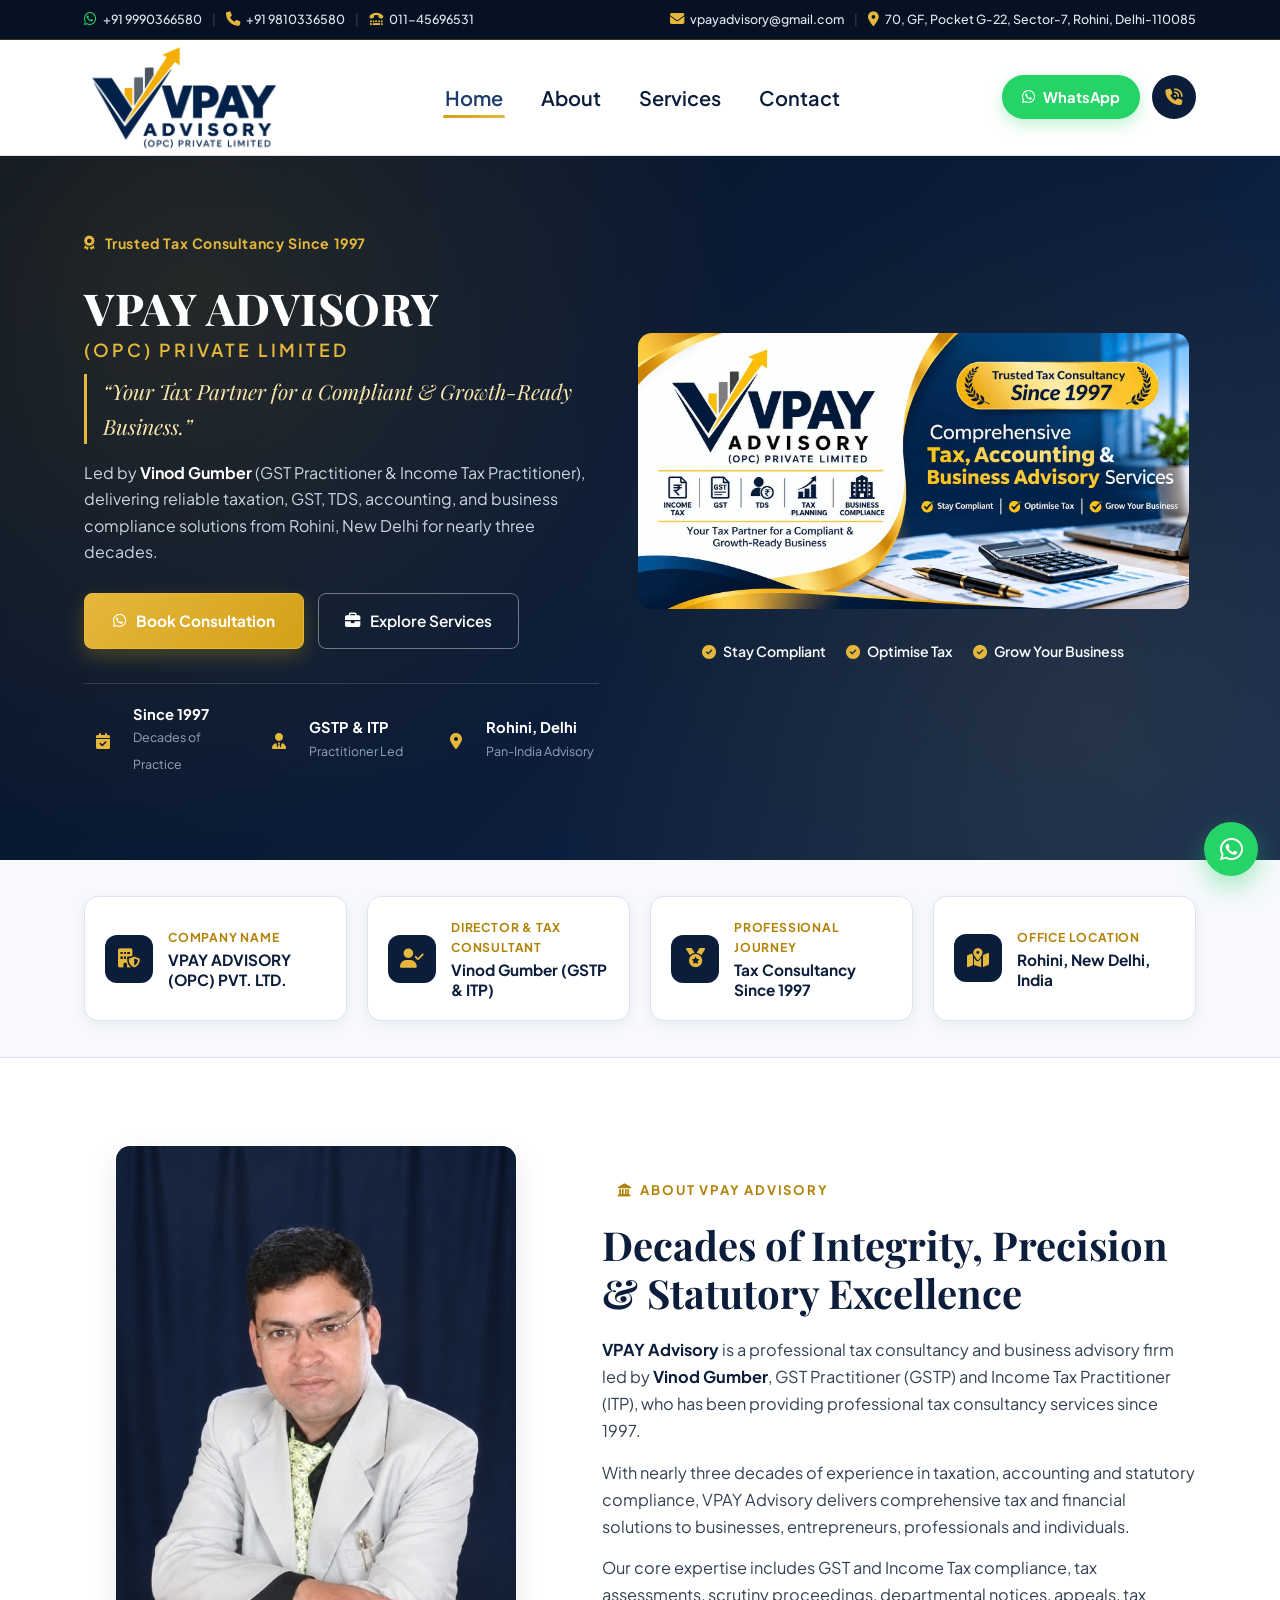
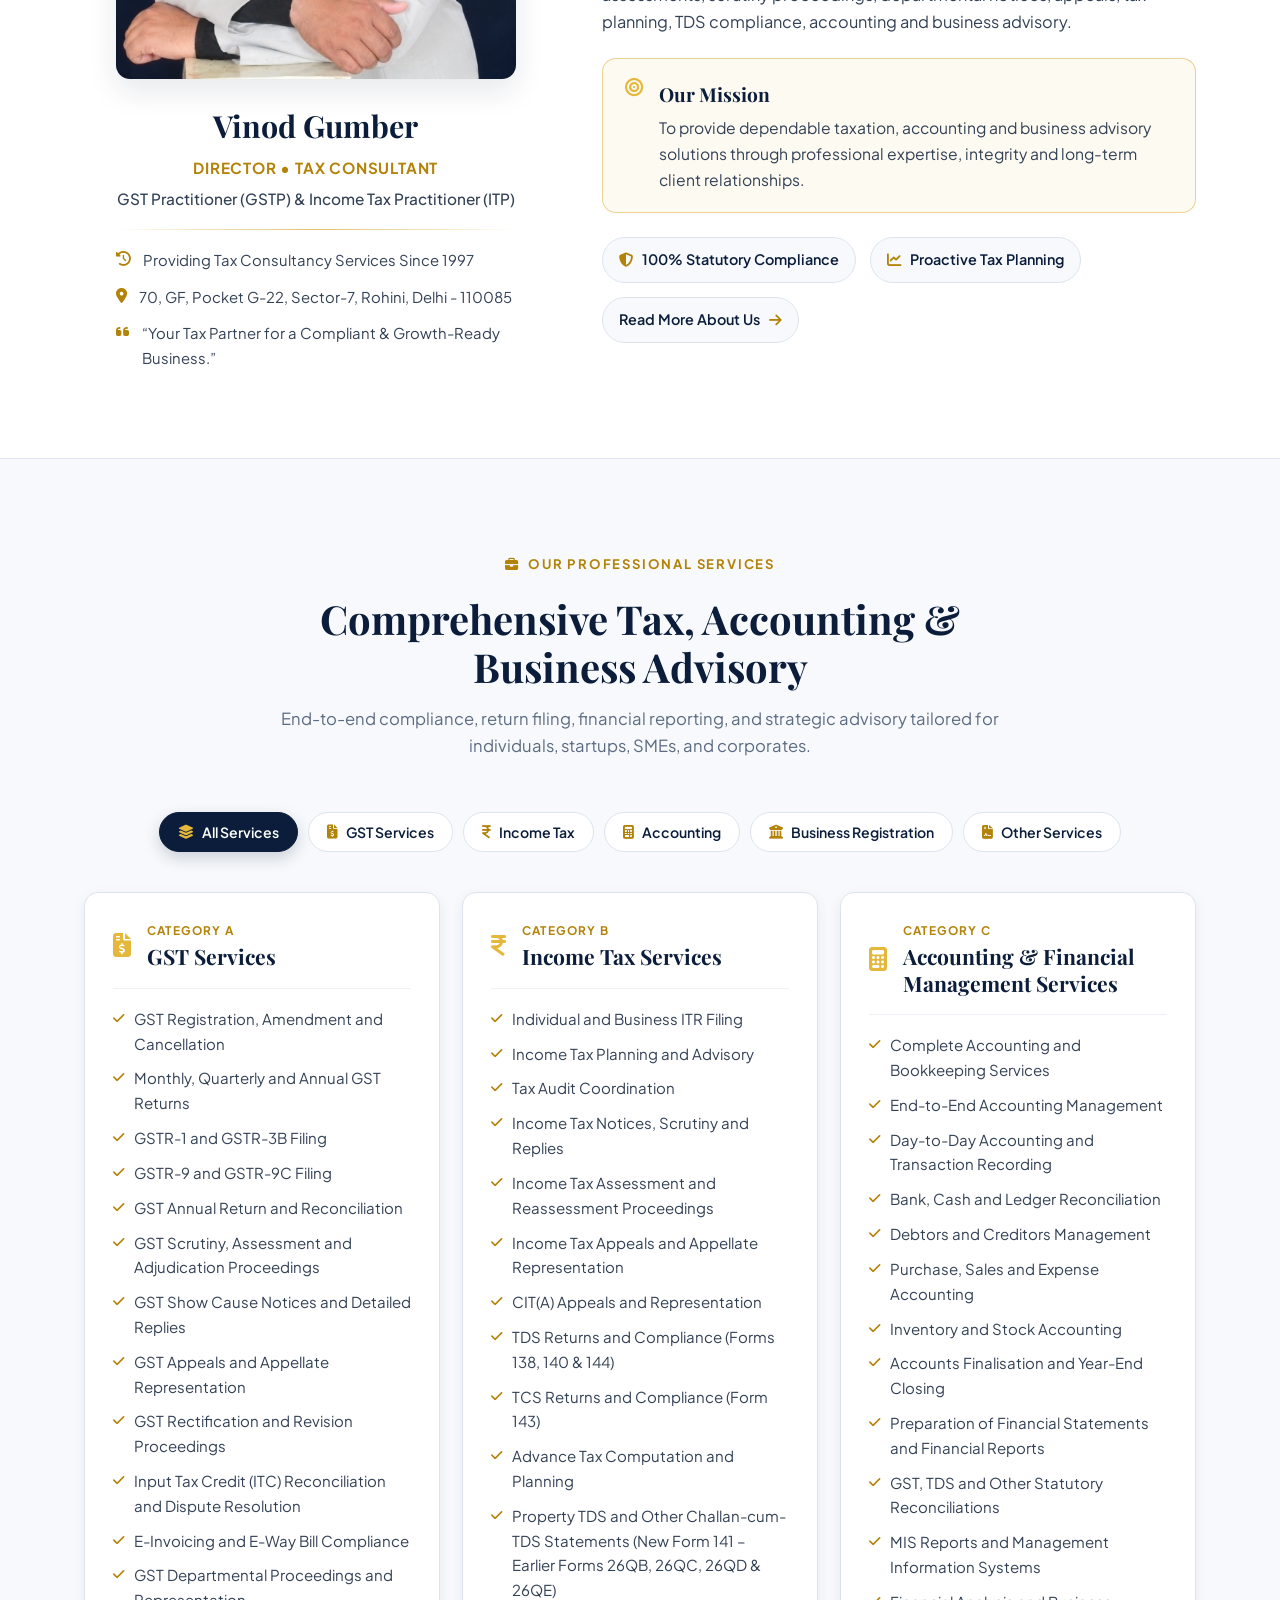
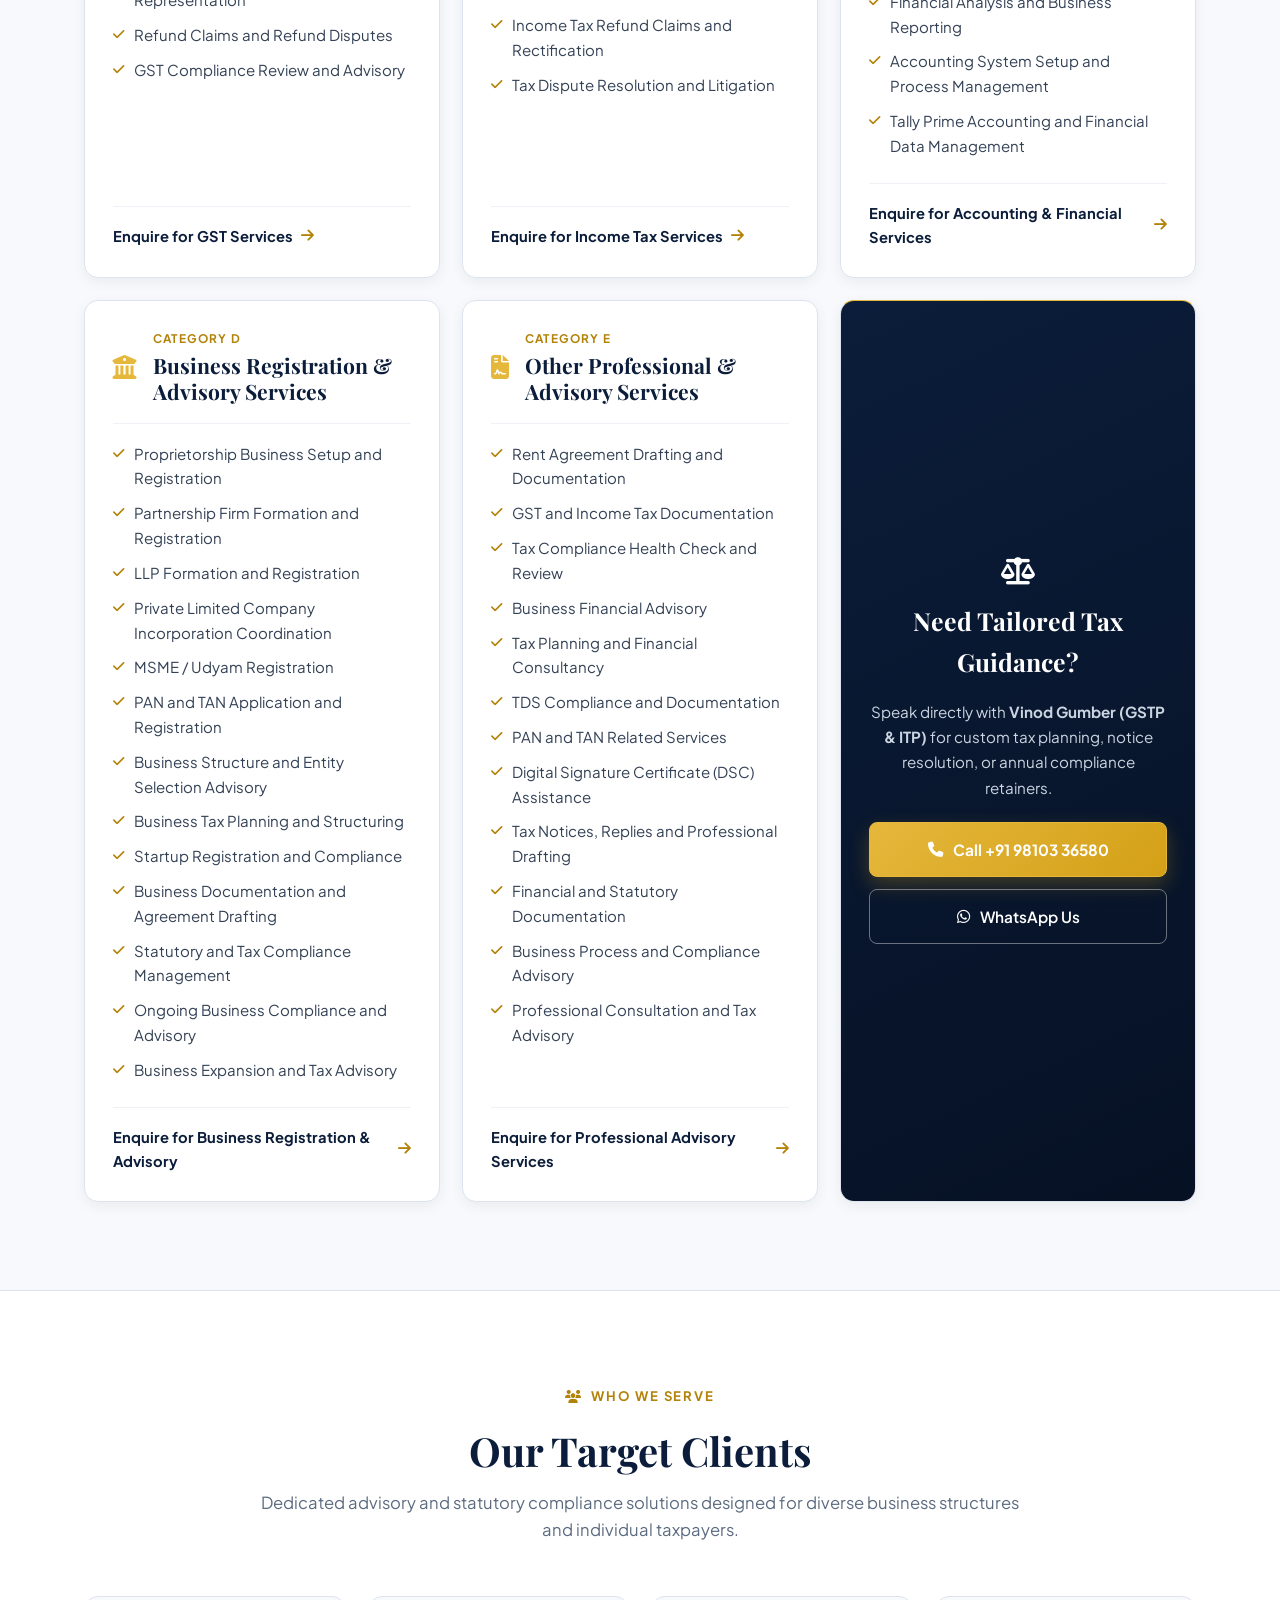
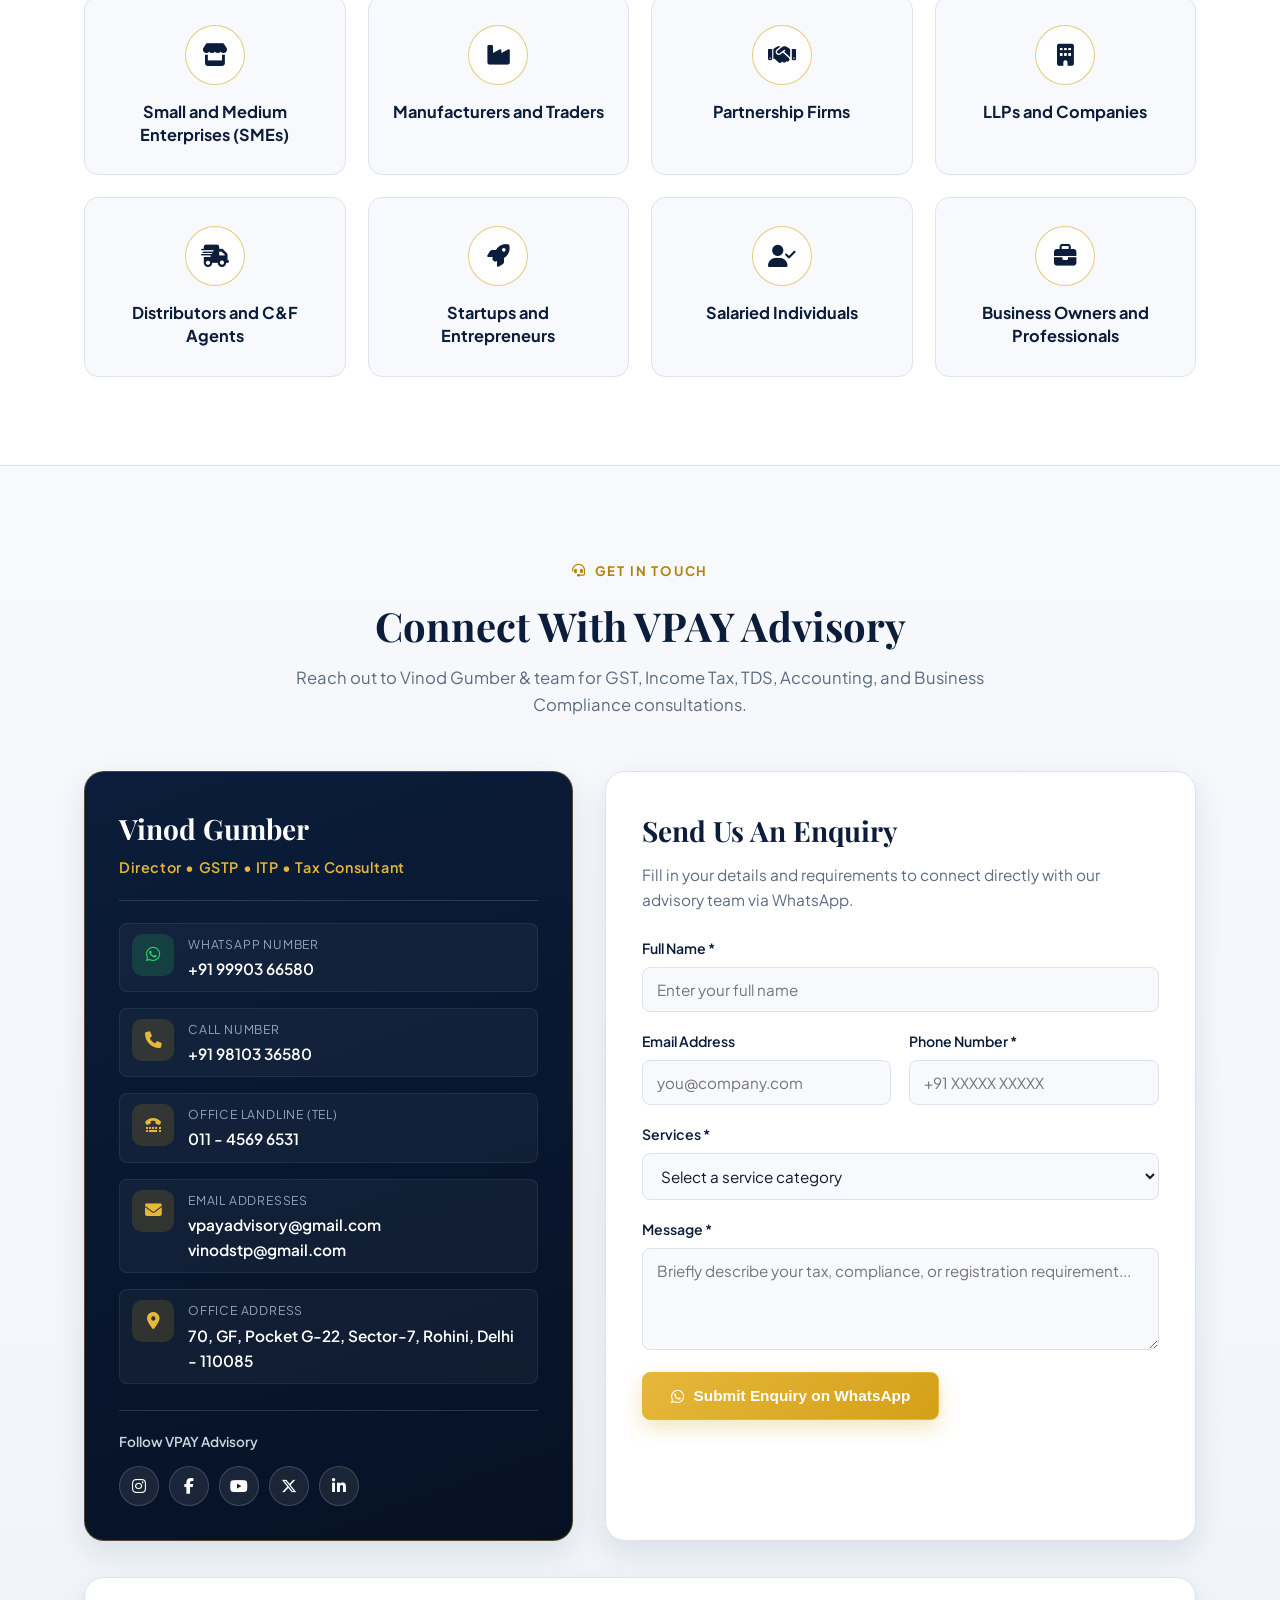
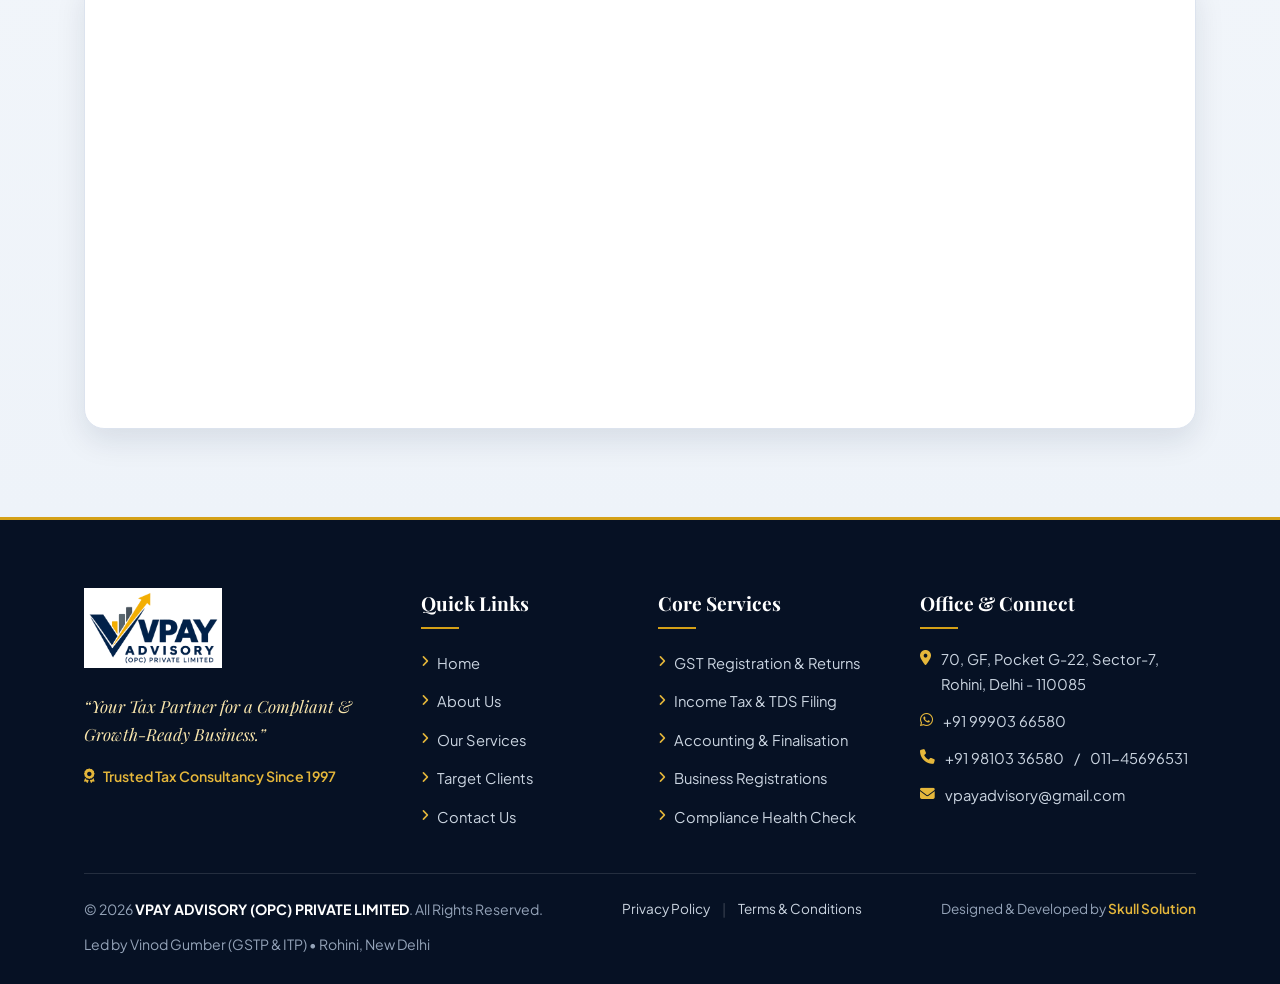
<file: index.html>
<!DOCTYPE html>
<html lang="en">
<head>
    <meta charset="UTF-8">
    <meta name="viewport" content="width=device-width, initial-scale=1.0">
    <meta name="description" content="VPAY Advisory (OPC) Private Limited - Trusted Tax Consultancy Since 1997. Led by Vinod Gumber (GSTP & ITP) in Rohini, New Delhi. GST, Income Tax, TDS, Accounting & Business Advisory.">
    <title>VPAY Advisory (OPC) Private Limited | Trusted Tax Consultancy Since 1997</title>
    <link rel="shortcut icon" href="assets/v-favicon.jpg" type="image/x-icon">
    <!-- Google Fonts: Playfair Display (Classic Serif Headings) & Plus Jakarta Sans (Clean Corporate Body) -->
    <link rel="preconnect" href="https://fonts.googleapis.com">
    <link rel="preconnect" href="https://fonts.gstatic.com" crossorigin>
    <link href="https://fonts.googleapis.com/css2?family=Playfair+Display:ital,wght@0,600;0,700;0,800;1,600&family=Plus+Jakarta+Sans:wght@400;500;600;700;800&display=swap" rel="stylesheet">

    <!-- Font Awesome Icons -->
    <link rel="stylesheet" href="https://cdnjs.cloudflare.com/ajax/libs/font-awesome/6.5.2/css/all.min.css" crossorigin="anonymous" referrerpolicy="no-referrer" />

    <!-- Animate.css -->
    <link rel="stylesheet" href="https://cdnjs.cloudflare.com/ajax/libs/animate.css/4.1.1/animate.min.css" />

    <!-- Project Stylesheets -->
    <link rel="stylesheet" href="style/style.css">
    <link rel="stylesheet" href="style/responsive.css">
</head>
<body>

    <!-- ================= TOPBAR ================= -->
    <div class="topbar" id="top">
        <div class="container topbar-inner">
            <div class="topbar-left">
                <a href="https://wa.me/919990366580" target="_blank" rel="noopener noreferrer" class="topbar-link" title="WhatsApp Us">
                    <i class="fa-brands fa-whatsapp"></i>
                    <span>+91 9990366580</span>
                </a>
                <span class="topbar-sep">|</span>
                <a href="tel:+919810336580" class="topbar-link" title="Call Mobile">
                    <i class="fa-solid fa-phone"></i>
                    <span>+91 9810336580</span>
                </a>
                <span class="topbar-sep">|</span>
                <a href="tel:01145696531" class="topbar-link" title="Call Office Landline">
                    <i class="fa-solid fa-tty"></i>
                    <span>011-45696531</span>
                </a>
            </div>

            <div class="topbar-right">
                <a href="mailto:vpayadvisory@gmail.com" class="topbar-link" title="Email VPAY Advisory">
                    <i class="fa-solid fa-envelope"></i>
                    <span>vpayadvisory@gmail.com</span>
                </a>
                <span class="topbar-sep">|</span>
                <a href="mailto:vinodstp@gmail.com" class="topbar-link topbar-email-alt" title="Email Vinod Gumber">
                    <i class="fa-regular fa-envelope"></i>
                    <span>vinodstp@gmail.com</span>
                </a>
                <span class="topbar-sep topbar-loc-sep">|</span>
                <a href="https://maps.app.goo.gl/ZeMpQtfTUURZ7Gvc9" target="_blank" rel="noopener noreferrer" class="topbar-link topbar-location" title="View Office Location on Google Maps">
                    <i class="fa-solid fa-location-dot"></i>
                    <span>70, GF, Pocket G-22, Sector-7, Rohini, Delhi-110085</span>
                </a>
            </div>
        </div>
    </div>

    <!-- ================= NAVBAR ================= -->
    <header class="navbar-wrapper" id="navbar">
        <div class="container navbar-inner">
            <a href="index.html" class="brand-logo" aria-label="VPAY Advisory Home">
                <img src="assets/vpay-logo.png" alt="VPAY Advisory (OPC) Private Limited Logo">
            </a>

            <nav class="nav-menu" id="navMenu" aria-label="Primary Navigation">
                <ul class="nav-links">
                    <li><a href="index.html" class="nav-link active">Home</a></li>
                    <li><a href="about.html" class="nav-link">About</a></li>
                    <li><a href="services.html" class="nav-link">Services</a></li>
                    <li><a href="contact.html" class="nav-link">Contact</a></li>
                </ul>
                <div class="nav-mobile-actions">
                    <a href="https://wa.me/919990366580" target="_blank" rel="noopener noreferrer" class="btn-whatsapp">
                        <i class="fa-brands fa-whatsapp"></i>
                        <span>WhatsApp</span>
                    </a>
                    <a href="tel:+919810336580" class="btn-call-icon" aria-label="Call +91 9810336580" title="Call +91 9810336580">
                        <i class="fa-solid fa-phone-volume"></i>
                    </a>
                </div>
            </nav>

            <div class="nav-actions">
                <a href="https://wa.me/919990366580" target="_blank" rel="noopener noreferrer" class="btn-whatsapp">
                    <i class="fa-brands fa-whatsapp"></i>
                    <span>WhatsApp</span>
                </a>
                <a href="tel:+919810336580" class="btn-call-icon" aria-label="Call +91 9810336580" title="Call +91 9810336580">
                    <i class="fa-solid fa-phone-volume"></i>
                </a>
                <button class="hamburger" id="hamburgerBtn" aria-label="Toggle Menu" aria-expanded="false">
                    <i class="fa-solid fa-bars"></i>
                </button>
            </div>
        </div>
    </header>

    <main>
        <!-- ================= HERO & BANNER SECTION ================= -->
        <section class="hero-section" id="home">
            <div class="hero-bg-pattern"></div>
            <div class="container">
                <div class="hero-grid">
                    <div class="hero-content">
                        <div class="hero-badge animate__animated animate__fadeInUp">
                            <i class="fa-solid fa-award"></i>
                            <span>Trusted Tax Consultancy Since 1997</span>
                        </div>

                        <h1 class="hero-title animate__animated animate__fadeInUp">
                            VPAY ADVISORY
                            <span class="hero-subtitle-legal">(OPC) PRIVATE LIMITED</span>
                        </h1>

                        <p class="hero-tagline animate__animated animate__fadeInUp">
                            “Your Tax Partner for a Compliant &amp; Growth-Ready Business.”
                        </p>

                        <p class="hero-lead animate__animated animate__fadeInUp">
                            Led by <strong>Vinod Gumber</strong> (GST Practitioner &amp; Income Tax Practitioner), delivering reliable taxation, GST, TDS, accounting, and business compliance solutions from Rohini, New Delhi for nearly three decades.
                        </p>

                        <div class="hero-cta-group animate__animated animate__fadeInUp">
                            <a href="#contact"   class="btn-primary-gold">
                                <i class="fa-brands fa-whatsapp"></i>
                                <span>Book Consultation</span>
                            </a>
                            <a href="#services" class="btn-outline-light">
                                <i class="fa-solid fa-briefcase"></i>
                                <span>Explore Services</span>
                            </a>
                        </div>

                        <div class="hero-highlights animate__animated animate__fadeInUp">
                            <div class="hero-highlight-item">
                                <i class="fa-solid fa-calendar-check"></i>
                                <div>
                                    <strong>Since 1997</strong>
                                    <span>Decades of Practice</span>
                                </div>
                            </div>
                            <div class="hero-highlight-item">
                                <i class="fa-solid fa-user-tie"></i>
                                <div>
                                    <strong>GSTP &amp; ITP</strong>
                                    <span>Practitioner Led</span>
                                </div>
                            </div>
                            <div class="hero-highlight-item">
                                <i class="fa-solid fa-location-dot"></i>
                                <div>
                                    <strong>Rohini, Delhi</strong>
                                    <span>Pan-India Advisory</span>
                                </div>
                            </div>
                        </div>
                    </div>

                    <div class="hero-banner-wrap animate__animated animate__fadeInUp">
                        <div class="banner-frame">
                            <img src="assets/vpay-banner.jpg" alt="VPAY Advisory (OPC) Private Limited - Trusted Tax Consultancy Since 1997 Banner" class="banner-img">
                        </div>
                        <div class="banner-caption-strip">
                            <span><i class="fa-solid fa-circle-check"></i> Stay Compliant</span>
                            <span><i class="fa-solid fa-circle-check"></i> Optimise Tax</span>
                            <span><i class="fa-solid fa-circle-check"></i> Grow Your Business</span>
                        </div>
                    </div>
                </div>
            </div>
        </section>

        <!-- ================= COMPANY PROFILE & TRUST STRIP ================= -->
        <section class="profile-strip-section">
            <div class="container">
                <div class="profile-strip-grid">
                    <div class="profile-stat-card animate__animated animate__fadeInUp">
                        <div class="stat-icon"><i class="fa-solid fa-building-shield"></i></div>
                        <div class="stat-info">
                            <span class="stat-label">Company Name</span>
                            <h3>VPAY ADVISORY (OPC) PVT. LTD.</h3>
                        </div>
                    </div>

                    <div class="profile-stat-card animate__animated animate__fadeInUp">
                        <div class="stat-icon"><i class="fa-solid fa-user-check"></i></div>
                        <div class="stat-info">
                            <span class="stat-label">Director &amp; Tax Consultant</span>
                            <h3>Vinod Gumber (GSTP &amp; ITP)</h3>
                        </div>
                    </div>

                    <div class="profile-stat-card animate__animated animate__fadeInUp">
                        <div class="stat-icon"><i class="fa-solid fa-medal"></i></div>
                        <div class="stat-info">
                            <span class="stat-label">Professional Journey</span>
                            <h3>Tax Consultancy Since 1997</h3>
                        </div>
                    </div>

                    <div class="profile-stat-card animate__animated animate__fadeInUp">
                        <div class="stat-icon"><i class="fa-solid fa-map-location-dot"></i></div>
                        <div class="stat-info">
                            <span class="stat-label">Office Location</span>
                            <h3>Rohini, New Delhi, India</h3>
                        </div>
                    </div>
                </div>
            </div>
        </section>

        <!-- ================= ABOUT US SECTION ================= -->
        <section class="about-section section-padding" id="about">
            <div class="container">
                <div class="about-grid">
                    <div class="about-visual-col">
                        <div class="director-showcase animate__animated animate__fadeInUp">
                            <div class="director-photo-wrap">
                                <img src="assets/ca.png" alt="Vinod Gumber - Director, GSTP &amp; ITP, VPAY Advisory" class="director-photo">
                            </div>

                            <div class="director-info-below">
                               
                                <h3>Vinod Gumber</h3>
                                <p class="director-role">Director &bull; Tax Consultant</p>
                                <p class="director-credentials">
                                    GST Practitioner (GSTP) &amp; Income Tax Practitioner (ITP)
                                </p>

                                <div class="director-divider"></div>

                                <ul class="director-meta-list">
                                    <li>
                                        <i class="fa-solid fa-clock-rotate-left"></i>
                                        <span>Providing Tax Consultancy Services Since 1997</span>
                                    </li>
                                    <li>
                                        <i class="fa-solid fa-location-dot"></i>
                                        <span>70, GF, Pocket G-22, Sector-7, Rohini, Delhi - 110085</span>
                                    </li>
                                    <li>
                                        <i class="fa-solid fa-quote-left"></i>
                                        <span>“Your Tax Partner for a Compliant &amp; Growth-Ready Business.”</span>
                                    </li>
                                </ul>
                            </div>
                        </div>
                    </div>

                    <div class="about-content-col">
                        <span class="section-eyebrow animate__animated animate__fadeInUp">
                            <i class="fa-solid fa-landmark"></i> About VPAY Advisory
                        </span>
                        <h2 class="section-title animate__animated animate__fadeInUp">
                            Decades of Integrity, Precision &amp; Statutory Excellence
                        </h2>

                        <p class="about-paragraph animate__animated animate__fadeInUp">
                            <strong>VPAY Advisory</strong> is a professional tax consultancy and business advisory firm led by <strong>Vinod Gumber</strong>, GST Practitioner (GSTP) and Income Tax Practitioner (ITP), who has been providing professional tax consultancy services since 1997.
                        </p>
                        <p class="about-paragraph animate__animated animate__fadeInUp">
                            With nearly three decades of experience in taxation, accounting and statutory compliance, VPAY Advisory delivers comprehensive tax and financial solutions to businesses, entrepreneurs, professionals and individuals.
                        </p>
                        <p class="about-paragraph animate__animated animate__fadeInUp">
                            Our core expertise includes GST and Income Tax compliance, tax assessments, scrutiny proceedings, departmental notices, appeals, tax planning, TDS compliance, accounting and business advisory.
                        </p>

                        <div class="mission-vision-wrapper">
                            <div class="mission-box animate__animated animate__fadeInUp">
                                <div class="mission-icon">
                                    <i class="fa-solid fa-bullseye"></i>
                                </div>
                                <div>
                                    <h4>Our Mission</h4>
                                    <p>To provide dependable taxation, accounting and business advisory solutions through professional expertise, integrity and long-term client relationships.</p>
                                </div>
                            </div>
                        </div>

                        <div class="about-pillars">
                            <div class="pillar-item animate__animated animate__fadeInUp">
                                <i class="fa-solid fa-shield-halved"></i>
                                <span>100% Statutory Compliance</span>
                            </div>
                            <div class="pillar-item animate__animated animate__fadeInUp">
                                <i class="fa-solid fa-chart-line"></i>
                                <span>Proactive Tax Planning</span>
                            </div>
                            <a href="about.html" class="pillar-item pillar-link animate__animated animate__fadeInUp">
                                <span>Read More About Us</span>
                                <i class="fa-solid fa-arrow-right"></i>
                            </a>
                        </div>
                    </div>
                </div>
            </div>
        </section>

        <!-- ================= SERVICES SECTION ================= -->
        <section class="services-section section-padding" id="services">
            <div class="container">
                <div class="section-header text-center">
                    <span class="section-eyebrow animate__animated animate__fadeInUp">
                        <i class="fa-solid fa-briefcase"></i> Our Professional Services
                    </span>
                    <h2 class="section-title animate__animated animate__fadeInUp">
                        Comprehensive Tax, Accounting &amp; Business Advisory
                    </h2>
                    <p class="section-desc animate__animated animate__fadeInUp">
                        End-to-end compliance, return filing, financial reporting, and strategic advisory tailored for individuals, startups, SMEs, and corporates.
                    </p>
                </div>

                <!-- Interactive Filter Tabs -->
                <div class="service-filters animate__animated animate__fadeInUp" role="tablist" aria-label="Filter Services">
                    <button class="filter-btn active" data-filter="all" type="button">
                        <i class="fa-solid fa-layer-group"></i> All Services
                    </button>
                    <button class="filter-btn" data-filter="gst" type="button">
                        <i class="fa-solid fa-file-invoice-dollar"></i> GST Services
                    </button>
                    <button class="filter-btn" data-filter="income-tax" type="button">
                        <i class="fa-solid fa-indian-rupee-sign"></i> Income Tax
                    </button>
                    <button class="filter-btn" data-filter="accounting" type="button">
                        <i class="fa-solid fa-calculator"></i> Accounting
                    </button>
                    <button class="filter-btn" data-filter="registration" type="button">
                        <i class="fa-solid fa-building-columns"></i> Business Registration
                    </button>
                    <button class="filter-btn" data-filter="other" type="button">
                        <i class="fa-solid fa-file-contract"></i> Other Services
                    </button>
                </div>

                <div class="services-grid">
                    <!-- A. GST SERVICES -->
                    <article class="service-card animate__animated animate__fadeInUp" data-category="gst">
                        <div class="service-card-header">
                            <div class="service-logo-badge">
                                <i class="fa-solid fa-file-invoice-dollar"></i>
                            </div>
                            <div class="service-heading-group">
                                <span class="service-code">Category A</span>
                                <h3>GST Services</h3>
                            </div>
                        </div>
                        <ul class="service-list">
                            <li><i class="fa-solid fa-check"></i> GST Registration, Amendment and Cancellation</li>
                            <li><i class="fa-solid fa-check"></i> Monthly, Quarterly and Annual GST Returns</li>
                            <li><i class="fa-solid fa-check"></i> GSTR-1 and GSTR-3B Filing</li>
                            <li><i class="fa-solid fa-check"></i> GSTR-9 and GSTR-9C Filing</li>
                            <li><i class="fa-solid fa-check"></i> GST Annual Return and Reconciliation</li>
                            <li><i class="fa-solid fa-check"></i> GST Scrutiny, Assessment and Adjudication Proceedings</li>
                            <li><i class="fa-solid fa-check"></i> GST Show Cause Notices and Detailed Replies</li>
                            <li><i class="fa-solid fa-check"></i> GST Appeals and Appellate Representation</li>
                            <li><i class="fa-solid fa-check"></i> GST Rectification and Revision Proceedings</li>
                            <li><i class="fa-solid fa-check"></i> Input Tax Credit (ITC) Reconciliation and Dispute Resolution</li>
                            <li><i class="fa-solid fa-check"></i> E-Invoicing and E-Way Bill Compliance</li>
                            <li><i class="fa-solid fa-check"></i> GST Departmental Proceedings and Representation</li>
                            <li><i class="fa-solid fa-check"></i> Refund Claims and Refund Disputes</li>
                            <li><i class="fa-solid fa-check"></i> GST Compliance Review and Advisory</li>
                        </ul>
                        <div class="service-card-footer">
                            <a href="https://wa.me/919990366580?text=Hello%20VPAY%20Advisory,%20I%20need%20assistance%20with%20GST%20Services." target="_blank" rel="noopener noreferrer" class="service-cta">
                                <span>Enquire for GST Services</span>
                                <i class="fa-solid fa-arrow-right"></i>
                            </a>
                        </div>
                    </article>

                    <!-- B. INCOME TAX SERVICES -->
                    <article class="service-card animate__animated animate__fadeInUp" data-category="income-tax">
                        <div class="service-card-header">
                            <div class="service-logo-badge">
                                <i class="fa-solid fa-indian-rupee-sign"></i>
                            </div>
                            <div class="service-heading-group">
                                <span class="service-code">Category B</span>
                                <h3>Income Tax Services</h3>
                            </div>
                        </div>
                        <ul class="service-list">
                            <li><i class="fa-solid fa-check"></i> Individual and Business ITR Filing</li>
                            <li><i class="fa-solid fa-check"></i> Income Tax Planning and Advisory</li>
                            <li><i class="fa-solid fa-check"></i> Tax Audit Coordination</li>
                            <li><i class="fa-solid fa-check"></i> Income Tax Notices, Scrutiny and Replies</li>
                            <li><i class="fa-solid fa-check"></i> Income Tax Assessment and Reassessment Proceedings</li>
                            <li><i class="fa-solid fa-check"></i> Income Tax Appeals and Appellate Representation</li>
                            <li><i class="fa-solid fa-check"></i> CIT(A) Appeals and Representation</li>
                            <li><i class="fa-solid fa-check"></i> TDS Returns and Compliance (Forms 138, 140 &amp; 144)</li>
                            <li><i class="fa-solid fa-check"></i> TCS Returns and Compliance (Form 143)</li>
                            <li><i class="fa-solid fa-check"></i> Advance Tax Computation and Planning</li>
                            <li><i class="fa-solid fa-check"></i> Property TDS and Other Challan-cum-TDS Statements (New Form 141 &ndash; Earlier Forms 26QB, 26QC, 26QD &amp; 26QE)</li>
                            <li><i class="fa-solid fa-check"></i> Income Tax Refund Claims and Rectification</li>
                            <li><i class="fa-solid fa-check"></i> Tax Dispute Resolution and Litigation</li>
                        </ul>
                        <div class="service-card-footer">
                            <a href="https://wa.me/919990366580?text=Hello%20VPAY%20Advisory,%20I%20need%20assistance%20with%20Income%20Tax%20Services." target="_blank" rel="noopener noreferrer" class="service-cta">
                                <span>Enquire for Income Tax Services</span>
                                <i class="fa-solid fa-arrow-right"></i>
                            </a>
                        </div>
                    </article>

                    <!-- C. ACCOUNTING & FINANCIAL SERVICES -->
                    <article class="service-card animate__animated animate__fadeInUp" data-category="accounting">
                        <div class="service-card-header">
                            <div class="service-logo-badge">
                                <i class="fa-solid fa-calculator"></i>
                            </div>
                            <div class="service-heading-group">
                                <span class="service-code">Category C</span>
                                <h3>Accounting &amp; Financial Management Services</h3>
                            </div>
                        </div>
                        <ul class="service-list">
                            <li><i class="fa-solid fa-check"></i> Complete Accounting and Bookkeeping Services</li>
                            <li><i class="fa-solid fa-check"></i> End-to-End Accounting Management</li>
                            <li><i class="fa-solid fa-check"></i> Day-to-Day Accounting and Transaction Recording</li>
                            <li><i class="fa-solid fa-check"></i> Bank, Cash and Ledger Reconciliation</li>
                            <li><i class="fa-solid fa-check"></i> Debtors and Creditors Management</li>
                            <li><i class="fa-solid fa-check"></i> Purchase, Sales and Expense Accounting</li>
                            <li><i class="fa-solid fa-check"></i> Inventory and Stock Accounting</li>
                            <li><i class="fa-solid fa-check"></i> Accounts Finalisation and Year-End Closing</li>
                            <li><i class="fa-solid fa-check"></i> Preparation of Financial Statements and Financial Reports</li>
                            <li><i class="fa-solid fa-check"></i> GST, TDS and Other Statutory Reconciliations</li>
                            <li><i class="fa-solid fa-check"></i> MIS Reports and Management Information Systems</li>
                            <li><i class="fa-solid fa-check"></i> Financial Analysis and Business Reporting</li>
                            <li><i class="fa-solid fa-check"></i> Accounting System Setup and Process Management</li>
                            <li><i class="fa-solid fa-check"></i> Tally Prime Accounting and Financial Data Management</li>
                        </ul>
                        <div class="service-card-footer">
                            <a href="https://wa.me/919990366580?text=Hello%20VPAY%20Advisory,%20I%20need%20assistance%20with%20Accounting%20and%20Financial%20Services." target="_blank" rel="noopener noreferrer" class="service-cta">
                                <span>Enquire for Accounting &amp; Financial Services</span>
                                <i class="fa-solid fa-arrow-right"></i>
                            </a>
                        </div>
                    </article>

                    <!-- D. BUSINESS REGISTRATION & ADVISORY -->
                    <article class="service-card animate__animated animate__fadeInUp" data-category="registration">
                        <div class="service-card-header">
                            <div class="service-logo-badge">
                                <i class="fa-solid fa-building-columns"></i>
                            </div>
                            <div class="service-heading-group">
                                <span class="service-code">Category D</span>
                                <h3>Business Registration &amp; Advisory Services</h3>
                            </div>
                        </div>
                        <ul class="service-list">
                            <li><i class="fa-solid fa-check"></i> Proprietorship Business Setup and Registration</li>
                            <li><i class="fa-solid fa-check"></i> Partnership Firm Formation and Registration</li>
                            <li><i class="fa-solid fa-check"></i> LLP Formation and Registration</li>
                            <li><i class="fa-solid fa-check"></i> Private Limited Company Incorporation Coordination</li>
                            <li><i class="fa-solid fa-check"></i> MSME / Udyam Registration</li>
                            <li><i class="fa-solid fa-check"></i> PAN and TAN Application and Registration</li>
                            <li><i class="fa-solid fa-check"></i> Business Structure and Entity Selection Advisory</li>
                            <li><i class="fa-solid fa-check"></i> Business Tax Planning and Structuring</li>
                            <li><i class="fa-solid fa-check"></i> Startup Registration and Compliance</li>
                            <li><i class="fa-solid fa-check"></i> Business Documentation and Agreement Drafting</li>
                            <li><i class="fa-solid fa-check"></i> Statutory and Tax Compliance Management</li>
                            <li><i class="fa-solid fa-check"></i> Ongoing Business Compliance and Advisory</li>
                            <li><i class="fa-solid fa-check"></i> Business Expansion and Tax Advisory</li>
                        </ul>
                        <div class="service-card-footer">
                            <a href="https://wa.me/919990366580?text=Hello%20VPAY%20Advisory,%20I%20need%20assistance%20with%20Business%20Registration." target="_blank" rel="noopener noreferrer" class="service-cta">
                                <span>Enquire for Business Registration &amp; Advisory</span>
                                <i class="fa-solid fa-arrow-right"></i>
                            </a>
                        </div>
                    </article>

                    <!-- E. OTHER PROFESSIONAL SERVICES -->
                    <article class="service-card animate__animated animate__fadeInUp" data-category="other">
                        <div class="service-card-header">
                            <div class="service-logo-badge">
                                <i class="fa-solid fa-file-contract"></i>
                            </div>
                            <div class="service-heading-group">
                                <span class="service-code">Category E</span>
                                <h3>Other Professional &amp; Advisory Services</h3>
                            </div>
                        </div>
                        <ul class="service-list">
                            <li><i class="fa-solid fa-check"></i> Rent Agreement Drafting and Documentation</li>
                            <li><i class="fa-solid fa-check"></i> GST and Income Tax Documentation</li>
                            <li><i class="fa-solid fa-check"></i> Tax Compliance Health Check and Review</li>
                            <li><i class="fa-solid fa-check"></i> Business Financial Advisory</li>
                            <li><i class="fa-solid fa-check"></i> Tax Planning and Financial Consultancy</li>
                            <li><i class="fa-solid fa-check"></i> TDS Compliance and Documentation</li>
                            <li><i class="fa-solid fa-check"></i> PAN and TAN Related Services</li>
                            <li><i class="fa-solid fa-check"></i> Digital Signature Certificate (DSC) Assistance</li>
                            <li><i class="fa-solid fa-check"></i> Tax Notices, Replies and Professional Drafting</li>
                            <li><i class="fa-solid fa-check"></i> Financial and Statutory Documentation</li>
                            <li><i class="fa-solid fa-check"></i> Business Process and Compliance Advisory</li>
                            <li><i class="fa-solid fa-check"></i> Professional Consultation and Tax Advisory</li>
                        </ul>
                        <div class="service-card-footer">
                            <a href="https://wa.me/919990366580?text=Hello%20VPAY%20Advisory,%20I%20need%20assistance%20with%20Professional%20Advisory%20Services." target="_blank" rel="noopener noreferrer" class="service-cta">
                                <span>Enquire for Professional Advisory Services</span>
                                <i class="fa-solid fa-arrow-right"></i>
                            </a>
                        </div>
                    </article>

                    <!-- QUICK CONSULTATION CALLOUT CARD -->
                    <article class="service-card service-cta-card animate__animated animate__fadeInUp" data-category="all-always">
                        <div class="service-cta-inner">
                            <div class="service-logo-badge gold-badge">
                                <i class="fa-solid fa-scale-balanced"></i>
                            </div>
                            <h3>Need Tailored Tax Guidance?</h3>
                            <p>
                                Speak directly with <strong>Vinod Gumber (GSTP &amp; ITP)</strong> for custom tax planning, notice resolution, or annual compliance retainers.
                            </p>
                            <div class="cta-card-actions">
                                <a href="tel:+919810336580" class="btn-primary-gold">
                                    <i class="fa-solid fa-phone"></i>
                                    <span>Call +91 98103 36580</span>
                                </a>
                                <a href="https://wa.me/919990366580" target="_blank" rel="noopener noreferrer" class="btn-outline-light">
                                    <i class="fa-brands fa-whatsapp"></i>
                                    <span>WhatsApp Us</span>
                                </a>
                            </div>
                        </div>
                    </article>
                </div>
            </div>
        </section>

        <!-- ================= TARGET CLIENTS SECTION ================= -->
        <section class="clients-section section-padding" id="clients">
            <div class="container">
                <div class="section-header text-center">
                    <span class="section-eyebrow animate__animated animate__fadeInUp">
                        <i class="fa-solid fa-users"></i> Who We Serve
                    </span>
                    <h2 class="section-title animate__animated animate__fadeInUp">
                        Our Target Clients
                    </h2>
                    <p class="section-desc animate__animated animate__fadeInUp">
                        Dedicated advisory and statutory compliance solutions designed for diverse business structures and individual taxpayers.
                    </p>
                </div>

                <div class="clients-grid">
                    <div class="client-card animate__animated animate__fadeInUp">
                        <div class="client-icon"><i class="fa-solid fa-store"></i></div>
                        <h3>Small and Medium Enterprises (SMEs)</h3>
                    </div>

                    <div class="client-card animate__animated animate__fadeInUp">
                        <div class="client-icon"><i class="fa-solid fa-industry"></i></div>
                        <h3>Manufacturers and Traders</h3>
                    </div>

                    <div class="client-card animate__animated animate__fadeInUp">
                        <div class="client-icon"><i class="fa-solid fa-handshake"></i></div>
                        <h3>Partnership Firms</h3>
                    </div>

                    <div class="client-card animate__animated animate__fadeInUp">
                        <div class="client-icon"><i class="fa-solid fa-building"></i></div>
                        <h3>LLPs and Companies</h3>
                    </div>

                    <div class="client-card animate__animated animate__fadeInUp">
                        <div class="client-icon"><i class="fa-solid fa-truck-fast"></i></div>
                        <h3>Distributors and C&amp;F Agents</h3>
                    </div>

                    <div class="client-card animate__animated animate__fadeInUp">
                        <div class="client-icon"><i class="fa-solid fa-rocket"></i></div>
                        <h3>Startups and Entrepreneurs</h3>
                    </div>

                    <div class="client-card animate__animated animate__fadeInUp">
                        <div class="client-icon"><i class="fa-solid fa-user-check"></i></div>
                        <h3>Salaried Individuals</h3>
                    </div>

                    <div class="client-card animate__animated animate__fadeInUp">
                        <div class="client-icon"><i class="fa-solid fa-briefcase"></i></div>
                        <h3>Business Owners and Professionals</h3>
                    </div>
                </div>
            </div>
        </section>

        <!-- ================= CONTACT SECTION ================= -->
        <section class="contact-section section-padding" id="contact">
            <div class="container">
                <div class="section-header text-center">
                    <span class="section-eyebrow animate__animated animate__fadeInUp">
                        <i class="fa-solid fa-headset"></i> Get In Touch
                    </span>
                    <h2 class="section-title animate__animated animate__fadeInUp">
                        Connect With VPAY Advisory
                    </h2>
                    <p class="section-desc animate__animated animate__fadeInUp">
                        Reach out to Vinod Gumber &amp; team for GST, Income Tax, TDS, Accounting, and Business Compliance consultations.
                    </p>
                </div>

                <div class="contact-grid">
                    <!-- Contact Details Card (Left: All Details & Socials) -->
                    <div class="contact-info-card animate__animated animate__fadeInUp">
                        <div>
                            <div class="contact-card-head">
                                <h3>Vinod Gumber</h3>
                                <p>Director &bull; GSTP &bull; ITP &bull; Tax Consultant</p>
                            </div>

                            <div class="contact-items-list">
                                <a href="https://wa.me/919990366580" target="_blank" rel="noopener noreferrer" class="contact-item">
                                    <span class="contact-icon whatsapp-ic"><i class="fa-brands fa-whatsapp"></i></span>
                                    <div>
                                        <span class="contact-label">WhatsApp Number</span>
                                        <strong>+91 99903 66580</strong>
                                    </div>
                                </a>

                                <a href="tel:+919810336580" class="contact-item">
                                    <span class="contact-icon"><i class="fa-solid fa-phone"></i></span>
                                    <div>
                                        <span class="contact-label">Call Number</span>
                                        <strong>+91 98103 36580</strong>
                                    </div>
                                </a>

                                <a href="tel:01145696531" class="contact-item">
                                    <span class="contact-icon"><i class="fa-solid fa-tty"></i></span>
                                    <div>
                                        <span class="contact-label">Office Landline (Tel)</span>
                                        <strong>011 - 4569 6531</strong>
                                    </div>
                                </a>

                                <div class="contact-item contact-item-emails">
                                    <span class="contact-icon"><i class="fa-solid fa-envelope"></i></span>
                                    <div>
                                        <span class="contact-label">Email Addresses</span>
                                        <a href="mailto:vpayadvisory@gmail.com" class="contact-sub-link">vpayadvisory@gmail.com</a>
                                        <a href="mailto:vinodstp@gmail.com" class="contact-sub-link">vinodstp@gmail.com</a>
                                    </div>
                                </div>

                                <a href="https://maps.app.goo.gl/ZeMpQtfTUURZ7Gvc9" target="_blank" rel="noopener noreferrer" class="contact-item">
                                    <span class="contact-icon"><i class="fa-solid fa-location-dot"></i></span>
                                    <div>
                                        <span class="contact-label">Office Address</span>
                                        <strong>70, GF, Pocket G-22, Sector-7, Rohini, Delhi - 110085</strong>
                                    </div>
                                </a>
                            </div>
                        </div>

                        <div class="contact-socials">
                            <span class="socials-heading">Follow VPAY Advisory</span>
                            <div class="social-links-row">
                                <a href="https://www.instagram.com/vpayadvisory/" target="_blank" rel="noopener noreferrer" aria-label="Instagram @vpayadvisory" title="Instagram: @vpayadvisory">
                                    <i class="fa-brands fa-instagram"></i>
                                </a>
                                <a href="https://www.facebook.com/search/top?q=VPAY%20Advisory" target="_blank" rel="noopener noreferrer" aria-label="Facebook VPAY Advisory" title="Facebook: VPAY Advisory">
                                    <i class="fa-brands fa-facebook-f"></i>
                                </a>
                                <a href="https://www.youtube.com/@vpayadvisory" target="_blank" rel="noopener noreferrer" aria-label="YouTube @vpayadvisory" title="YouTube: @vpayadvisory">
                                    <i class="fa-brands fa-youtube"></i>
                                </a>
                                <a href="https://x.com/search?q=VPAY%20Advisory" target="_blank" rel="noopener noreferrer" aria-label="X VPAY Advisory" title="X: VPAY Advisory">
                                    <i class="fa-brands fa-x-twitter"></i>
                                </a>
                                <a href="https://www.linkedin.com/search/results/all/?keywords=VPAY%20Advisory" target="_blank" rel="noopener noreferrer" aria-label="LinkedIn VPAY Advisory" title="LinkedIn: VPAY Advisory">
                                    <i class="fa-brands fa-linkedin-in"></i>
                                </a>
                            </div>
                        </div>
                    </div>

                    <!-- Enquiry Form Card (Right Column) -->
                    <div class="contact-form-card animate__animated animate__fadeInUp">
                        <h3>Send Us An Enquiry</h3>
                        <p class="form-subtitle">
                            Fill in your details and requirements to connect directly with our advisory team via WhatsApp.
                        </p>

                        <form id="consultationForm" class="consultation-form">
                            <div class="form-group">
                                <label for="clientName">Full Name *</label>
                                <input type="text" id="clientName" name="clientName" placeholder="Enter your full name" required>
                            </div>

                            <div class="form-row">
                                <div class="form-group">
                                    <label for="clientEmail">Email Address</label>
                                    <input type="email" id="clientEmail" name="clientEmail" placeholder="you@company.com">
                                </div>
                                <div class="form-group">
                                    <label for="clientPhone">Phone Number *</label>
                                    <input type="tel" id="clientPhone" name="clientPhone" placeholder="+91 XXXXX XXXXX" required>
                                </div>
                            </div>

                            <div class="form-group">
                                <label for="serviceType">Services *</label>
                                <select id="serviceType" name="serviceType" required>
                                    <option value="">Select a service category</option>
                                    <option value="Category A – GST Services">Category A – GST Services</option>
                                    <option value="Category B – Income Tax Services">Category B – Income Tax Services</option>
                                    <option value="Category C – Accounting & Financial Management Services">Category C – Accounting &amp; Financial Management Services</option>
                                    <option value="Category D – Business Registration & Advisory Services">Category D – Business Registration &amp; Advisory Services</option>
                                    <option value="Category E – Other Professional & Advisory Services">Category E – Other Professional &amp; Advisory Services</option>
                                </select>
                            </div>

                            <div class="form-group">
                                <label for="clientMessage">Message *</label>
                                <textarea id="clientMessage" name="clientMessage" rows="4" placeholder="Briefly describe your tax, compliance, or registration requirement..." required></textarea>
                            </div>

                            <div class="form-actions">
                                <button type="submit" class="btn-primary-gold btn-submit">
                                    <i class="fa-brands fa-whatsapp"></i>
                                    <span>Submit Enquiry on WhatsApp</span>
                                </button>
                            </div>
                            <p class="form-feedback" id="formFeedback" aria-live="polite"></p>
                        </form>
                    </div>
                </div>

                <!-- Office Location Map (Full Width Below) -->
                <div class="contact-map-card contact-map-full animate__animated animate__fadeInUp">
                    <iframe src="https://www.google.com/maps/embed?pb=!1m14!1m8!1m3!1d9031.103791756686!2d77.1140414!3d28.7064295!3m2!1i1024!2i768!4f13.1!3m3!1m2!1s0x390d016cbf685877%3A0xd02478d4afbaf287!2sVPAY%20Advisory%20(OPC)%20Private%20Limited!5e1!3m2!1sen!2sin!4v1794463722524!5m2!1sen!2sin" width="600" height="450" style="border:0;" allowfullscreen="" loading="lazy" referrerpolicy="strict-origin-when-cross-origin" title="VPAY Advisory (OPC) Private Limited Office Map"></iframe>
                </div>
            </div>
        </section>
    </main>

    <!-- ================= FOOTER ================= -->
    <footer class="footer">
        <div class="container">
            <div class="footer-grid">
                <div class="footer-brand">
                    <div class="footer-logo-box">
                        <img src="assets/vpay-logo.png" alt="VPAY Advisory Logo">
                    </div>
                    <p class="footer-tagline">
                        “Your Tax Partner for a Compliant &amp; Growth-Ready Business.”
                    </p>
                    <p class="footer-trust">
                        <i class="fa-solid fa-award"></i> Trusted Tax Consultancy Since 1997
                    </p>
                </div>

                <div class="footer-col">
                    <h4>Quick Links</h4>
                    <ul class="footer-links">
                        <li><a href="index.html"><i class="fa-solid fa-angle-right"></i> Home</a></li>
                        <li><a href="about.html"><i class="fa-solid fa-angle-right"></i> About Us</a></li>
                        <li><a href="services.html"><i class="fa-solid fa-angle-right"></i> Our Services</a></li>
                        <li><a href="index.html#clients"><i class="fa-solid fa-angle-right"></i> Target Clients</a></li>
                        <li><a href="contact.html"><i class="fa-solid fa-angle-right"></i> Contact Us</a></li>
                    </ul>
                </div>

                <div class="footer-col">
                    <h4>Core Services</h4>
                    <ul class="footer-links">
                        <li><a href="services.html"><i class="fa-solid fa-angle-right"></i> GST Registration &amp; Returns</a></li>
                        <li><a href="services.html"><i class="fa-solid fa-angle-right"></i> Income Tax &amp; TDS Filing</a></li>
                        <li><a href="services.html"><i class="fa-solid fa-angle-right"></i> Accounting &amp; Finalisation</a></li>
                        <li><a href="services.html"><i class="fa-solid fa-angle-right"></i> Business Registrations</a></li>
                        <li><a href="services.html"><i class="fa-solid fa-angle-right"></i> Compliance Health Check</a></li>
                    </ul>
                </div>

                <div class="footer-col">
                    <h4>Office &amp; Connect</h4>
                    <ul class="footer-contact-list">
                        <li>
                            <i class="fa-solid fa-location-dot"></i>
                            <a href="https://www.google.com/maps/search/?api=1&query=70,+GF,+Pocket+G-22,+Sector-7,+Rohini,+Delhi-110085" target="_blank" rel="noopener noreferrer">
                                70, GF, Pocket G-22, Sector-7, Rohini, Delhi - 110085
                            </a>
                        </li>
                        <li>
                            <i class="fa-brands fa-whatsapp"></i>
                            <a href="https://wa.me/919990366580" target="_blank" rel="noopener noreferrer">+91 99903 66580</a>
                        </li>
                        <li>
                            <i class="fa-solid fa-phone"></i>
                            <a href="tel:+919810336580">+91 98103 36580</a> / <a href="tel:01145696531">011-45696531</a>
                        </li>
                        <li>
                            <i class="fa-solid fa-envelope"></i>
                            <a href="mailto:vpayadvisory@gmail.com">vpayadvisory@gmail.com</a>
                        </li>
                    </ul>
                </div>
            </div>

            <div class="footer-bottom">
                <p>&copy; <span id="currentYear">2026</span> <strong>VPAY ADVISORY (OPC) PRIVATE LIMITED</strong>. All Rights Reserved.</p>
                <div class="footer-legal-links">
                    <a href="privacy.html">Privacy Policy</a>
                    <span class="footer-legal-sep">|</span>
                    <a href="terms.html">Terms &amp; Conditions</a>
                </div>
                <p class="footer-credits">Designed &amp; Developed by <a href="https://skullsolution.com" target="_blank" rel="noopener noreferrer">Skull Solution</a></p>
                <p class="footer-director">Led by Vinod Gumber (GSTP &amp; ITP) &bull; Rohini, New Delhi</p>
            </div>
        </div>
    </footer>

    <!-- Back to Top & Floating WhatsApp -->
    <a href="https://wa.me/919990366580" target="_blank" rel="noopener noreferrer" class="floating-whatsapp" aria-label="Chat on WhatsApp" title="Chat on WhatsApp">
        <i class="fa-brands fa-whatsapp"></i>
    </a>
    <button id="backToTop" class="back-to-top" aria-label="Back to Top" title="Back to Top">
        <i class="fa-solid fa-chevron-up"></i>
    </button>

    <script src="script/script.js"></script>
</body>
</html>
</file>
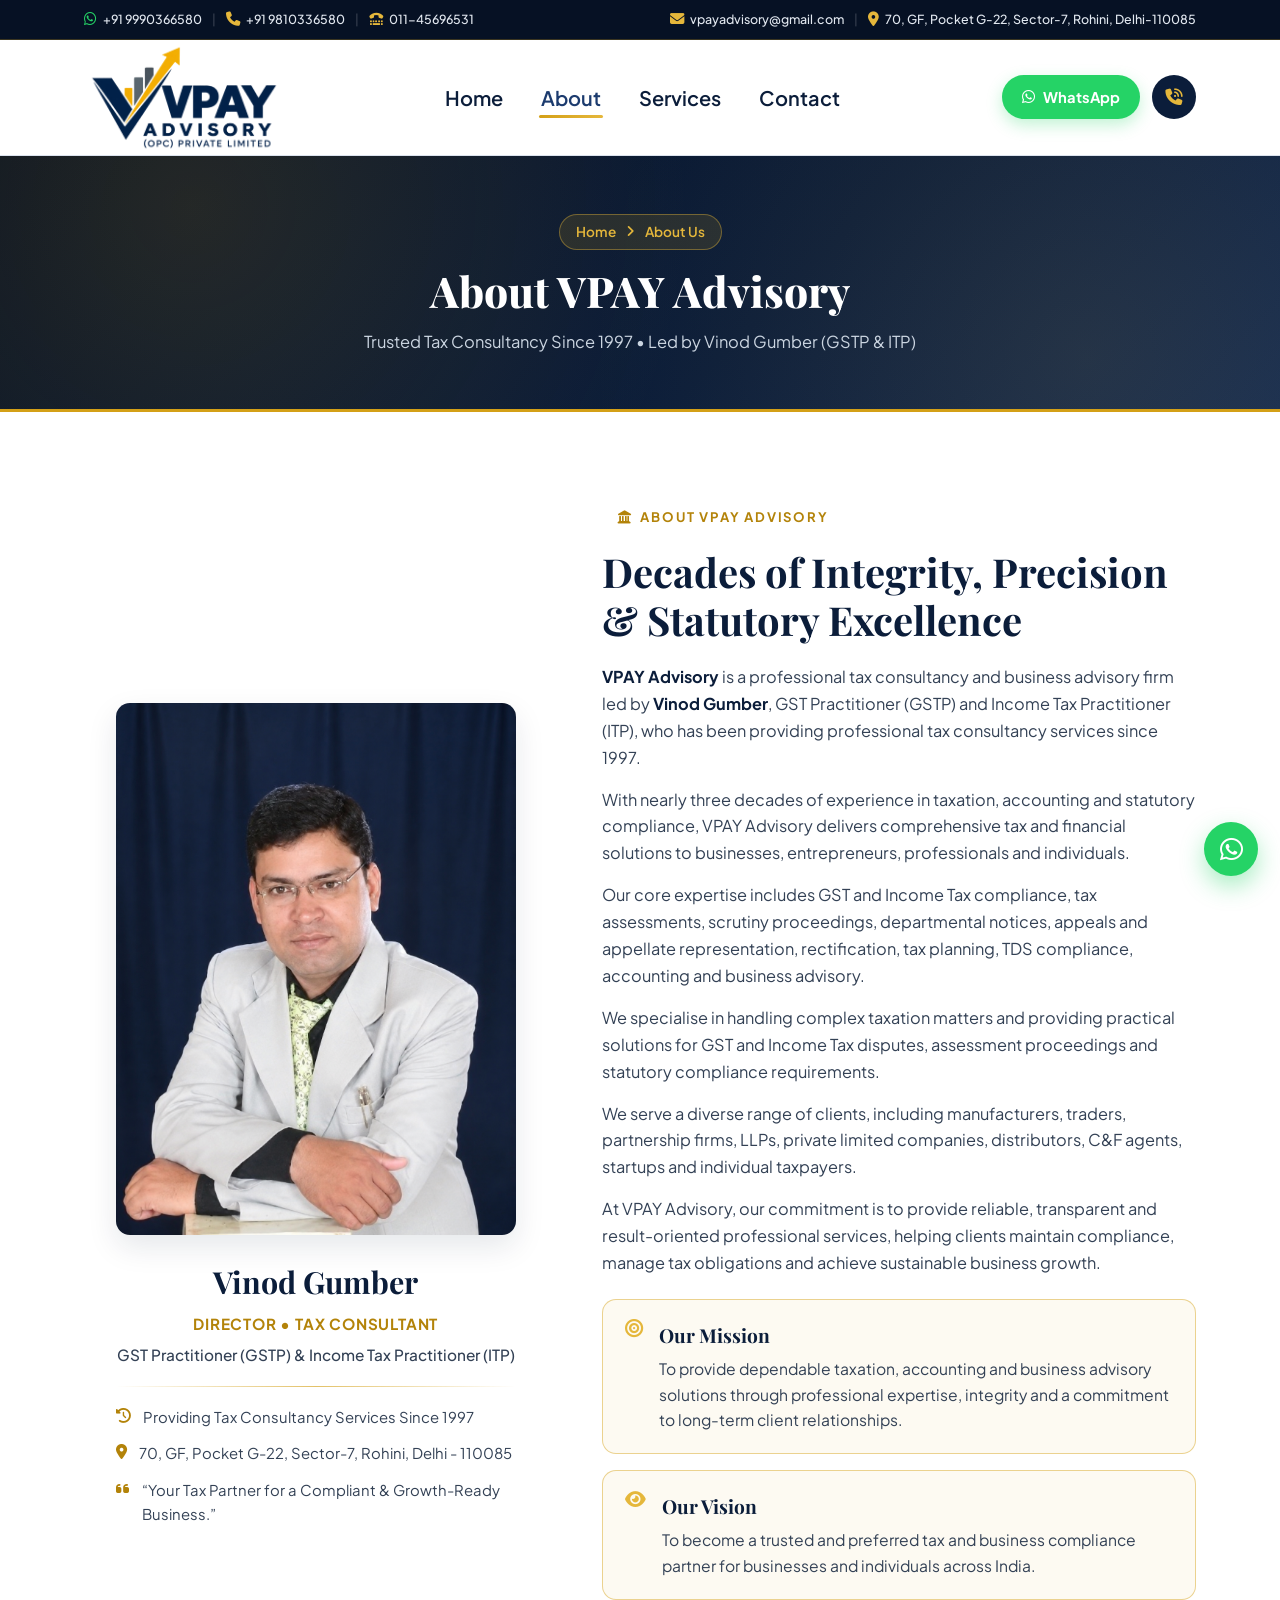
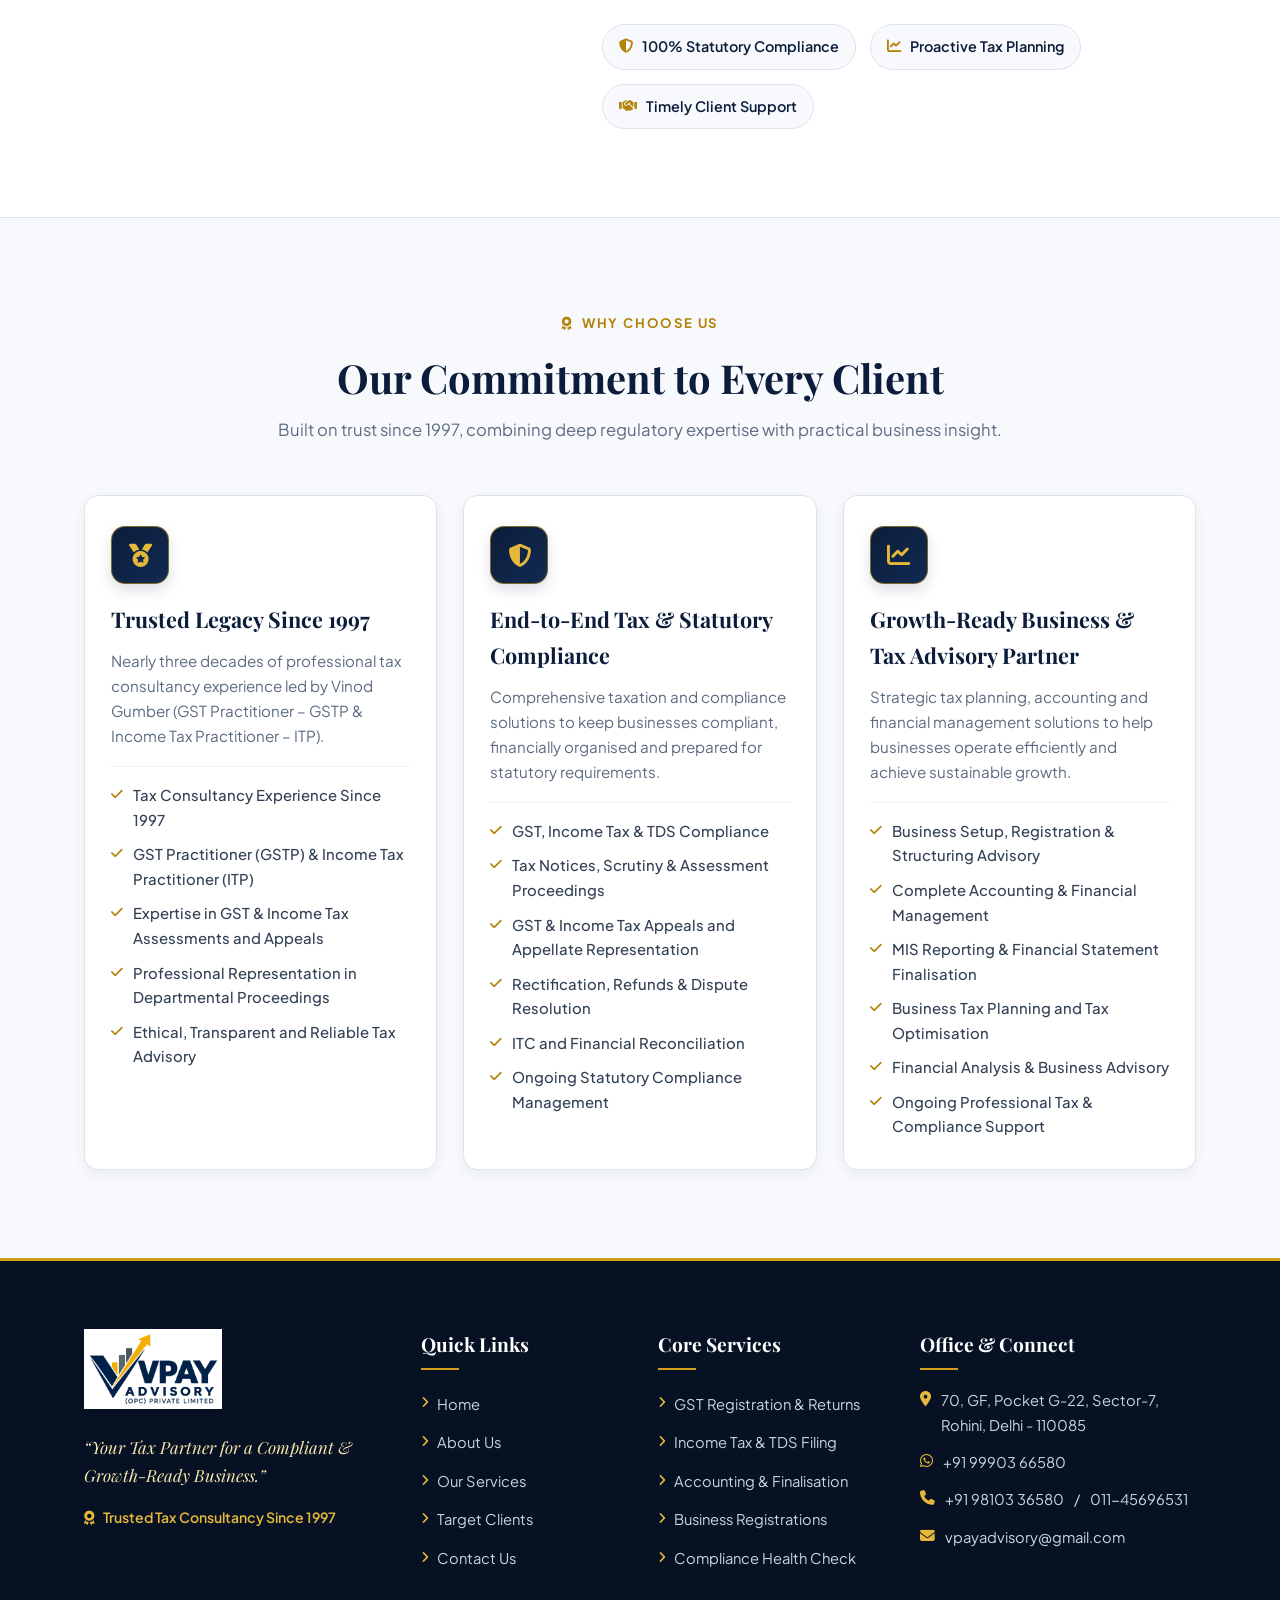
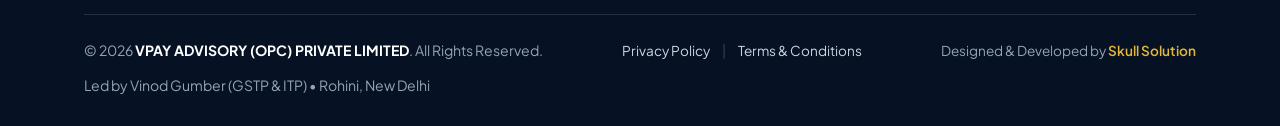
<file: about.html>
<!DOCTYPE html>
<html lang="en">
<head>
    <meta charset="UTF-8">
    <meta name="viewport" content="width=device-width, initial-scale=1.0">
    <meta name="description" content="About VPAY Advisory (OPC) Private Limited - Trusted Tax Consultancy Since 1997 led by Vinod Gumber (GSTP & ITP) in Rohini, New Delhi.">
    <title>About Us | VPAY Advisory (OPC) Private Limited</title>
    <link rel="shortcut icon" href="assets/v-favicon.jpg" type="image/x-icon">

    <!-- Google Fonts: Playfair Display (Classic Serif Headings) & Plus Jakarta Sans (Clean Corporate Body) -->
    <link rel="preconnect" href="https://fonts.googleapis.com">
    <link rel="preconnect" href="https://fonts.gstatic.com" crossorigin>
    <link href="https://fonts.googleapis.com/css2?family=Playfair+Display:ital,wght@0,600;0,700;0,800;1,600&family=Plus+Jakarta+Sans:wght@400;500;600;700;800&display=swap" rel="stylesheet">

    <!-- Font Awesome Icons -->
    <link rel="stylesheet" href="https://cdnjs.cloudflare.com/ajax/libs/font-awesome/6.5.2/css/all.min.css" crossorigin="anonymous" referrerpolicy="no-referrer" />

    <!-- Animate.css -->
    <link rel="stylesheet" href="https://cdnjs.cloudflare.com/ajax/libs/animate.css/4.1.1/animate.min.css" />

    <!-- Project Stylesheets -->
    <link rel="stylesheet" href="style/style.css">
    <link rel="stylesheet" href="style/responsive.css">
</head>
<body>

    <!-- ================= TOPBAR ================= -->
    <div class="topbar" id="top">
        <div class="container topbar-inner">
            <div class="topbar-left">
                <a href="https://wa.me/919990366580" target="_blank" rel="noopener noreferrer" class="topbar-link" title="WhatsApp Us">
                    <i class="fa-brands fa-whatsapp"></i>
                    <span>+91 9990366580</span>
                </a>
                <span class="topbar-sep">|</span>
                <a href="tel:+919810336580" class="topbar-link" title="Call Mobile">
                    <i class="fa-solid fa-phone"></i>
                    <span>+91 9810336580</span>
                </a>
                <span class="topbar-sep">|</span>
                <a href="tel:01145696531" class="topbar-link" title="Call Office Landline">
                    <i class="fa-solid fa-tty"></i>
                    <span>011-45696531</span>
                </a>
            </div>

            <div class="topbar-right">
                <a href="mailto:vpayadvisory@gmail.com" class="topbar-link" title="Email VPAY Advisory">
                    <i class="fa-solid fa-envelope"></i>
                    <span>vpayadvisory@gmail.com</span>
                </a>
                <span class="topbar-sep">|</span>
                <a href="mailto:vinodstp@gmail.com" class="topbar-link topbar-email-alt" title="Email Vinod Gumber">
                    <i class="fa-regular fa-envelope"></i>
                    <span>vinodstp@gmail.com</span>
                </a>
                <span class="topbar-sep topbar-loc-sep">|</span>
                <a href="https://maps.app.goo.gl/ZeMpQtfTUURZ7Gvc9" target="_blank" rel="noopener noreferrer" class="topbar-link topbar-location" title="View Office Location on Google Maps">
                    <i class="fa-solid fa-location-dot"></i>
                    <span>70, GF, Pocket G-22, Sector-7, Rohini, Delhi-110085</span>
                </a>
            </div>
        </div>
    </div>

    <!-- ================= NAVBAR ================= -->
    <header class="navbar-wrapper" id="navbar">
        <div class="container navbar-inner">
            <a href="index.html" class="brand-logo" aria-label="VPAY Advisory Home">
                <img src="assets/vpay-logo.png" alt="VPAY Advisory (OPC) Private Limited Logo">
            </a>

            <nav class="nav-menu" id="navMenu" aria-label="Primary Navigation">
                <ul class="nav-links">
                    <li><a href="index.html" class="nav-link">Home</a></li>
                    <li><a href="about.html" class="nav-link active">About</a></li>
                    <li><a href="services.html" class="nav-link">Services</a></li>
                    <li><a href="contact.html" class="nav-link">Contact</a></li>
                </ul>
                <div class="nav-mobile-actions">
                    <a href="https://wa.me/919990366580" target="_blank" rel="noopener noreferrer" class="btn-whatsapp">
                        <i class="fa-brands fa-whatsapp"></i>
                        <span>WhatsApp</span>
                    </a>
                    <a href="tel:+919810336580" class="btn-call-icon" aria-label="Call +91 9810336580" title="Call +91 9810336580">
                        <i class="fa-solid fa-phone-volume"></i>
                    </a>
                </div>
            </nav>

            <div class="nav-actions">
                <a href="https://wa.me/919990366580" target="_blank" rel="noopener noreferrer" class="btn-whatsapp">
                    <i class="fa-brands fa-whatsapp"></i>
                    <span>WhatsApp</span>
                </a>
                <a href="tel:+919810336580" class="btn-call-icon" aria-label="Call +91 9810336580" title="Call +91 9810336580">
                    <i class="fa-solid fa-phone-volume"></i>
                </a>
                <button class="hamburger" id="hamburgerBtn" aria-label="Toggle Menu" aria-expanded="false">
                    <i class="fa-solid fa-bars"></i>
                </button>
            </div>
        </div>
    </header>

    <main>
        <!-- ================= PAGE BANNER ================= -->
        <section class="page-banner-section">
            <div class="hero-bg-pattern"></div>
            <div class="container">
                <div class="page-banner-inner">
                    <div class="page-breadcrumb animate__animated animate__fadeInUp">
                        <a href="index.html">Home</a>
                        <i class="fa-solid fa-angle-right"></i>
                        <span>About Us</span>
                    </div>
                    <h1 class="page-banner-title animate__animated animate__fadeInUp">About VPAY Advisory</h1>
                    <p class="page-banner-desc animate__animated animate__fadeInUp">
                        Trusted Tax Consultancy Since 1997 &bull; Led by Vinod Gumber (GSTP &amp; ITP)
                    </p>
                </div>
            </div>
        </section>

        <!-- ================= ABOUT US SECTION ================= -->
        <section class="about-section section-padding" id="about">
            <div class="container">
                <div class="about-grid">
                    <div class="about-visual-col">
                        <div class="director-showcase animate__animated animate__fadeInUp">
                            <div class="director-photo-wrap">
                                <img src="assets/ca.png" alt="Vinod Gumber - Director, GSTP &amp; ITP, VPAY Advisory" class="director-photo">
                            </div>

                            <div class="director-info-below">
                               
                                <h3>Vinod Gumber</h3>
                                <p class="director-role">Director &bull; Tax Consultant</p>
                                <p class="director-credentials">
                                    GST Practitioner (GSTP) &amp; Income Tax Practitioner (ITP)
                                </p>

                                <div class="director-divider"></div>

                                <ul class="director-meta-list">
                                    <li>
                                        <i class="fa-solid fa-clock-rotate-left"></i>
                                        <span>Providing Tax Consultancy Services Since 1997</span>
                                    </li>
                                    <li>
                                        <i class="fa-solid fa-location-dot"></i>
                                        <span>70, GF, Pocket G-22, Sector-7, Rohini, Delhi - 110085</span>
                                    </li>
                                    <li>
                                        <i class="fa-solid fa-quote-left"></i>
                                        <span>“Your Tax Partner for a Compliant &amp; Growth-Ready Business.”</span>
                                    </li>
                                </ul>
                            </div>
                        </div>
                    </div>

                    <div class="about-content-col">
                        <span class="section-eyebrow animate__animated animate__fadeInUp">
                            <i class="fa-solid fa-landmark"></i> About VPAY Advisory
                        </span>
                        <h2 class="section-title animate__animated animate__fadeInUp">
                            Decades of Integrity, Precision &amp; Statutory Excellence
                        </h2>

                        <p class="about-paragraph animate__animated animate__fadeInUp">
                            <strong>VPAY Advisory</strong> is a professional tax consultancy and business advisory firm led by <strong>Vinod Gumber</strong>, GST Practitioner (GSTP) and Income Tax Practitioner (ITP), who has been providing professional tax consultancy services since 1997.
                        </p>
                        <p class="about-paragraph animate__animated animate__fadeInUp">
                            With nearly three decades of experience in taxation, accounting and statutory compliance, VPAY Advisory delivers comprehensive tax and financial solutions to businesses, entrepreneurs, professionals and individuals.
                        </p>
                        <p class="about-paragraph animate__animated animate__fadeInUp">
                            Our core expertise includes GST and Income Tax compliance, tax assessments, scrutiny proceedings, departmental notices, appeals and appellate representation, rectification, tax planning, TDS compliance, accounting and business advisory.
                        </p>
                        <p class="about-paragraph animate__animated animate__fadeInUp">
                            We specialise in handling complex taxation matters and providing practical solutions for GST and Income Tax disputes, assessment proceedings and statutory compliance requirements.
                        </p>
                        <p class="about-paragraph animate__animated animate__fadeInUp">
                            We serve a diverse range of clients, including manufacturers, traders, partnership firms, LLPs, private limited companies, distributors, C&amp;F agents, startups and individual taxpayers.
                        </p>
                        <p class="about-paragraph animate__animated animate__fadeInUp">
                            At VPAY Advisory, our commitment is to provide reliable, transparent and result-oriented professional services, helping clients maintain compliance, manage tax obligations and achieve sustainable business growth.
                        </p>

                        <div class="mission-vision-wrapper">
                            <div class="mission-box animate__animated animate__fadeInUp">
                                <div class="mission-icon">
                                    <i class="fa-solid fa-bullseye"></i>
                                </div>
                                <div>
                                    <h4>Our Mission</h4>
                                    <p>To provide dependable taxation, accounting and business advisory solutions through professional expertise, integrity and a commitment to long-term client relationships.</p>
                                </div>
                            </div>

                            <div class="mission-box animate__animated animate__fadeInUp">
                                <div class="mission-icon">
                                    <i class="fa-solid fa-eye"></i>
                                </div>
                                <div>
                                    <h4>Our Vision</h4>
                                    <p>To become a trusted and preferred tax and business compliance partner for businesses and individuals across India.</p>
                                </div>
                            </div>
                        </div>

                        <div class="about-pillars">
                            <div class="pillar-item animate__animated animate__fadeInUp">
                                <i class="fa-solid fa-shield-halved"></i>
                                <span>100% Statutory Compliance</span>
                            </div>
                            <div class="pillar-item animate__animated animate__fadeInUp">
                                <i class="fa-solid fa-chart-line"></i>
                                <span>Proactive Tax Planning</span>
                            </div>
                            <div class="pillar-item animate__animated animate__fadeInUp">
                                <i class="fa-solid fa-handshake"></i>
                                <span>Timely Client Support</span>
                            </div>
                        </div>
                    </div>
                </div>
            </div>
        </section>

        <!-- ================= WHY CHOOSE VPAY ADVISORY (3 BOXES) ================= -->
        <section class="about-more-section section-padding">
            <div class="container">
                <div class="section-header text-center">
                    <span class="section-eyebrow animate__animated animate__fadeInUp">
                        <i class="fa-solid fa-award"></i> Why Choose Us
                    </span>
                    <h2 class="section-title animate__animated animate__fadeInUp">
                        Our Commitment to Every Client
                    </h2>
                    <p class="section-desc animate__animated animate__fadeInUp">
                        Built on trust since 1997, combining deep regulatory expertise with practical business insight.
                    </p>
                </div>

                <div class="about-more-grid">
                    <!-- Box 1 -->
                    <article class="about-more-card animate__animated animate__fadeInUp">
                        <div class="about-more-icon">
                            <i class="fa-solid fa-medal"></i>
                        </div>
                        <h3>Trusted Legacy Since 1997</h3>
                        <p>
                            Nearly three decades of professional tax consultancy experience led by Vinod Gumber (GST Practitioner – GSTP &amp; Income Tax Practitioner – ITP).
                        </p>
                        <ul class="about-more-list">
                            <li><i class="fa-solid fa-check"></i> Tax Consultancy Experience Since 1997</li>
                            <li><i class="fa-solid fa-check"></i> GST Practitioner (GSTP) &amp; Income Tax Practitioner (ITP)</li>
                            <li><i class="fa-solid fa-check"></i> Expertise in GST &amp; Income Tax Assessments and Appeals</li>
                            <li><i class="fa-solid fa-check"></i> Professional Representation in Departmental Proceedings</li>
                            <li><i class="fa-solid fa-check"></i> Ethical, Transparent and Reliable Tax Advisory</li>
                        </ul>
                    </article>

                    <!-- Box 2 -->
                    <article class="about-more-card animate__animated animate__fadeInUp">
                        <div class="about-more-icon">
                            <i class="fa-solid fa-shield-halved"></i>
                        </div>
                        <h3>End-to-End Tax &amp; Statutory Compliance</h3>
                        <p>
                            Comprehensive taxation and compliance solutions to keep businesses compliant, financially organised and prepared for statutory requirements.
                        </p>
                        <ul class="about-more-list">
                            <li><i class="fa-solid fa-check"></i> GST, Income Tax &amp; TDS Compliance</li>
                            <li><i class="fa-solid fa-check"></i> Tax Notices, Scrutiny &amp; Assessment Proceedings</li>
                            <li><i class="fa-solid fa-check"></i> GST &amp; Income Tax Appeals and Appellate Representation</li>
                            <li><i class="fa-solid fa-check"></i> Rectification, Refunds &amp; Dispute Resolution</li>
                            <li><i class="fa-solid fa-check"></i> ITC and Financial Reconciliation</li>
                            <li><i class="fa-solid fa-check"></i> Ongoing Statutory Compliance Management</li>
                        </ul>
                    </article>

                    <!-- Box 3 -->
                    <article class="about-more-card animate__animated animate__fadeInUp">
                        <div class="about-more-icon">
                            <i class="fa-solid fa-chart-line"></i>
                        </div>
                        <h3>Growth-Ready Business &amp; Tax Advisory Partner</h3>
                        <p>
                            Strategic tax planning, accounting and financial management solutions to help businesses operate efficiently and achieve sustainable growth.
                        </p>
                        <ul class="about-more-list">
                            <li><i class="fa-solid fa-check"></i> Business Setup, Registration &amp; Structuring Advisory</li>
                            <li><i class="fa-solid fa-check"></i> Complete Accounting &amp; Financial Management</li>
                            <li><i class="fa-solid fa-check"></i> MIS Reporting &amp; Financial Statement Finalisation</li>
                            <li><i class="fa-solid fa-check"></i> Business Tax Planning and Tax Optimisation</li>
                            <li><i class="fa-solid fa-check"></i> Financial Analysis &amp; Business Advisory</li>
                            <li><i class="fa-solid fa-check"></i> Ongoing Professional Tax &amp; Compliance Support</li>
                        </ul>
                    </article>
                </div>
            </div>
        </section>
    </main>

    <!-- ================= FOOTER ================= -->
    <footer class="footer">
        <div class="container">
            <div class="footer-grid">
                <div class="footer-brand">
                    <div class="footer-logo-box">
                        <img src="assets/vpay-logo.png" alt="VPAY Advisory Logo">
                    </div>
                    <p class="footer-tagline">
                        “Your Tax Partner for a Compliant &amp; Growth-Ready Business.”
                    </p>
                    <p class="footer-trust">
                        <i class="fa-solid fa-award"></i> Trusted Tax Consultancy Since 1997
                    </p>
                </div>

                <div class="footer-col">
                    <h4>Quick Links</h4>
                    <ul class="footer-links">
                        <li><a href="index.html"><i class="fa-solid fa-angle-right"></i> Home</a></li>
                        <li><a href="about.html"><i class="fa-solid fa-angle-right"></i> About Us</a></li>
                        <li><a href="services.html"><i class="fa-solid fa-angle-right"></i> Our Services</a></li>
                        <li><a href="index.html#clients"><i class="fa-solid fa-angle-right"></i> Target Clients</a></li>
                        <li><a href="contact.html"><i class="fa-solid fa-angle-right"></i> Contact Us</a></li>
                    </ul>
                </div>

                <div class="footer-col">
                    <h4>Core Services</h4>
                    <ul class="footer-links">
                        <li><a href="services.html"><i class="fa-solid fa-angle-right"></i> GST Registration &amp; Returns</a></li>
                        <li><a href="services.html"><i class="fa-solid fa-angle-right"></i> Income Tax &amp; TDS Filing</a></li>
                        <li><a href="services.html"><i class="fa-solid fa-angle-right"></i> Accounting &amp; Finalisation</a></li>
                        <li><a href="services.html"><i class="fa-solid fa-angle-right"></i> Business Registrations</a></li>
                        <li><a href="services.html"><i class="fa-solid fa-angle-right"></i> Compliance Health Check</a></li>
                    </ul>
                </div>

                <div class="footer-col">
                    <h4>Office &amp; Connect</h4>
                    <ul class="footer-contact-list">
                        <li>
                            <i class="fa-solid fa-location-dot"></i>
                            <a href="https://maps.app.goo.gl/ZeMpQtfTUURZ7Gvc9" target="_blank" rel="noopener noreferrer">
                                70, GF, Pocket G-22, Sector-7, Rohini, Delhi - 110085
                            </a>
                        </li>
                        <li>
                            <i class="fa-brands fa-whatsapp"></i>
                            <a href="https://wa.me/919990366580" target="_blank" rel="noopener noreferrer">+91 99903 66580</a>
                        </li>
                        <li>
                            <i class="fa-solid fa-phone"></i>
                            <a href="tel:+919810336580">+91 98103 36580</a> / <a href="tel:01145696531">011-45696531</a>
                        </li>
                        <li>
                            <i class="fa-solid fa-envelope"></i>
                            <a href="mailto:vpayadvisory@gmail.com">vpayadvisory@gmail.com</a>
                        </li>
                    </ul>
                </div>
            </div>

            <div class="footer-bottom">
                <p>&copy; <span id="currentYear">2026</span> <strong>VPAY ADVISORY (OPC) PRIVATE LIMITED</strong>. All Rights Reserved.</p>
                <div class="footer-legal-links">
                    <a href="privacy.html">Privacy Policy</a>
                    <span class="footer-legal-sep">|</span>
                    <a href="terms.html">Terms &amp; Conditions</a>
                </div>
                <p class="footer-credits">Designed &amp; Developed by <a href="https://skullsolution.com" target="_blank" rel="noopener noreferrer">Skull Solution</a></p>
                <p class="footer-director">Led by Vinod Gumber (GSTP &amp; ITP) &bull; Rohini, New Delhi</p>
            </div>
        </div>
    </footer>

    <!-- Back to Top & Floating WhatsApp -->
    <a href="https://wa.me/919990366580" target="_blank" rel="noopener noreferrer" class="floating-whatsapp" aria-label="Chat on WhatsApp" title="Chat on WhatsApp">
        <i class="fa-brands fa-whatsapp"></i>
    </a>
    <button id="backToTop" class="back-to-top" aria-label="Back to Top" title="Back to Top">
        <i class="fa-solid fa-chevron-up"></i>
    </button>

    <script src="script/script.js"></script>
</body>
</html>
</file>
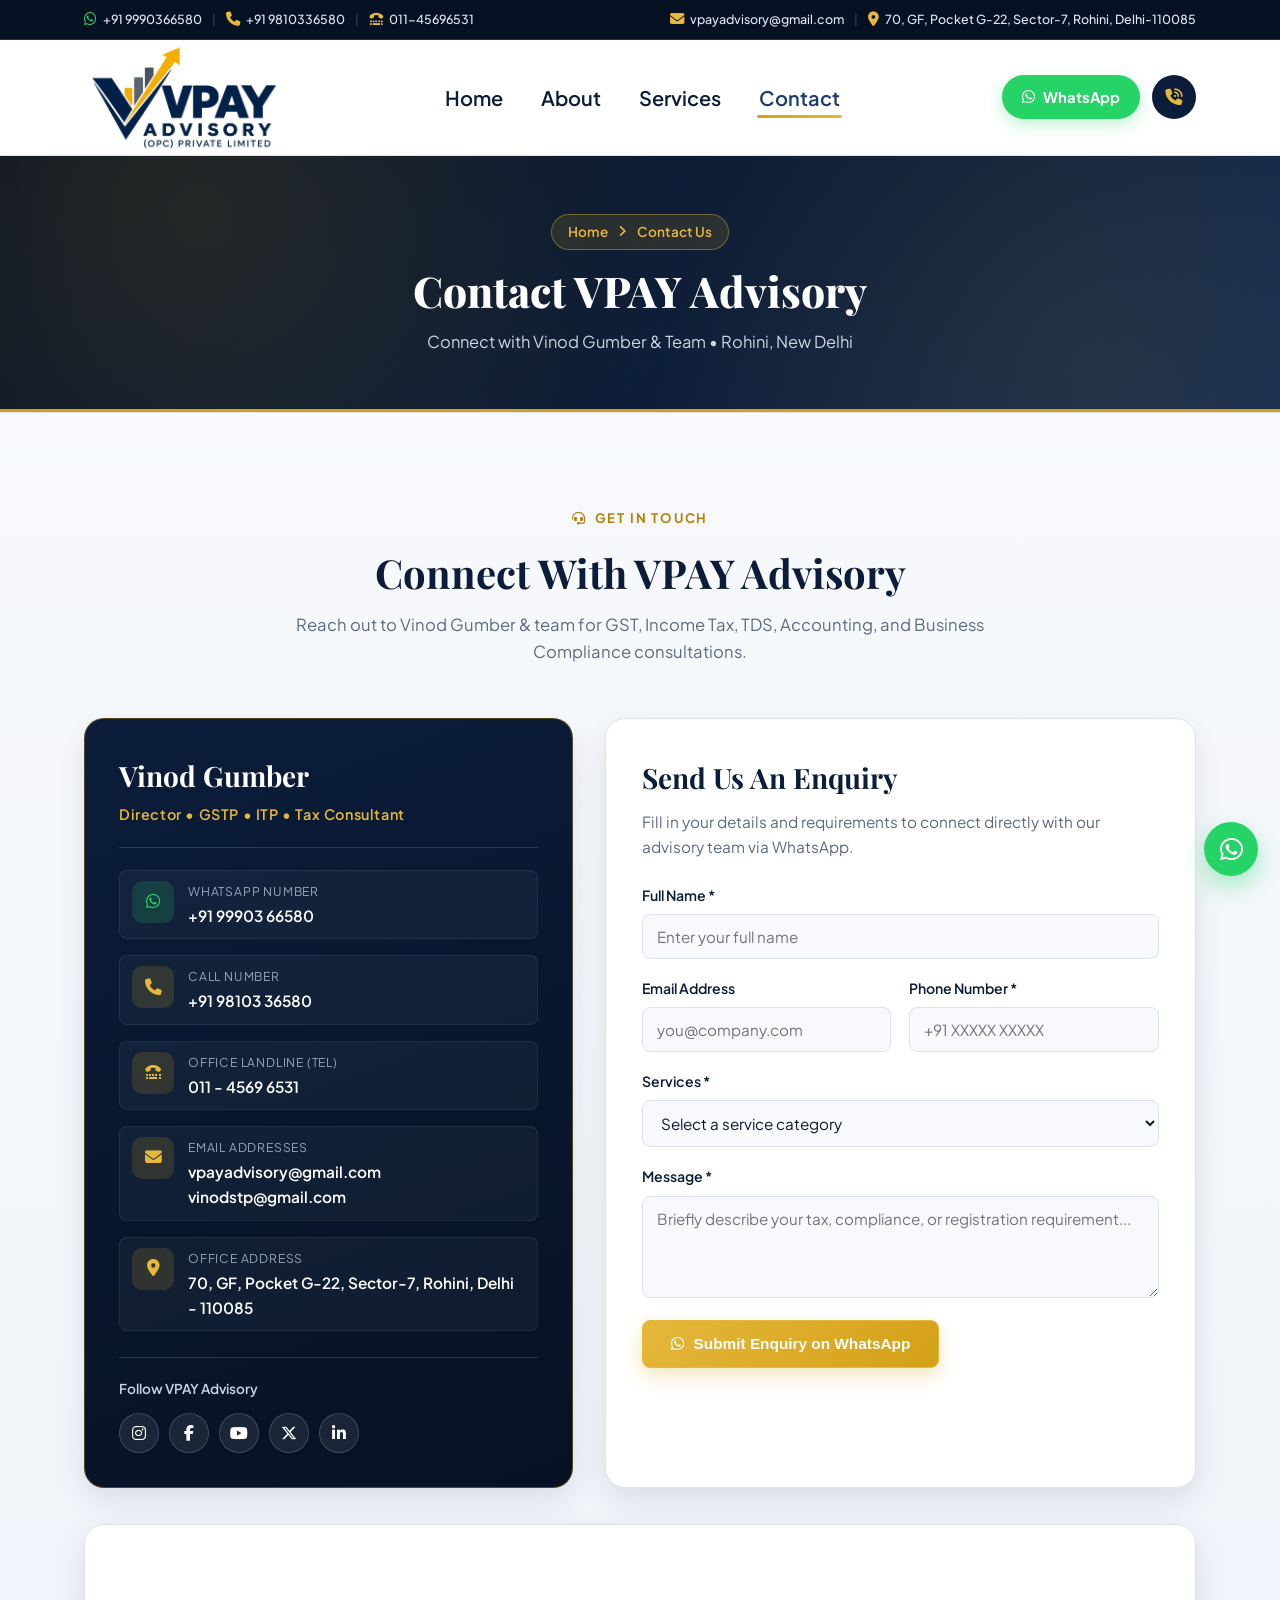
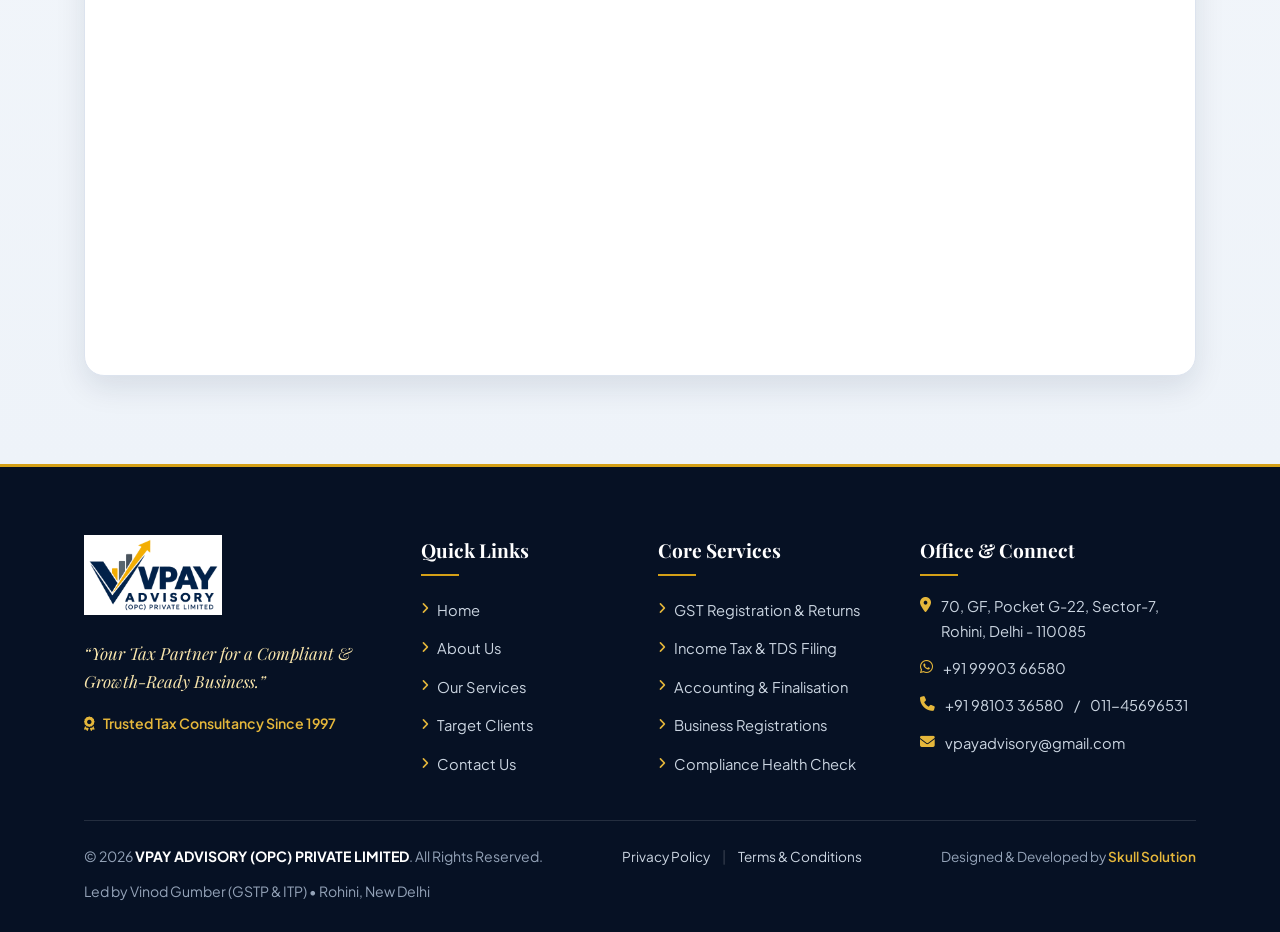
<file: contact.html>
<!DOCTYPE html>
<html lang="en">
<head>
    <meta charset="UTF-8">
    <meta name="viewport" content="width=device-width, initial-scale=1.0">
    <meta name="description" content="Contact VPAY Advisory (OPC) Private Limited - Vinod Gumber (GSTP & ITP) in Rohini, Delhi. WhatsApp, Phone, Email and Office Address.">
    <title>Contact Us | VPAY Advisory (OPC) Private Limited</title>
    <link rel="shortcut icon" href="assets/v-favicon.jpg" type="image/x-icon">

    <!-- Google Fonts: Playfair Display (Classic Serif Headings) & Plus Jakarta Sans (Clean Corporate Body) -->
    <link rel="preconnect" href="https://fonts.googleapis.com">
    <link rel="preconnect" href="https://fonts.gstatic.com" crossorigin>
    <link href="https://fonts.googleapis.com/css2?family=Playfair+Display:ital,wght@0,600;0,700;0,800;1,600&family=Plus+Jakarta+Sans:wght@400;500;600;700;800&display=swap" rel="stylesheet">

    <!-- Font Awesome Icons -->
    <link rel="stylesheet" href="https://cdnjs.cloudflare.com/ajax/libs/font-awesome/6.5.2/css/all.min.css" crossorigin="anonymous" referrerpolicy="no-referrer" />

    <!-- Animate.css -->
    <link rel="stylesheet" href="https://cdnjs.cloudflare.com/ajax/libs/animate.css/4.1.1/animate.min.css" />

    <!-- Project Stylesheets -->
    <link rel="stylesheet" href="style/style.css">
    <link rel="stylesheet" href="style/responsive.css">
</head>
<body>

    <!-- ================= TOPBAR ================= -->
    <div class="topbar" id="top">
        <div class="container topbar-inner">
            <div class="topbar-left">
                <a href="https://wa.me/919990366580" target="_blank" rel="noopener noreferrer" class="topbar-link" title="WhatsApp Us">
                    <i class="fa-brands fa-whatsapp"></i>
                    <span>+91 9990366580</span>
                </a>
                <span class="topbar-sep">|</span>
                <a href="tel:+919810336580" class="topbar-link" title="Call Mobile">
                    <i class="fa-solid fa-phone"></i>
                    <span>+91 9810336580</span>
                </a>
                <span class="topbar-sep">|</span>
                <a href="tel:01145696531" class="topbar-link" title="Call Office Landline">
                    <i class="fa-solid fa-tty"></i>
                    <span>011-45696531</span>
                </a>
            </div>

            <div class="topbar-right">
                <a href="mailto:vpayadvisory@gmail.com" class="topbar-link" title="Email VPAY Advisory">
                    <i class="fa-solid fa-envelope"></i>
                    <span>vpayadvisory@gmail.com</span>
                </a>
                <span class="topbar-sep">|</span>
                <a href="mailto:vinodstp@gmail.com" class="topbar-link topbar-email-alt" title="Email Vinod Gumber">
                    <i class="fa-regular fa-envelope"></i>
                    <span>vinodstp@gmail.com</span>
                </a>
                <span class="topbar-sep topbar-loc-sep">|</span>
                <a href="https://maps.app.goo.gl/ZeMpQtfTUURZ7Gvc9" target="_blank" rel="noopener noreferrer" class="topbar-link topbar-location" title="View Office Location on Google Maps">
                    <i class="fa-solid fa-location-dot"></i>
                    <span>70, GF, Pocket G-22, Sector-7, Rohini, Delhi-110085</span>
                </a>
            </div>
        </div>
    </div>

    <!-- ================= NAVBAR ================= -->
    <header class="navbar-wrapper" id="navbar">
        <div class="container navbar-inner">
            <a href="index.html" class="brand-logo" aria-label="VPAY Advisory Home">
                <img src="assets/vpay-logo.png" alt="VPAY Advisory (OPC) Private Limited Logo">
            </a>

            <nav class="nav-menu" id="navMenu" aria-label="Primary Navigation">
                <ul class="nav-links">
                    <li><a href="index.html" class="nav-link">Home</a></li>
                    <li><a href="about.html" class="nav-link">About</a></li>
                    <li><a href="services.html" class="nav-link">Services</a></li>
                    <li><a href="contact.html" class="nav-link active">Contact</a></li>
                </ul>
                <div class="nav-mobile-actions">
                    <a href="https://wa.me/919990366580" target="_blank" rel="noopener noreferrer" class="btn-whatsapp">
                        <i class="fa-brands fa-whatsapp"></i>
                        <span>WhatsApp</span>
                    </a>
                    <a href="tel:+919810336580" class="btn-call-icon" aria-label="Call +91 9810336580" title="Call +91 9810336580">
                        <i class="fa-solid fa-phone-volume"></i>
                    </a>
                </div>
            </nav>

            <div class="nav-actions">
                <a href="https://wa.me/919990366580" target="_blank" rel="noopener noreferrer" class="btn-whatsapp">
                    <i class="fa-brands fa-whatsapp"></i>
                    <span>WhatsApp</span>
                </a>
                <a href="tel:+919810336580" class="btn-call-icon" aria-label="Call +91 9810336580" title="Call +91 9810336580">
                    <i class="fa-solid fa-phone-volume"></i>
                </a>
                <button class="hamburger" id="hamburgerBtn" aria-label="Toggle Menu" aria-expanded="false">
                    <i class="fa-solid fa-bars"></i>
                </button>
            </div>
        </div>
    </header>

    <main>
        <!-- ================= PAGE BANNER ================= -->
        <section class="page-banner-section">
            <div class="hero-bg-pattern"></div>
            <div class="container">
                <div class="page-banner-inner">
                    <div class="page-breadcrumb animate__animated animate__fadeInUp">
                        <a href="index.html">Home</a>
                        <i class="fa-solid fa-angle-right"></i>
                        <span>Contact Us</span>
                    </div>
                    <h1 class="page-banner-title animate__animated animate__fadeInUp">Contact VPAY Advisory</h1>
                    <p class="page-banner-desc animate__animated animate__fadeInUp">
                        Connect with Vinod Gumber &amp; Team &bull; Rohini, New Delhi
                    </p>
                </div>
            </div>
        </section>

        <!-- ================= CONTACT SECTION ================= -->
        <section class="contact-section section-padding" id="contact">
            <div class="container">
                <div class="section-header text-center">
                    <span class="section-eyebrow animate__animated animate__fadeInUp">
                        <i class="fa-solid fa-headset"></i> Get In Touch
                    </span>
                    <h2 class="section-title animate__animated animate__fadeInUp">
                        Connect With VPAY Advisory
                    </h2>
                    <p class="section-desc animate__animated animate__fadeInUp">
                        Reach out to Vinod Gumber &amp; team for GST, Income Tax, TDS, Accounting, and Business Compliance consultations.
                    </p>
                </div>

                <div class="contact-grid">
                    <!-- Contact Details Card (Left: All Details & Socials) -->
                    <div class="contact-info-card animate__animated animate__fadeInUp">
                        <div>
                            <div class="contact-card-head">
                                <h3>Vinod Gumber</h3>
                                <p>Director &bull; GSTP &bull; ITP &bull; Tax Consultant</p>
                            </div>

                            <div class="contact-items-list">
                                <a href="https://wa.me/919990366580" target="_blank" rel="noopener noreferrer" class="contact-item">
                                    <span class="contact-icon whatsapp-ic"><i class="fa-brands fa-whatsapp"></i></span>
                                    <div>
                                        <span class="contact-label">WhatsApp Number</span>
                                        <strong>+91 99903 66580</strong>
                                    </div>
                                </a>

                                <a href="tel:+919810336580" class="contact-item">
                                    <span class="contact-icon"><i class="fa-solid fa-phone"></i></span>
                                    <div>
                                        <span class="contact-label">Call Number</span>
                                        <strong>+91 98103 36580</strong>
                                    </div>
                                </a>

                                <a href="tel:01145696531" class="contact-item">
                                    <span class="contact-icon"><i class="fa-solid fa-tty"></i></span>
                                    <div>
                                        <span class="contact-label">Office Landline (Tel)</span>
                                        <strong>011 - 4569 6531</strong>
                                    </div>
                                </a>

                                <div class="contact-item contact-item-emails">
                                    <span class="contact-icon"><i class="fa-solid fa-envelope"></i></span>
                                    <div>
                                        <span class="contact-label">Email Addresses</span>
                                        <a href="mailto:vpayadvisory@gmail.com" class="contact-sub-link">vpayadvisory@gmail.com</a>
                                        <a href="mailto:vinodstp@gmail.com" class="contact-sub-link">vinodstp@gmail.com</a>
                                    </div>
                                </div>

                                <a href="https://maps.app.goo.gl/ZeMpQtfTUURZ7Gvc9" target="_blank" rel="noopener noreferrer" class="contact-item">
                                    <span class="contact-icon"><i class="fa-solid fa-location-dot"></i></span>
                                    <div>
                                        <span class="contact-label">Office Address</span>
                                        <strong>70, GF, Pocket G-22, Sector-7, Rohini, Delhi - 110085</strong>
                                    </div>
                                </a>
                            </div>
                        </div>

                        <div class="contact-socials">
                            <span class="socials-heading">Follow VPAY Advisory</span>
                            <div class="social-links-row">
                                <a href="https://www.instagram.com/vpayadvisory/" target="_blank" rel="noopener noreferrer" aria-label="Instagram @vpayadvisory" title="Instagram: @vpayadvisory">
                                    <i class="fa-brands fa-instagram"></i>
                                </a>
                                <a href="https://www.facebook.com/search/top?q=VPAY%20Advisory" target="_blank" rel="noopener noreferrer" aria-label="Facebook VPAY Advisory" title="Facebook: VPAY Advisory">
                                    <i class="fa-brands fa-facebook-f"></i>
                                </a>
                                <a href="https://www.youtube.com/@vpayadvisory" target="_blank" rel="noopener noreferrer" aria-label="YouTube @vpayadvisory" title="YouTube: @vpayadvisory">
                                    <i class="fa-brands fa-youtube"></i>
                                </a>
                                <a href="https://x.com/search?q=VPAY%20Advisory" target="_blank" rel="noopener noreferrer" aria-label="X VPAY Advisory" title="X: VPAY Advisory">
                                    <i class="fa-brands fa-x-twitter"></i>
                                </a>
                                <a href="https://www.linkedin.com/search/results/all/?keywords=VPAY%20Advisory" target="_blank" rel="noopener noreferrer" aria-label="LinkedIn VPAY Advisory" title="LinkedIn: VPAY Advisory">
                                    <i class="fa-brands fa-linkedin-in"></i>
                                </a>
                            </div>
                        </div>
                    </div>

                    <!-- Enquiry Form Card (Right Column) -->
                    <div class="contact-form-card animate__animated animate__fadeInUp">
                        <h3>Send Us An Enquiry</h3>
                        <p class="form-subtitle">
                            Fill in your details and requirements to connect directly with our advisory team via WhatsApp.
                        </p>

                        <form id="consultationForm" class="consultation-form">
                            <div class="form-group">
                                <label for="clientName">Full Name *</label>
                                <input type="text" id="clientName" name="clientName" placeholder="Enter your full name" required>
                            </div>

                            <div class="form-row">
                                <div class="form-group">
                                    <label for="clientEmail">Email Address</label>
                                    <input type="email" id="clientEmail" name="clientEmail" placeholder="you@company.com">
                                </div>
                                <div class="form-group">
                                    <label for="clientPhone">Phone Number *</label>
                                    <input type="tel" id="clientPhone" name="clientPhone" placeholder="+91 XXXXX XXXXX" required>
                                </div>
                            </div>

                            <div class="form-group">
                                <label for="serviceType">Services *</label>
                                <select id="serviceType" name="serviceType" required>
                                    <option value="">Select a service category</option>
                                    <option value="Category A – GST Services">Category A – GST Services</option>
                                    <option value="Category B – Income Tax Services">Category B – Income Tax Services</option>
                                    <option value="Category C – Accounting & Financial Management Services">Category C – Accounting &amp; Financial Management Services</option>
                                    <option value="Category D – Business Registration & Advisory Services">Category D – Business Registration &amp; Advisory Services</option>
                                    <option value="Category E – Other Professional & Advisory Services">Category E – Other Professional &amp; Advisory Services</option>
                                </select>
                            </div>

                            <div class="form-group">
                                <label for="clientMessage">Message *</label>
                                <textarea id="clientMessage" name="clientMessage" rows="4" placeholder="Briefly describe your tax, compliance, or registration requirement..." required></textarea>
                            </div>

                            <div class="form-actions">
                                <button type="submit" class="btn-primary-gold btn-submit">
                                    <i class="fa-brands fa-whatsapp"></i>
                                    <span>Submit Enquiry on WhatsApp</span>
                                </button>
                            </div>
                            <p class="form-feedback" id="formFeedback" aria-live="polite"></p>
                        </form>
                    </div>
                </div>

                <!-- Office Location Map (Full Width Below) -->
                <div class="contact-map-card contact-map-full animate__animated animate__fadeInUp">
                    <iframe src="https://www.google.com/maps/embed?pb=!1m14!1m8!1m3!1d9031.103791756686!2d77.1140414!3d28.7064295!3m2!1i1024!2i768!4f13.1!3m3!1m2!1s0x390d016cbf685877%3A0xd02478d4afbaf287!2sVPAY%20Advisory%20(OPC)%20Private%20Limited!5e1!3m2!1sen!2sin!4v1794463722524!5m2!1sen!2sin" width="600" height="450" style="border:0;" allowfullscreen="" loading="lazy" referrerpolicy="strict-origin-when-cross-origin" title="VPAY Advisory (OPC) Private Limited Office Map"></iframe>
                </div>
            </div>
        </section>
    </main>

    <!-- ================= FOOTER ================= -->
    <footer class="footer">
        <div class="container">
            <div class="footer-grid">
                <div class="footer-brand">
                    <div class="footer-logo-box">
                        <img src="assets/vpay-logo.png" alt="VPAY Advisory Logo">
                    </div>
                    <p class="footer-tagline">
                        “Your Tax Partner for a Compliant &amp; Growth-Ready Business.”
                    </p>
                    <p class="footer-trust">
                        <i class="fa-solid fa-award"></i> Trusted Tax Consultancy Since 1997
                    </p>
                </div>

                <div class="footer-col">
                    <h4>Quick Links</h4>
                    <ul class="footer-links">
                        <li><a href="index.html"><i class="fa-solid fa-angle-right"></i> Home</a></li>
                        <li><a href="about.html"><i class="fa-solid fa-angle-right"></i> About Us</a></li>
                        <li><a href="services.html"><i class="fa-solid fa-angle-right"></i> Our Services</a></li>
                        <li><a href="index.html#clients"><i class="fa-solid fa-angle-right"></i> Target Clients</a></li>
                        <li><a href="contact.html"><i class="fa-solid fa-angle-right"></i> Contact Us</a></li>
                    </ul>
                </div>

                <div class="footer-col">
                    <h4>Core Services</h4>
                    <ul class="footer-links">
                        <li><a href="services.html"><i class="fa-solid fa-angle-right"></i> GST Registration &amp; Returns</a></li>
                        <li><a href="services.html"><i class="fa-solid fa-angle-right"></i> Income Tax &amp; TDS Filing</a></li>
                        <li><a href="services.html"><i class="fa-solid fa-angle-right"></i> Accounting &amp; Finalisation</a></li>
                        <li><a href="services.html"><i class="fa-solid fa-angle-right"></i> Business Registrations</a></li>
                        <li><a href="services.html"><i class="fa-solid fa-angle-right"></i> Compliance Health Check</a></li>
                    </ul>
                </div>

                <div class="footer-col">
                    <h4>Office &amp; Connect</h4>
                    <ul class="footer-contact-list">
                        <li>
                            <i class="fa-solid fa-location-dot"></i>
                            <a href="https://maps.app.goo.gl/ZeMpQtfTUURZ7Gvc9" target="_blank" rel="noopener noreferrer">
                                70, GF, Pocket G-22, Sector-7, Rohini, Delhi - 110085
                            </a>
                        </li>
                        <li>
                            <i class="fa-brands fa-whatsapp"></i>
                            <a href="https://wa.me/919990366580" target="_blank" rel="noopener noreferrer">+91 99903 66580</a>
                        </li>
                        <li>
                            <i class="fa-solid fa-phone"></i>
                            <a href="tel:+919810336580">+91 98103 36580</a> / <a href="tel:01145696531">011-45696531</a>
                        </li>
                        <li>
                            <i class="fa-solid fa-envelope"></i>
                            <a href="mailto:vpayadvisory@gmail.com">vpayadvisory@gmail.com</a>
                        </li>
                    </ul>
                </div>
            </div>

            <div class="footer-bottom">
                <p>&copy; <span id="currentYear">2026</span> <strong>VPAY ADVISORY (OPC) PRIVATE LIMITED</strong>. All Rights Reserved.</p>
                <div class="footer-legal-links">
                    <a href="privacy.html">Privacy Policy</a>
                    <span class="footer-legal-sep">|</span>
                    <a href="terms.html">Terms &amp; Conditions</a>
                </div>
                <p class="footer-credits">Designed &amp; Developed by <a href="https://skullsolution.com" target="_blank" rel="noopener noreferrer">Skull Solution</a></p>
                <p class="footer-director">Led by Vinod Gumber (GSTP &amp; ITP) &bull; Rohini, New Delhi</p>
            </div>
        </div>
    </footer>

    <!-- Back to Top & Floating WhatsApp -->
    <a href="https://wa.me/919990366580" target="_blank" rel="noopener noreferrer" class="floating-whatsapp" aria-label="Chat on WhatsApp" title="Chat on WhatsApp">
        <i class="fa-brands fa-whatsapp"></i>
    </a>
    <button id="backToTop" class="back-to-top" aria-label="Back to Top" title="Back to Top">
        <i class="fa-solid fa-chevron-up"></i>
    </button>

    <script src="script/script.js"></script>
</body>
</html>
</file>
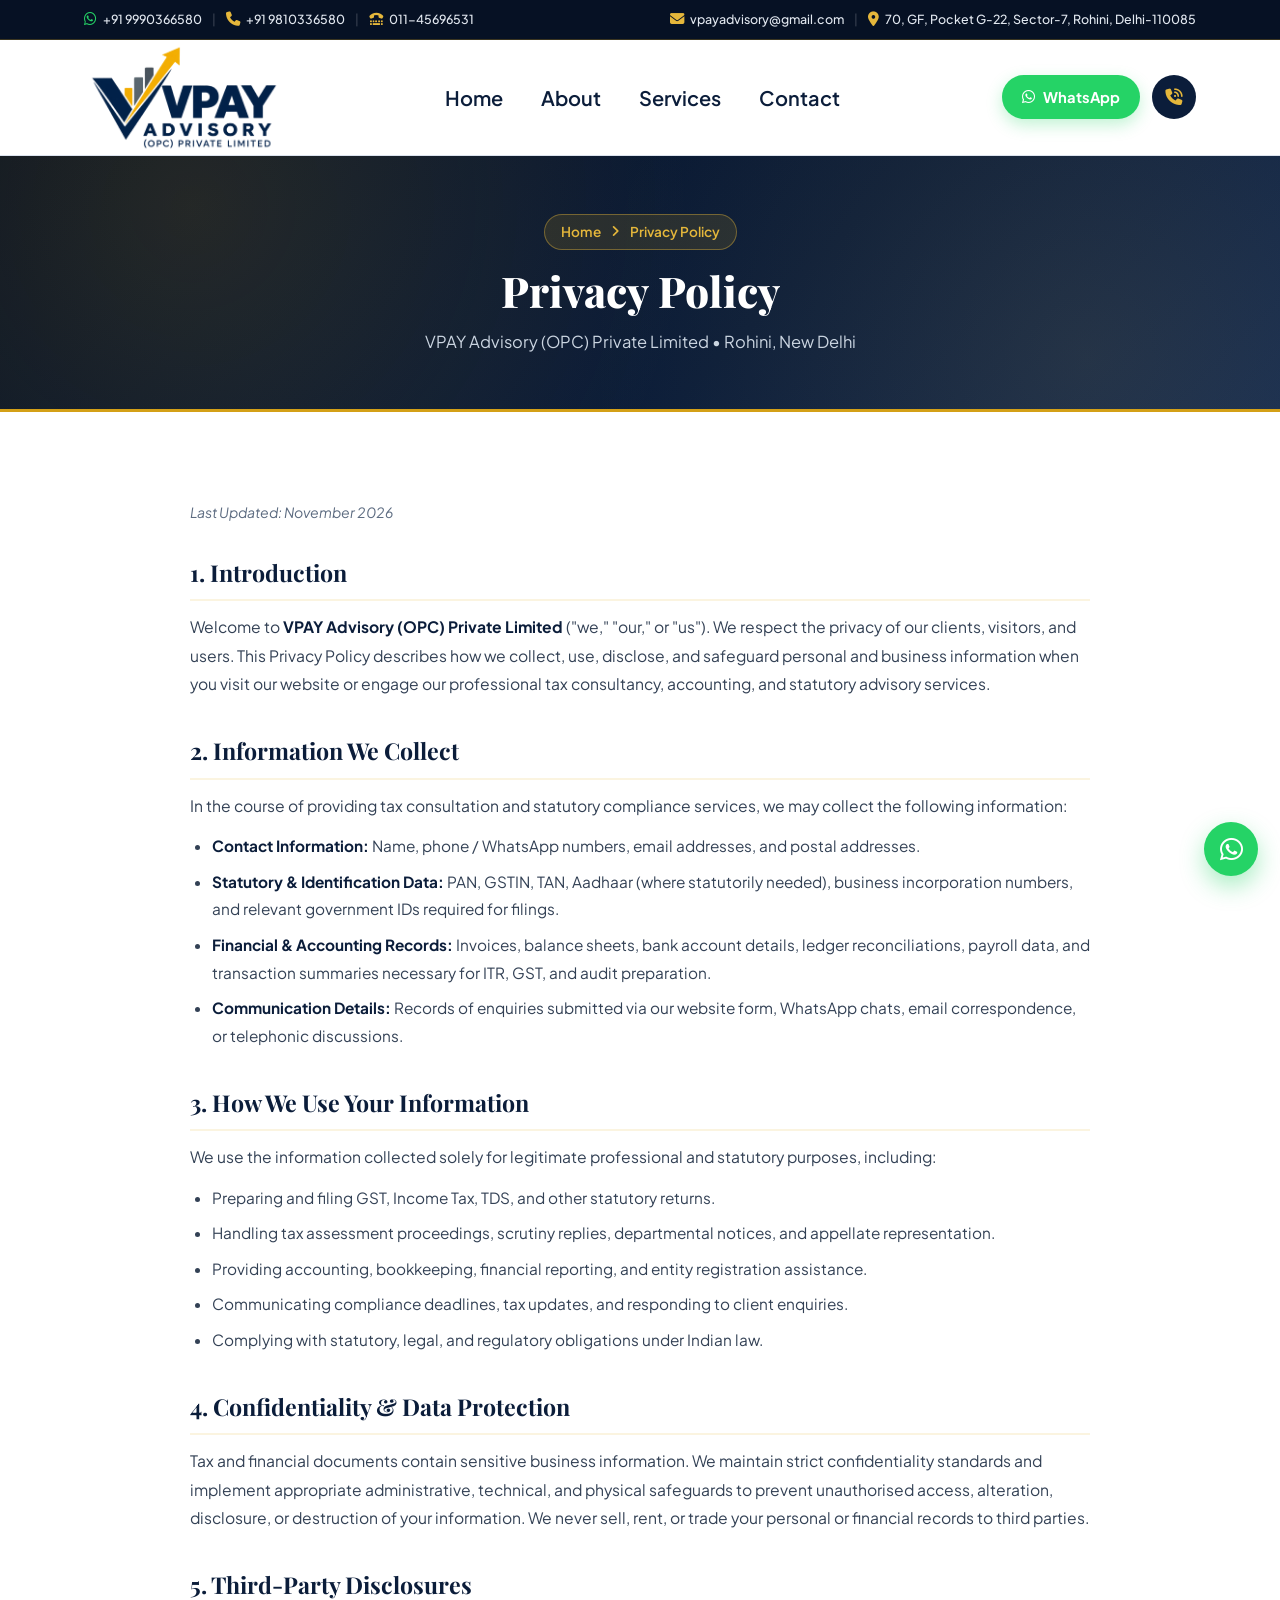
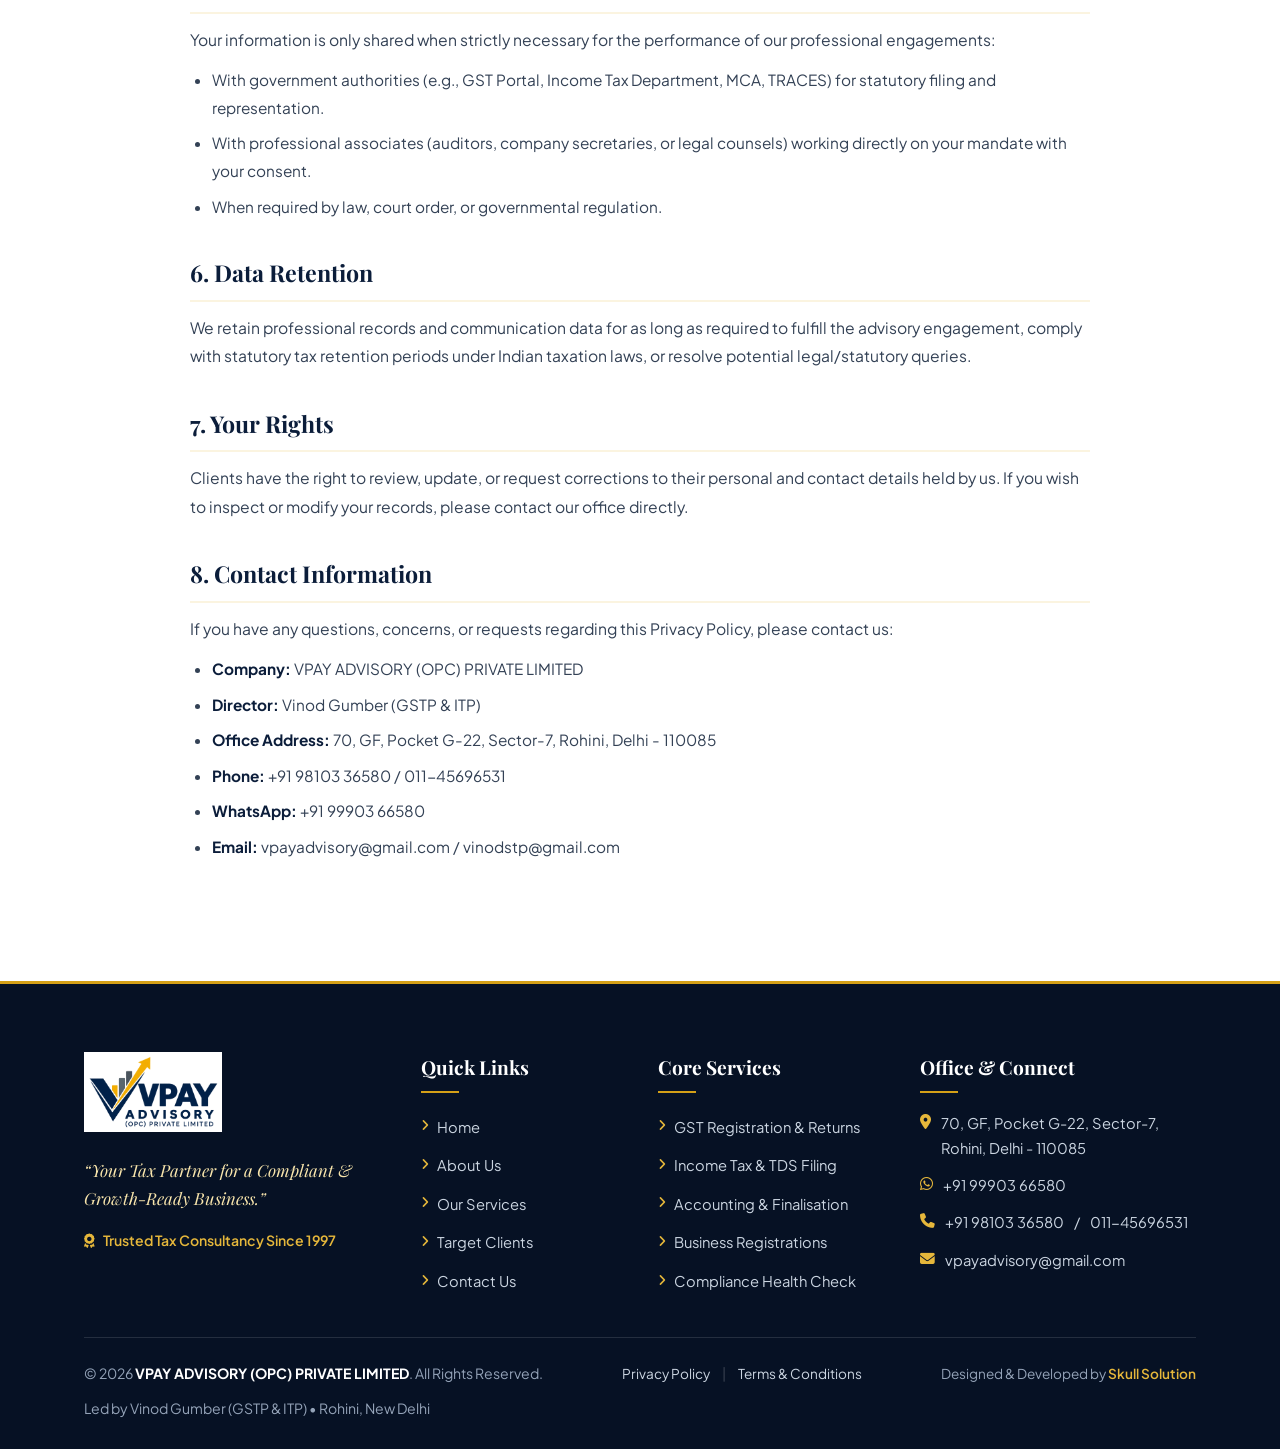
<file: privacy.html>
<!DOCTYPE html>
<html lang="en">
<head>
    <meta charset="UTF-8">
    <meta name="viewport" content="width=device-width, initial-scale=1.0">
    <meta name="description" content="Privacy Policy - VPAY Advisory (OPC) Private Limited. Learn how we handle and protect your personal and business data.">
    <title>Privacy Policy | VPAY Advisory (OPC) Private Limited</title>
    <link rel="shortcut icon" href="assets/v-favicon.jpg" type="image/x-icon">

    <!-- Google Fonts: Playfair Display & Plus Jakarta Sans -->
    <link rel="preconnect" href="https://fonts.googleapis.com">
    <link rel="preconnect" href="https://fonts.gstatic.com" crossorigin>
    <link href="https://fonts.googleapis.com/css2?family=Playfair+Display:ital,wght@0,600;0,700;0,800;1,600&family=Plus+Jakarta+Sans:wght@400;500;600;700;800&display=swap" rel="stylesheet">

    <!-- Font Awesome Icons -->
    <link rel="stylesheet" href="https://cdnjs.cloudflare.com/ajax/libs/font-awesome/6.5.2/css/all.min.css" crossorigin="anonymous" referrerpolicy="no-referrer" />

    <!-- Animate.css -->
    <link rel="stylesheet" href="https://cdnjs.cloudflare.com/ajax/libs/animate.css/4.1.1/animate.min.css" />

    <!-- Project Stylesheets -->
    <link rel="stylesheet" href="style/style.css">
    <link rel="stylesheet" href="style/responsive.css">
</head>
<body>

    <!-- ================= TOPBAR ================= -->
    <div class="topbar" id="top">
        <div class="container topbar-inner">
            <div class="topbar-left">
                <a href="https://wa.me/919990366580" target="_blank" rel="noopener noreferrer" class="topbar-link" title="WhatsApp Us">
                    <i class="fa-brands fa-whatsapp"></i>
                    <span>+91 9990366580</span>
                </a>
                <span class="topbar-sep">|</span>
                <a href="tel:+919810336580" class="topbar-link" title="Call Mobile">
                    <i class="fa-solid fa-phone"></i>
                    <span>+91 9810336580</span>
                </a>
                <span class="topbar-sep">|</span>
                <a href="tel:01145696531" class="topbar-link" title="Call Office Landline">
                    <i class="fa-solid fa-tty"></i>
                    <span>011-45696531</span>
                </a>
            </div>

            <div class="topbar-right">
                <a href="mailto:vpayadvisory@gmail.com" class="topbar-link" title="Email VPAY Advisory">
                    <i class="fa-solid fa-envelope"></i>
                    <span>vpayadvisory@gmail.com</span>
                </a>
                <span class="topbar-sep">|</span>
                <a href="mailto:vinodstp@gmail.com" class="topbar-link topbar-email-alt" title="Email Vinod Gumber">
                    <i class="fa-regular fa-envelope"></i>
                    <span>vinodstp@gmail.com</span>
                </a>
                <span class="topbar-sep topbar-loc-sep">|</span>
                <a href="https://maps.app.goo.gl/ZeMpQtfTUURZ7Gvc9" target="_blank" rel="noopener noreferrer" class="topbar-link topbar-location" title="View Office Location on Google Maps">
                    <i class="fa-solid fa-location-dot"></i>
                    <span>70, GF, Pocket G-22, Sector-7, Rohini, Delhi-110085</span>
                </a>
            </div>
        </div>
    </div>

    <!-- ================= NAVBAR ================= -->
    <header class="navbar-wrapper" id="navbar">
        <div class="container navbar-inner">
            <a href="index.html" class="brand-logo" aria-label="VPAY Advisory Home">
                <img src="assets/vpay-logo.png" alt="VPAY Advisory (OPC) Private Limited Logo">
            </a>

            <nav class="nav-menu" id="navMenu" aria-label="Primary Navigation">
                <ul class="nav-links">
                    <li><a href="index.html" class="nav-link">Home</a></li>
                    <li><a href="about.html" class="nav-link">About</a></li>
                    <li><a href="services.html" class="nav-link">Services</a></li>
                    <li><a href="contact.html" class="nav-link">Contact</a></li>
                </ul>
                <div class="nav-mobile-actions">
                    <a href="https://wa.me/919990366580" target="_blank" rel="noopener noreferrer" class="btn-whatsapp">
                        <i class="fa-brands fa-whatsapp"></i>
                        <span>WhatsApp</span>
                    </a>
                    <a href="tel:+919810336580" class="btn-call-icon" aria-label="Call +91 9810336580" title="Call +91 9810336580">
                        <i class="fa-solid fa-phone-volume"></i>
                    </a>
                </div>
            </nav>

            <div class="nav-actions">
                <a href="https://wa.me/919990366580" target="_blank" rel="noopener noreferrer" class="btn-whatsapp">
                    <i class="fa-brands fa-whatsapp"></i>
                    <span>WhatsApp</span>
                </a>
                <a href="tel:+919810336580" class="btn-call-icon" aria-label="Call +91 9810336580" title="Call +91 9810336580">
                    <i class="fa-solid fa-phone-volume"></i>
                </a>
                <button class="hamburger" id="hamburgerBtn" aria-label="Toggle Menu" aria-expanded="false">
                    <i class="fa-solid fa-bars"></i>
                </button>
            </div>
        </div>
    </header>

    <main>
        <!-- ================= PAGE BANNER ================= -->
        <section class="page-banner-section">
            <div class="hero-bg-pattern"></div>
            <div class="container">
                <div class="page-banner-inner">
                    <div class="page-breadcrumb animate__animated animate__fadeInUp">
                        <a href="index.html">Home</a>
                        <i class="fa-solid fa-angle-right"></i>
                        <span>Privacy Policy</span>
                    </div>
                    <h1 class="page-banner-title animate__animated animate__fadeInUp">Privacy Policy</h1>
                    <p class="page-banner-desc animate__animated animate__fadeInUp">
                        VPAY Advisory (OPC) Private Limited &bull; Rohini, New Delhi
                    </p>
                </div>
            </div>
        </section>

        <!-- ================= SIMPLE CONTENT SECTION ================= -->
        <section class="legal-content-section section-padding">
            <div class="container">
                <div class="legal-content-wrap">
                    <p class="legal-updated">Last Updated: November 2026</p>

                    <div class="legal-block">
                        <h2>1. Introduction</h2>
                        <p>
                            Welcome to <strong>VPAY Advisory (OPC) Private Limited</strong> ("we," "our," or "us"). We respect the privacy of our clients, visitors, and users. This Privacy Policy describes how we collect, use, disclose, and safeguard personal and business information when you visit our website or engage our professional tax consultancy, accounting, and statutory advisory services.
                        </p>
                    </div>

                    <div class="legal-block">
                        <h2>2. Information We Collect</h2>
                        <p>In the course of providing tax consultation and statutory compliance services, we may collect the following information:</p>
                        <ul>
                            <li><strong>Contact Information:</strong> Name, phone / WhatsApp numbers, email addresses, and postal addresses.</li>
                            <li><strong>Statutory &amp; Identification Data:</strong> PAN, GSTIN, TAN, Aadhaar (where statutorily needed), business incorporation numbers, and relevant government IDs required for filings.</li>
                            <li><strong>Financial &amp; Accounting Records:</strong> Invoices, balance sheets, bank account details, ledger reconciliations, payroll data, and transaction summaries necessary for ITR, GST, and audit preparation.</li>
                            <li><strong>Communication Details:</strong> Records of enquiries submitted via our website form, WhatsApp chats, email correspondence, or telephonic discussions.</li>
                        </ul>
                    </div>

                    <div class="legal-block">
                        <h2>3. How We Use Your Information</h2>
                        <p>We use the information collected solely for legitimate professional and statutory purposes, including:</p>
                        <ul>
                            <li>Preparing and filing GST, Income Tax, TDS, and other statutory returns.</li>
                            <li>Handling tax assessment proceedings, scrutiny replies, departmental notices, and appellate representation.</li>
                            <li>Providing accounting, bookkeeping, financial reporting, and entity registration assistance.</li>
                            <li>Communicating compliance deadlines, tax updates, and responding to client enquiries.</li>
                            <li>Complying with statutory, legal, and regulatory obligations under Indian law.</li>
                        </ul>
                    </div>

                    <div class="legal-block">
                        <h2>4. Confidentiality &amp; Data Protection</h2>
                        <p>
                            Tax and financial documents contain sensitive business information. We maintain strict confidentiality standards and implement appropriate administrative, technical, and physical safeguards to prevent unauthorised access, alteration, disclosure, or destruction of your information. We never sell, rent, or trade your personal or financial records to third parties.
                        </p>
                    </div>

                    <div class="legal-block">
                        <h2>5. Third-Party Disclosures</h2>
                        <p>Your information is only shared when strictly necessary for the performance of our professional engagements:</p>
                        <ul>
                            <li>With government authorities (e.g., GST Portal, Income Tax Department, MCA, TRACES) for statutory filing and representation.</li>
                            <li>With professional associates (auditors, company secretaries, or legal counsels) working directly on your mandate with your consent.</li>
                            <li>When required by law, court order, or governmental regulation.</li>
                        </ul>
                    </div>

                    <div class="legal-block">
                        <h2>6. Data Retention</h2>
                        <p>
                            We retain professional records and communication data for as long as required to fulfill the advisory engagement, comply with statutory tax retention periods under Indian taxation laws, or resolve potential legal/statutory queries.
                        </p>
                    </div>

                    <div class="legal-block">
                        <h2>7. Your Rights</h2>
                        <p>
                            Clients have the right to review, update, or request corrections to their personal and contact details held by us. If you wish to inspect or modify your records, please contact our office directly.
                        </p>
                    </div>

                    <div class="legal-block">
                        <h2>8. Contact Information</h2>
                        <p>If you have any questions, concerns, or requests regarding this Privacy Policy, please contact us:</p>
                        <ul>
                            <li><strong>Company:</strong> VPAY ADVISORY (OPC) PRIVATE LIMITED</li>
                            <li><strong>Director:</strong> Vinod Gumber (GSTP &amp; ITP)</li>
                            <li><strong>Office Address:</strong> 70, GF, Pocket G-22, Sector-7, Rohini, Delhi - 110085</li>
                            <li><strong>Phone:</strong> +91 98103 36580 / 011-45696531</li>
                            <li><strong>WhatsApp:</strong> +91 99903 66580</li>
                            <li><strong>Email:</strong> vpayadvisory@gmail.com / vinodstp@gmail.com</li>
                        </ul>
                    </div>
                </div>
            </div>
        </section>
    </main>

    <!-- ================= FOOTER ================= -->
    <footer class="footer">
        <div class="container">
            <div class="footer-grid">
                <div class="footer-brand">
                    <div class="footer-logo-box">
                        <img src="assets/vpay-logo.png" alt="VPAY Advisory Logo">
                    </div>
                    <p class="footer-tagline">
                        “Your Tax Partner for a Compliant &amp; Growth-Ready Business.”
                    </p>
                    <p class="footer-trust">
                        <i class="fa-solid fa-award"></i> Trusted Tax Consultancy Since 1997
                    </p>
                </div>

                <div class="footer-col">
                    <h4>Quick Links</h4>
                    <ul class="footer-links">
                        <li><a href="index.html"><i class="fa-solid fa-angle-right"></i> Home</a></li>
                        <li><a href="about.html"><i class="fa-solid fa-angle-right"></i> About Us</a></li>
                        <li><a href="services.html"><i class="fa-solid fa-angle-right"></i> Our Services</a></li>
                        <li><a href="index.html#clients"><i class="fa-solid fa-angle-right"></i> Target Clients</a></li>
                        <li><a href="contact.html"><i class="fa-solid fa-angle-right"></i> Contact Us</a></li>
                    </ul>
                </div>

                <div class="footer-col">
                    <h4>Core Services</h4>
                    <ul class="footer-links">
                        <li><a href="services.html"><i class="fa-solid fa-angle-right"></i> GST Registration &amp; Returns</a></li>
                        <li><a href="services.html"><i class="fa-solid fa-angle-right"></i> Income Tax &amp; TDS Filing</a></li>
                        <li><a href="services.html"><i class="fa-solid fa-angle-right"></i> Accounting &amp; Finalisation</a></li>
                        <li><a href="services.html"><i class="fa-solid fa-angle-right"></i> Business Registrations</a></li>
                        <li><a href="services.html"><i class="fa-solid fa-angle-right"></i> Compliance Health Check</a></li>
                    </ul>
                </div>

                <div class="footer-col">
                    <h4>Office &amp; Connect</h4>
                    <ul class="footer-contact-list">
                        <li>
                            <i class="fa-solid fa-location-dot"></i>
                            <a href="https://maps.app.goo.gl/ZeMpQtfTUURZ7Gvc9" target="_blank" rel="noopener noreferrer">
                                70, GF, Pocket G-22, Sector-7, Rohini, Delhi - 110085
                            </a>
                        </li>
                        <li>
                            <i class="fa-brands fa-whatsapp"></i>
                            <a href="https://wa.me/919990366580" target="_blank" rel="noopener noreferrer">+91 99903 66580</a>
                        </li>
                        <li>
                            <i class="fa-solid fa-phone"></i>
                            <a href="tel:+919810336580">+91 98103 36580</a> / <a href="tel:01145696531">011-45696531</a>
                        </li>
                        <li>
                            <i class="fa-solid fa-envelope"></i>
                            <a href="mailto:vpayadvisory@gmail.com">vpayadvisory@gmail.com</a>
                        </li>
                    </ul>
                </div>
            </div>

            <div class="footer-bottom">
                <p>&copy; <span id="currentYear">2026</span> <strong>VPAY ADVISORY (OPC) PRIVATE LIMITED</strong>. All Rights Reserved.</p>
                <div class="footer-legal-links">
                    <a href="privacy.html">Privacy Policy</a>
                    <span class="footer-legal-sep">|</span>
                    <a href="terms.html">Terms &amp; Conditions</a>
                </div>
                <p class="footer-credits">Designed &amp; Developed by <a href="https://skullsolution.com" target="_blank" rel="noopener noreferrer">Skull Solution</a></p>
                <p class="footer-director">Led by Vinod Gumber (GSTP &amp; ITP) &bull; Rohini, New Delhi</p>
            </div>
        </div>
    </footer>

    <!-- Back to Top & Floating WhatsApp -->
    <a href="https://wa.me/919990366580" target="_blank" rel="noopener noreferrer" class="floating-whatsapp" aria-label="Chat on WhatsApp" title="Chat on WhatsApp">
        <i class="fa-brands fa-whatsapp"></i>
    </a>
    <button id="backToTop" class="back-to-top" aria-label="Back to Top" title="Back to Top">
        <i class="fa-solid fa-chevron-up"></i>
    </button>

    <script src="script/script.js"></script>
</body>
</html>
</file>
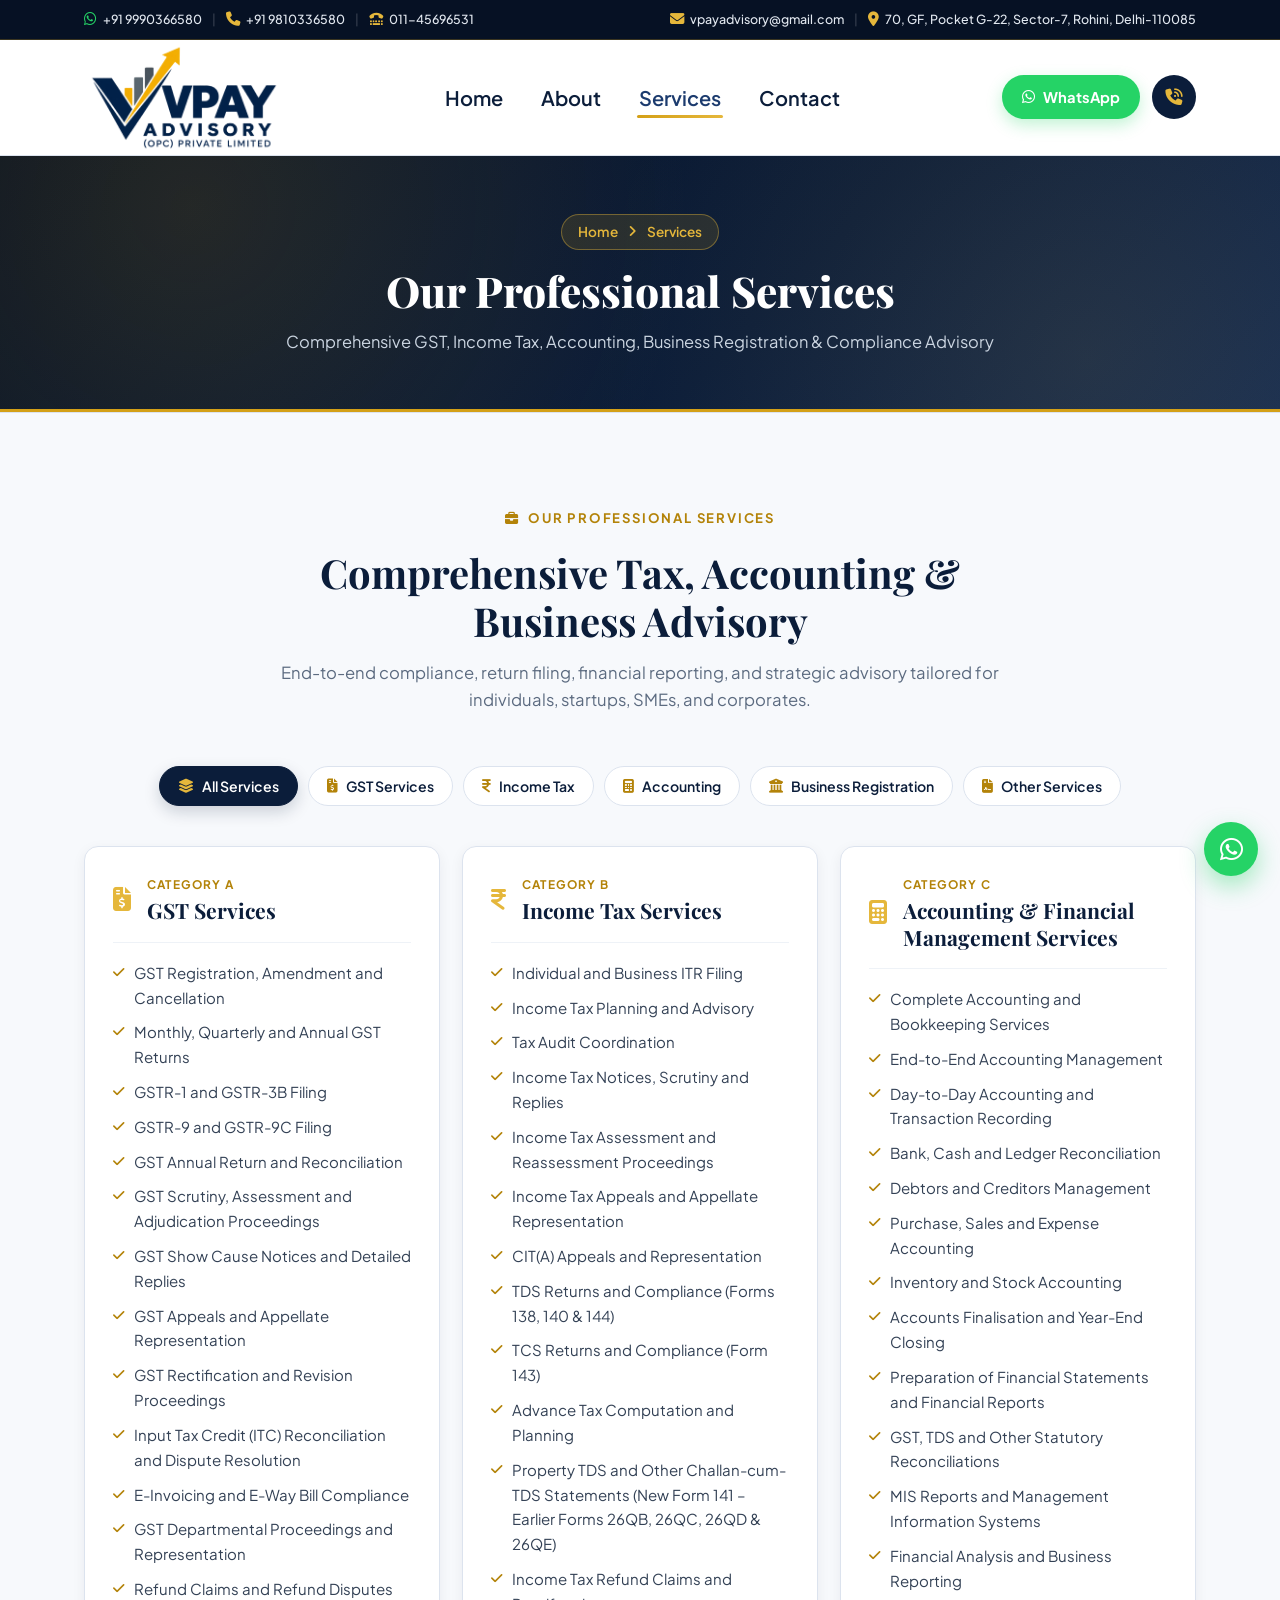
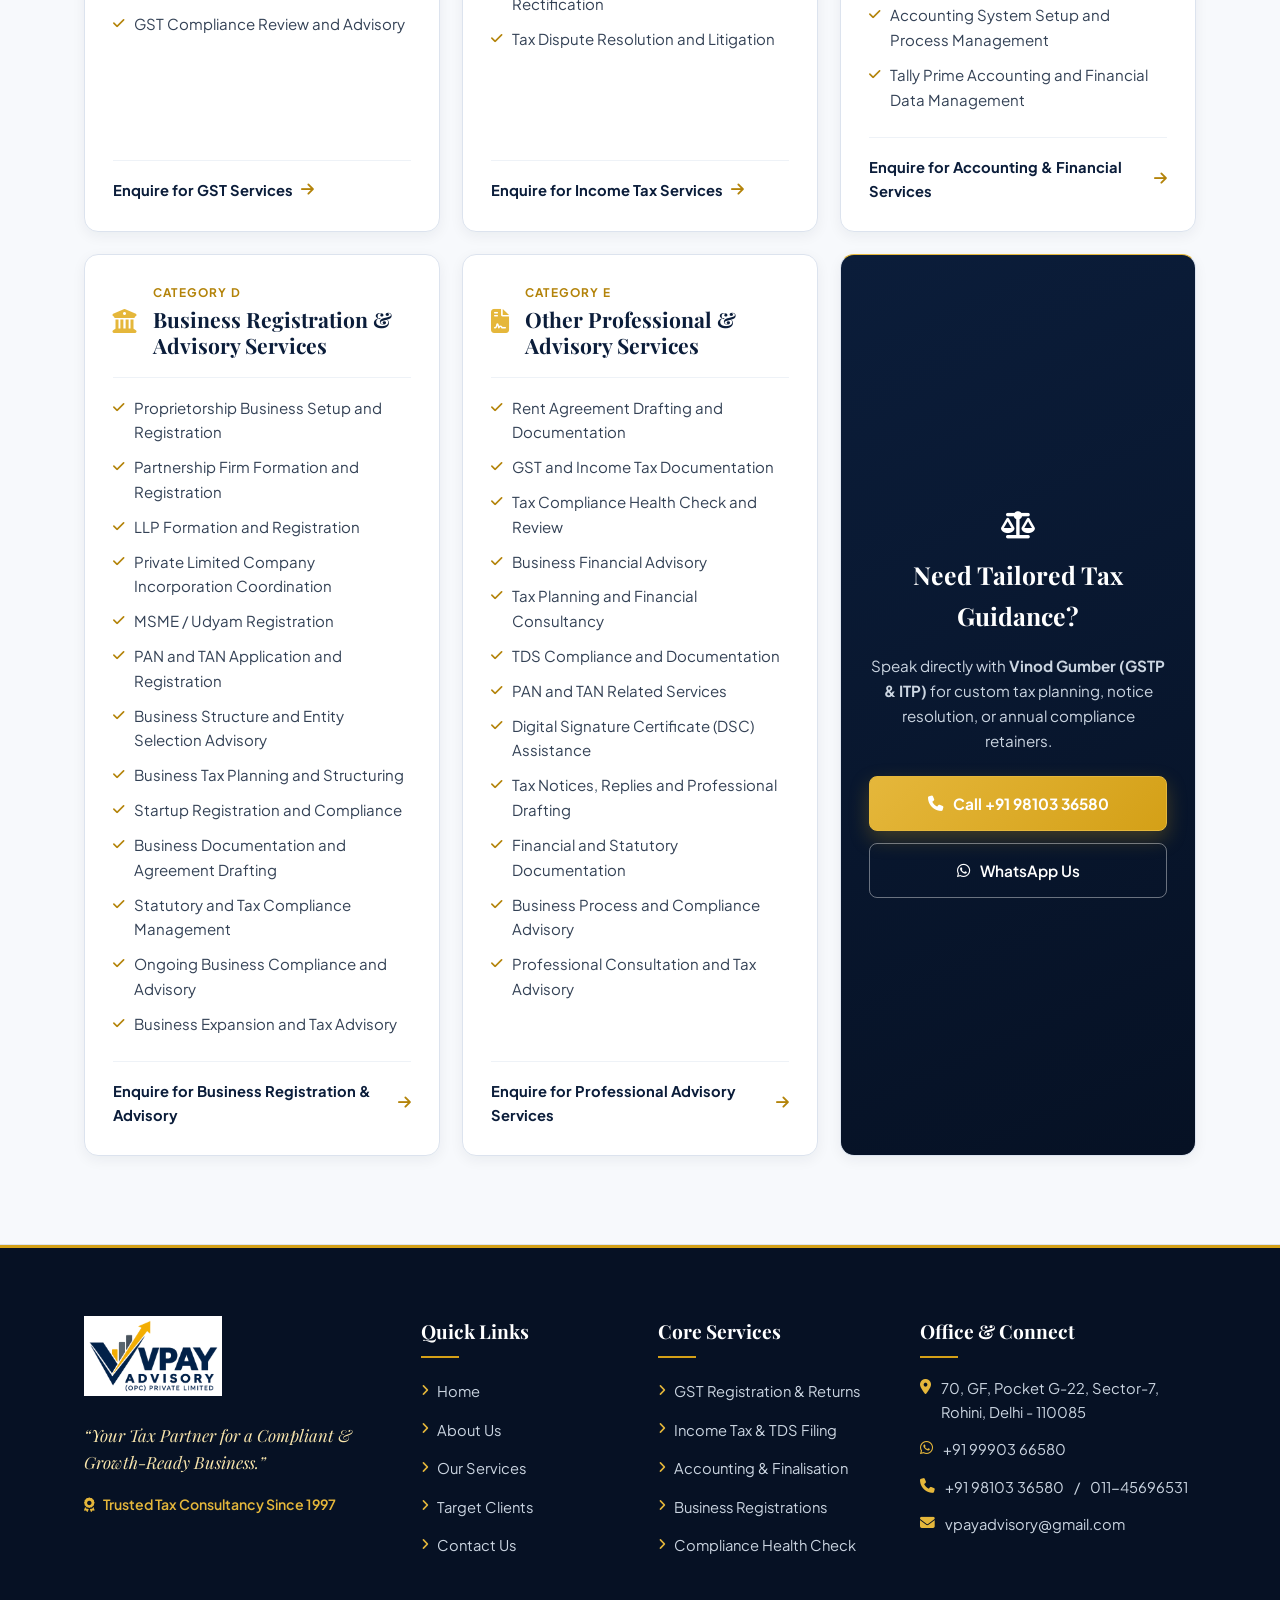
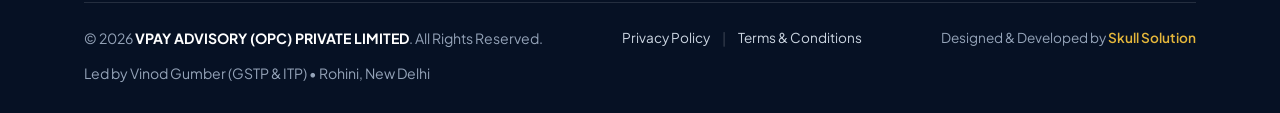
<file: services.html>
<!DOCTYPE html>
<html lang="en">
<head>
    <meta charset="UTF-8">
    <meta name="viewport" content="width=device-width, initial-scale=1.0">
    <meta name="description" content="Our Professional Services - GST, Income Tax, TDS, Accounting, Business Registration & Compliance Advisory at VPAY Advisory (OPC) Private Limited.">
    <title>Services | VPAY Advisory (OPC) Private Limited</title>
    <link rel="shortcut icon" href="assets/v-favicon.jpg" type="image/x-icon">

    <!-- Google Fonts: Playfair Display (Classic Serif Headings) & Plus Jakarta Sans (Clean Corporate Body) -->
    <link rel="preconnect" href="https://fonts.googleapis.com">
    <link rel="preconnect" href="https://fonts.gstatic.com" crossorigin>
    <link href="https://fonts.googleapis.com/css2?family=Playfair+Display:ital,wght@0,600;0,700;0,800;1,600&family=Plus+Jakarta+Sans:wght@400;500;600;700;800&display=swap" rel="stylesheet">

    <!-- Font Awesome Icons -->
    <link rel="stylesheet" href="https://cdnjs.cloudflare.com/ajax/libs/font-awesome/6.5.2/css/all.min.css" crossorigin="anonymous" referrerpolicy="no-referrer" />

    <!-- Animate.css -->
    <link rel="stylesheet" href="https://cdnjs.cloudflare.com/ajax/libs/animate.css/4.1.1/animate.min.css" />

    <!-- Project Stylesheets -->
    <link rel="stylesheet" href="style/style.css">
    <link rel="stylesheet" href="style/responsive.css">
</head>
<body>

    <!-- ================= TOPBAR ================= -->
    <div class="topbar" id="top">
        <div class="container topbar-inner">
            <div class="topbar-left">
                <a href="https://wa.me/919990366580" target="_blank" rel="noopener noreferrer" class="topbar-link" title="WhatsApp Us">
                    <i class="fa-brands fa-whatsapp"></i>
                    <span>+91 9990366580</span>
                </a>
                <span class="topbar-sep">|</span>
                <a href="tel:+919810336580" class="topbar-link" title="Call Mobile">
                    <i class="fa-solid fa-phone"></i>
                    <span>+91 9810336580</span>
                </a>
                <span class="topbar-sep">|</span>
                <a href="tel:01145696531" class="topbar-link" title="Call Office Landline">
                    <i class="fa-solid fa-tty"></i>
                    <span>011-45696531</span>
                </a>
            </div>

            <div class="topbar-right">
                <a href="mailto:vpayadvisory@gmail.com" class="topbar-link" title="Email VPAY Advisory">
                    <i class="fa-solid fa-envelope"></i>
                    <span>vpayadvisory@gmail.com</span>
                </a>
                <span class="topbar-sep">|</span>
                <a href="mailto:vinodstp@gmail.com" class="topbar-link topbar-email-alt" title="Email Vinod Gumber">
                    <i class="fa-regular fa-envelope"></i>
                    <span>vinodstp@gmail.com</span>
                </a>
                <span class="topbar-sep topbar-loc-sep">|</span>
                <a href="https://maps.app.goo.gl/ZeMpQtfTUURZ7Gvc9" target="_blank" rel="noopener noreferrer" class="topbar-link topbar-location" title="View Office Location on Google Maps">
                    <i class="fa-solid fa-location-dot"></i>
                    <span>70, GF, Pocket G-22, Sector-7, Rohini, Delhi-110085</span>
                </a>
            </div>
        </div>
    </div>

    <!-- ================= NAVBAR ================= -->
    <header class="navbar-wrapper" id="navbar">
        <div class="container navbar-inner">
            <a href="index.html" class="brand-logo" aria-label="VPAY Advisory Home">
                <img src="assets/vpay-logo.png" alt="VPAY Advisory (OPC) Private Limited Logo">
            </a>

            <nav class="nav-menu" id="navMenu" aria-label="Primary Navigation">
                <ul class="nav-links">
                    <li><a href="index.html" class="nav-link">Home</a></li>
                    <li><a href="about.html" class="nav-link">About</a></li>
                    <li><a href="services.html" class="nav-link active">Services</a></li>
                    <li><a href="contact.html" class="nav-link">Contact</a></li>
                </ul>
                <div class="nav-mobile-actions">
                    <a href="https://wa.me/919990366580" target="_blank" rel="noopener noreferrer" class="btn-whatsapp">
                        <i class="fa-brands fa-whatsapp"></i>
                        <span>WhatsApp</span>
                    </a>
                    <a href="tel:+919810336580" class="btn-call-icon" aria-label="Call +91 9810336580" title="Call +91 9810336580">
                        <i class="fa-solid fa-phone-volume"></i>
                    </a>
                </div>
            </nav>

            <div class="nav-actions">
                <a href="https://wa.me/919990366580" target="_blank" rel="noopener noreferrer" class="btn-whatsapp">
                    <i class="fa-brands fa-whatsapp"></i>
                    <span>WhatsApp</span>
                </a>
                <a href="tel:+919810336580" class="btn-call-icon" aria-label="Call +91 9810336580" title="Call +91 9810336580">
                    <i class="fa-solid fa-phone-volume"></i>
                </a>
                <button class="hamburger" id="hamburgerBtn" aria-label="Toggle Menu" aria-expanded="false">
                    <i class="fa-solid fa-bars"></i>
                </button>
            </div>
        </div>
    </header>

    <main>
        <!-- ================= PAGE BANNER ================= -->
        <section class="page-banner-section">
            <div class="hero-bg-pattern"></div>
            <div class="container">
                <div class="page-banner-inner">
                    <div class="page-breadcrumb animate__animated animate__fadeInUp">
                        <a href="index.html">Home</a>
                        <i class="fa-solid fa-angle-right"></i>
                        <span>Services</span>
                    </div>
                    <h1 class="page-banner-title animate__animated animate__fadeInUp">Our Professional Services</h1>
                    <p class="page-banner-desc animate__animated animate__fadeInUp">
                        Comprehensive GST, Income Tax, Accounting, Business Registration &amp; Compliance Advisory
                    </p>
                </div>
            </div>
        </section>

        <!-- ================= SERVICES SECTION ================= -->
        <section class="services-section section-padding" id="services">
            <div class="container">
                <div class="section-header text-center">
                    <span class="section-eyebrow animate__animated animate__fadeInUp">
                        <i class="fa-solid fa-briefcase"></i> Our Professional Services
                    </span>
                    <h2 class="section-title animate__animated animate__fadeInUp">
                        Comprehensive Tax, Accounting &amp; Business Advisory
                    </h2>
                    <p class="section-desc animate__animated animate__fadeInUp">
                        End-to-end compliance, return filing, financial reporting, and strategic advisory tailored for individuals, startups, SMEs, and corporates.
                    </p>
                </div>

                <!-- Interactive Filter Tabs -->
                <div class="service-filters animate__animated animate__fadeInUp" role="tablist" aria-label="Filter Services">
                    <button class="filter-btn active" data-filter="all" type="button">
                        <i class="fa-solid fa-layer-group"></i> All Services
                    </button>
                    <button class="filter-btn" data-filter="gst" type="button">
                        <i class="fa-solid fa-file-invoice-dollar"></i> GST Services
                    </button>
                    <button class="filter-btn" data-filter="income-tax" type="button">
                        <i class="fa-solid fa-indian-rupee-sign"></i> Income Tax
                    </button>
                    <button class="filter-btn" data-filter="accounting" type="button">
                        <i class="fa-solid fa-calculator"></i> Accounting
                    </button>
                    <button class="filter-btn" data-filter="registration" type="button">
                        <i class="fa-solid fa-building-columns"></i> Business Registration
                    </button>
                    <button class="filter-btn" data-filter="other" type="button">
                        <i class="fa-solid fa-file-contract"></i> Other Services
                    </button>
                </div>

                <div class="services-grid">
                    <!-- A. GST SERVICES -->
                    <article class="service-card animate__animated animate__fadeInUp" data-category="gst">
                        <div class="service-card-header">
                            <div class="service-logo-badge">
                                <i class="fa-solid fa-file-invoice-dollar"></i>
                            </div>
                            <div class="service-heading-group">
                                <span class="service-code">Category A</span>
                                <h3>GST Services</h3>
                            </div>
                        </div>
                        <ul class="service-list">
                            <li><i class="fa-solid fa-check"></i> GST Registration, Amendment and Cancellation</li>
                            <li><i class="fa-solid fa-check"></i> Monthly, Quarterly and Annual GST Returns</li>
                            <li><i class="fa-solid fa-check"></i> GSTR-1 and GSTR-3B Filing</li>
                            <li><i class="fa-solid fa-check"></i> GSTR-9 and GSTR-9C Filing</li>
                            <li><i class="fa-solid fa-check"></i> GST Annual Return and Reconciliation</li>
                            <li><i class="fa-solid fa-check"></i> GST Scrutiny, Assessment and Adjudication Proceedings</li>
                            <li><i class="fa-solid fa-check"></i> GST Show Cause Notices and Detailed Replies</li>
                            <li><i class="fa-solid fa-check"></i> GST Appeals and Appellate Representation</li>
                            <li><i class="fa-solid fa-check"></i> GST Rectification and Revision Proceedings</li>
                            <li><i class="fa-solid fa-check"></i> Input Tax Credit (ITC) Reconciliation and Dispute Resolution</li>
                            <li><i class="fa-solid fa-check"></i> E-Invoicing and E-Way Bill Compliance</li>
                            <li><i class="fa-solid fa-check"></i> GST Departmental Proceedings and Representation</li>
                            <li><i class="fa-solid fa-check"></i> Refund Claims and Refund Disputes</li>
                            <li><i class="fa-solid fa-check"></i> GST Compliance Review and Advisory</li>
                        </ul>
                        <div class="service-card-footer">
                            <a href="https://wa.me/919990366580?text=Hello%20VPAY%20Advisory,%20I%20need%20assistance%20with%20GST%20Services." target="_blank" rel="noopener noreferrer" class="service-cta">
                                <span>Enquire for GST Services</span>
                                <i class="fa-solid fa-arrow-right"></i>
                            </a>
                        </div>
                    </article>

                    <!-- B. INCOME TAX SERVICES -->
                    <article class="service-card animate__animated animate__fadeInUp" data-category="income-tax">
                        <div class="service-card-header">
                            <div class="service-logo-badge">
                                <i class="fa-solid fa-indian-rupee-sign"></i>
                            </div>
                            <div class="service-heading-group">
                                <span class="service-code">Category B</span>
                                <h3>Income Tax Services</h3>
                            </div>
                        </div>
                        <ul class="service-list">
                            <li><i class="fa-solid fa-check"></i> Individual and Business ITR Filing</li>
                            <li><i class="fa-solid fa-check"></i> Income Tax Planning and Advisory</li>
                            <li><i class="fa-solid fa-check"></i> Tax Audit Coordination</li>
                            <li><i class="fa-solid fa-check"></i> Income Tax Notices, Scrutiny and Replies</li>
                            <li><i class="fa-solid fa-check"></i> Income Tax Assessment and Reassessment Proceedings</li>
                            <li><i class="fa-solid fa-check"></i> Income Tax Appeals and Appellate Representation</li>
                            <li><i class="fa-solid fa-check"></i> CIT(A) Appeals and Representation</li>
                            <li><i class="fa-solid fa-check"></i> TDS Returns and Compliance (Forms 138, 140 &amp; 144)</li>
                            <li><i class="fa-solid fa-check"></i> TCS Returns and Compliance (Form 143)</li>
                            <li><i class="fa-solid fa-check"></i> Advance Tax Computation and Planning</li>
                            <li><i class="fa-solid fa-check"></i> Property TDS and Other Challan-cum-TDS Statements (New Form 141 &ndash; Earlier Forms 26QB, 26QC, 26QD &amp; 26QE)</li>
                            <li><i class="fa-solid fa-check"></i> Income Tax Refund Claims and Rectification</li>
                            <li><i class="fa-solid fa-check"></i> Tax Dispute Resolution and Litigation</li>
                        </ul>
                        <div class="service-card-footer">
                            <a href="https://wa.me/919990366580?text=Hello%20VPAY%20Advisory,%20I%20need%20assistance%20with%20Income%20Tax%20Services." target="_blank" rel="noopener noreferrer" class="service-cta">
                                <span>Enquire for Income Tax Services</span>
                                <i class="fa-solid fa-arrow-right"></i>
                            </a>
                        </div>
                    </article>

                    <!-- C. ACCOUNTING & FINANCIAL SERVICES -->
                    <article class="service-card animate__animated animate__fadeInUp" data-category="accounting">
                        <div class="service-card-header">
                            <div class="service-logo-badge">
                                <i class="fa-solid fa-calculator"></i>
                            </div>
                            <div class="service-heading-group">
                                <span class="service-code">Category C</span>
                                <h3>Accounting &amp; Financial Management Services</h3>
                            </div>
                        </div>
                        <ul class="service-list">
                            <li><i class="fa-solid fa-check"></i> Complete Accounting and Bookkeeping Services</li>
                            <li><i class="fa-solid fa-check"></i> End-to-End Accounting Management</li>
                            <li><i class="fa-solid fa-check"></i> Day-to-Day Accounting and Transaction Recording</li>
                            <li><i class="fa-solid fa-check"></i> Bank, Cash and Ledger Reconciliation</li>
                            <li><i class="fa-solid fa-check"></i> Debtors and Creditors Management</li>
                            <li><i class="fa-solid fa-check"></i> Purchase, Sales and Expense Accounting</li>
                            <li><i class="fa-solid fa-check"></i> Inventory and Stock Accounting</li>
                            <li><i class="fa-solid fa-check"></i> Accounts Finalisation and Year-End Closing</li>
                            <li><i class="fa-solid fa-check"></i> Preparation of Financial Statements and Financial Reports</li>
                            <li><i class="fa-solid fa-check"></i> GST, TDS and Other Statutory Reconciliations</li>
                            <li><i class="fa-solid fa-check"></i> MIS Reports and Management Information Systems</li>
                            <li><i class="fa-solid fa-check"></i> Financial Analysis and Business Reporting</li>
                            <li><i class="fa-solid fa-check"></i> Accounting System Setup and Process Management</li>
                            <li><i class="fa-solid fa-check"></i> Tally Prime Accounting and Financial Data Management</li>
                        </ul>
                        <div class="service-card-footer">
                            <a href="https://wa.me/919990366580?text=Hello%20VPAY%20Advisory,%20I%20need%20assistance%20with%20Accounting%20and%20Financial%20Services." target="_blank" rel="noopener noreferrer" class="service-cta">
                                <span>Enquire for Accounting &amp; Financial Services</span>
                                <i class="fa-solid fa-arrow-right"></i>
                            </a>
                        </div>
                    </article>

                    <!-- D. BUSINESS REGISTRATION & ADVISORY -->
                    <article class="service-card animate__animated animate__fadeInUp" data-category="registration">
                        <div class="service-card-header">
                            <div class="service-logo-badge">
                                <i class="fa-solid fa-building-columns"></i>
                            </div>
                            <div class="service-heading-group">
                                <span class="service-code">Category D</span>
                                <h3>Business Registration &amp; Advisory Services</h3>
                            </div>
                        </div>
                        <ul class="service-list">
                            <li><i class="fa-solid fa-check"></i> Proprietorship Business Setup and Registration</li>
                            <li><i class="fa-solid fa-check"></i> Partnership Firm Formation and Registration</li>
                            <li><i class="fa-solid fa-check"></i> LLP Formation and Registration</li>
                            <li><i class="fa-solid fa-check"></i> Private Limited Company Incorporation Coordination</li>
                            <li><i class="fa-solid fa-check"></i> MSME / Udyam Registration</li>
                            <li><i class="fa-solid fa-check"></i> PAN and TAN Application and Registration</li>
                            <li><i class="fa-solid fa-check"></i> Business Structure and Entity Selection Advisory</li>
                            <li><i class="fa-solid fa-check"></i> Business Tax Planning and Structuring</li>
                            <li><i class="fa-solid fa-check"></i> Startup Registration and Compliance</li>
                            <li><i class="fa-solid fa-check"></i> Business Documentation and Agreement Drafting</li>
                            <li><i class="fa-solid fa-check"></i> Statutory and Tax Compliance Management</li>
                            <li><i class="fa-solid fa-check"></i> Ongoing Business Compliance and Advisory</li>
                            <li><i class="fa-solid fa-check"></i> Business Expansion and Tax Advisory</li>
                        </ul>
                        <div class="service-card-footer">
                            <a href="https://wa.me/919990366580?text=Hello%20VPAY%20Advisory,%20I%20need%20assistance%20with%20Business%20Registration." target="_blank" rel="noopener noreferrer" class="service-cta">
                                <span>Enquire for Business Registration &amp; Advisory</span>
                                <i class="fa-solid fa-arrow-right"></i>
                            </a>
                        </div>
                    </article>

                    <!-- E. OTHER PROFESSIONAL SERVICES -->
                    <article class="service-card animate__animated animate__fadeInUp" data-category="other">
                        <div class="service-card-header">
                            <div class="service-logo-badge">
                                <i class="fa-solid fa-file-contract"></i>
                            </div>
                            <div class="service-heading-group">
                                <span class="service-code">Category E</span>
                                <h3>Other Professional &amp; Advisory Services</h3>
                            </div>
                        </div>
                        <ul class="service-list">
                            <li><i class="fa-solid fa-check"></i> Rent Agreement Drafting and Documentation</li>
                            <li><i class="fa-solid fa-check"></i> GST and Income Tax Documentation</li>
                            <li><i class="fa-solid fa-check"></i> Tax Compliance Health Check and Review</li>
                            <li><i class="fa-solid fa-check"></i> Business Financial Advisory</li>
                            <li><i class="fa-solid fa-check"></i> Tax Planning and Financial Consultancy</li>
                            <li><i class="fa-solid fa-check"></i> TDS Compliance and Documentation</li>
                            <li><i class="fa-solid fa-check"></i> PAN and TAN Related Services</li>
                            <li><i class="fa-solid fa-check"></i> Digital Signature Certificate (DSC) Assistance</li>
                            <li><i class="fa-solid fa-check"></i> Tax Notices, Replies and Professional Drafting</li>
                            <li><i class="fa-solid fa-check"></i> Financial and Statutory Documentation</li>
                            <li><i class="fa-solid fa-check"></i> Business Process and Compliance Advisory</li>
                            <li><i class="fa-solid fa-check"></i> Professional Consultation and Tax Advisory</li>
                        </ul>
                        <div class="service-card-footer">
                            <a href="https://wa.me/919990366580?text=Hello%20VPAY%20Advisory,%20I%20need%20assistance%20with%20Professional%20Advisory%20Services." target="_blank" rel="noopener noreferrer" class="service-cta">
                                <span>Enquire for Professional Advisory Services</span>
                                <i class="fa-solid fa-arrow-right"></i>
                            </a>
                        </div>
                    </article>

                    <!-- QUICK CONSULTATION CALLOUT CARD -->
                    <article class="service-card service-cta-card animate__animated animate__fadeInUp" data-category="all-always">
                        <div class="service-cta-inner">
                            <div class="service-logo-badge gold-badge">
                                <i class="fa-solid fa-scale-balanced"></i>
                            </div>
                            <h3>Need Tailored Tax Guidance?</h3>
                            <p>
                                Speak directly with <strong>Vinod Gumber (GSTP &amp; ITP)</strong> for custom tax planning, notice resolution, or annual compliance retainers.
                            </p>
                            <div class="cta-card-actions">
                                <a href="tel:+919810336580" class="btn-primary-gold">
                                    <i class="fa-solid fa-phone"></i>
                                    <span>Call +91 98103 36580</span>
                                </a>
                                <a href="https://wa.me/919990366580" target="_blank" rel="noopener noreferrer" class="btn-outline-light">
                                    <i class="fa-brands fa-whatsapp"></i>
                                    <span>WhatsApp Us</span>
                                </a>
                            </div>
                        </div>
                    </article>
                </div>
            </div>
        </section>
    </main>

    <!-- ================= FOOTER ================= -->
    <footer class="footer">
        <div class="container">
            <div class="footer-grid">
                <div class="footer-brand">
                    <div class="footer-logo-box">
                        <img src="assets/vpay-logo.png" alt="VPAY Advisory Logo">
                    </div>
                    <p class="footer-tagline">
                        “Your Tax Partner for a Compliant &amp; Growth-Ready Business.”
                    </p>
                    <p class="footer-trust">
                        <i class="fa-solid fa-award"></i> Trusted Tax Consultancy Since 1997
                    </p>
                </div>

                <div class="footer-col">
                    <h4>Quick Links</h4>
                    <ul class="footer-links">
                        <li><a href="index.html"><i class="fa-solid fa-angle-right"></i> Home</a></li>
                        <li><a href="about.html"><i class="fa-solid fa-angle-right"></i> About Us</a></li>
                        <li><a href="services.html"><i class="fa-solid fa-angle-right"></i> Our Services</a></li>
                        <li><a href="index.html#clients"><i class="fa-solid fa-angle-right"></i> Target Clients</a></li>
                        <li><a href="contact.html"><i class="fa-solid fa-angle-right"></i> Contact Us</a></li>
                    </ul>
                </div>

                <div class="footer-col">
                    <h4>Core Services</h4>
                    <ul class="footer-links">
                        <li><a href="services.html"><i class="fa-solid fa-angle-right"></i> GST Registration &amp; Returns</a></li>
                        <li><a href="services.html"><i class="fa-solid fa-angle-right"></i> Income Tax &amp; TDS Filing</a></li>
                        <li><a href="services.html"><i class="fa-solid fa-angle-right"></i> Accounting &amp; Finalisation</a></li>
                        <li><a href="services.html"><i class="fa-solid fa-angle-right"></i> Business Registrations</a></li>
                        <li><a href="services.html"><i class="fa-solid fa-angle-right"></i> Compliance Health Check</a></li>
                    </ul>
                </div>

                <div class="footer-col">
                    <h4>Office &amp; Connect</h4>
                    <ul class="footer-contact-list">
                        <li>
                            <i class="fa-solid fa-location-dot"></i>
                            <a href="https://maps.app.goo.gl/ZeMpQtfTUURZ7Gvc9" target="_blank" rel="noopener noreferrer">
                                70, GF, Pocket G-22, Sector-7, Rohini, Delhi - 110085
                            </a>
                        </li>
                        <li>
                            <i class="fa-brands fa-whatsapp"></i>
                            <a href="https://wa.me/919990366580" target="_blank" rel="noopener noreferrer">+91 99903 66580</a>
                        </li>
                        <li>
                            <i class="fa-solid fa-phone"></i>
                            <a href="tel:+919810336580">+91 98103 36580</a> / <a href="tel:01145696531">011-45696531</a>
                        </li>
                        <li>
                            <i class="fa-solid fa-envelope"></i>
                            <a href="mailto:vpayadvisory@gmail.com">vpayadvisory@gmail.com</a>
                        </li>
                    </ul>
                </div>
            </div>

            <div class="footer-bottom">
                <p>&copy; <span id="currentYear">2026</span> <strong>VPAY ADVISORY (OPC) PRIVATE LIMITED</strong>. All Rights Reserved.</p>
                <div class="footer-legal-links">
                    <a href="privacy.html">Privacy Policy</a>
                    <span class="footer-legal-sep">|</span>
                    <a href="terms.html">Terms &amp; Conditions</a>
                </div>
                <p class="footer-credits">Designed &amp; Developed by <a href="https://skullsolution.com" target="_blank" rel="noopener noreferrer">Skull Solution</a></p>
                <p class="footer-director">Led by Vinod Gumber (GSTP &amp; ITP) &bull; Rohini, New Delhi</p>
            </div>
        </div>
    </footer>

    <!-- Back to Top & Floating WhatsApp -->
    <a href="https://wa.me/919990366580" target="_blank" rel="noopener noreferrer" class="floating-whatsapp" aria-label="Chat on WhatsApp" title="Chat on WhatsApp">
        <i class="fa-brands fa-whatsapp"></i>
    </a>
    <button id="backToTop" class="back-to-top" aria-label="Back to Top" title="Back to Top">
        <i class="fa-solid fa-chevron-up"></i>
    </button>

    <script src="script/script.js"></script>
</body>
</html>
</file>
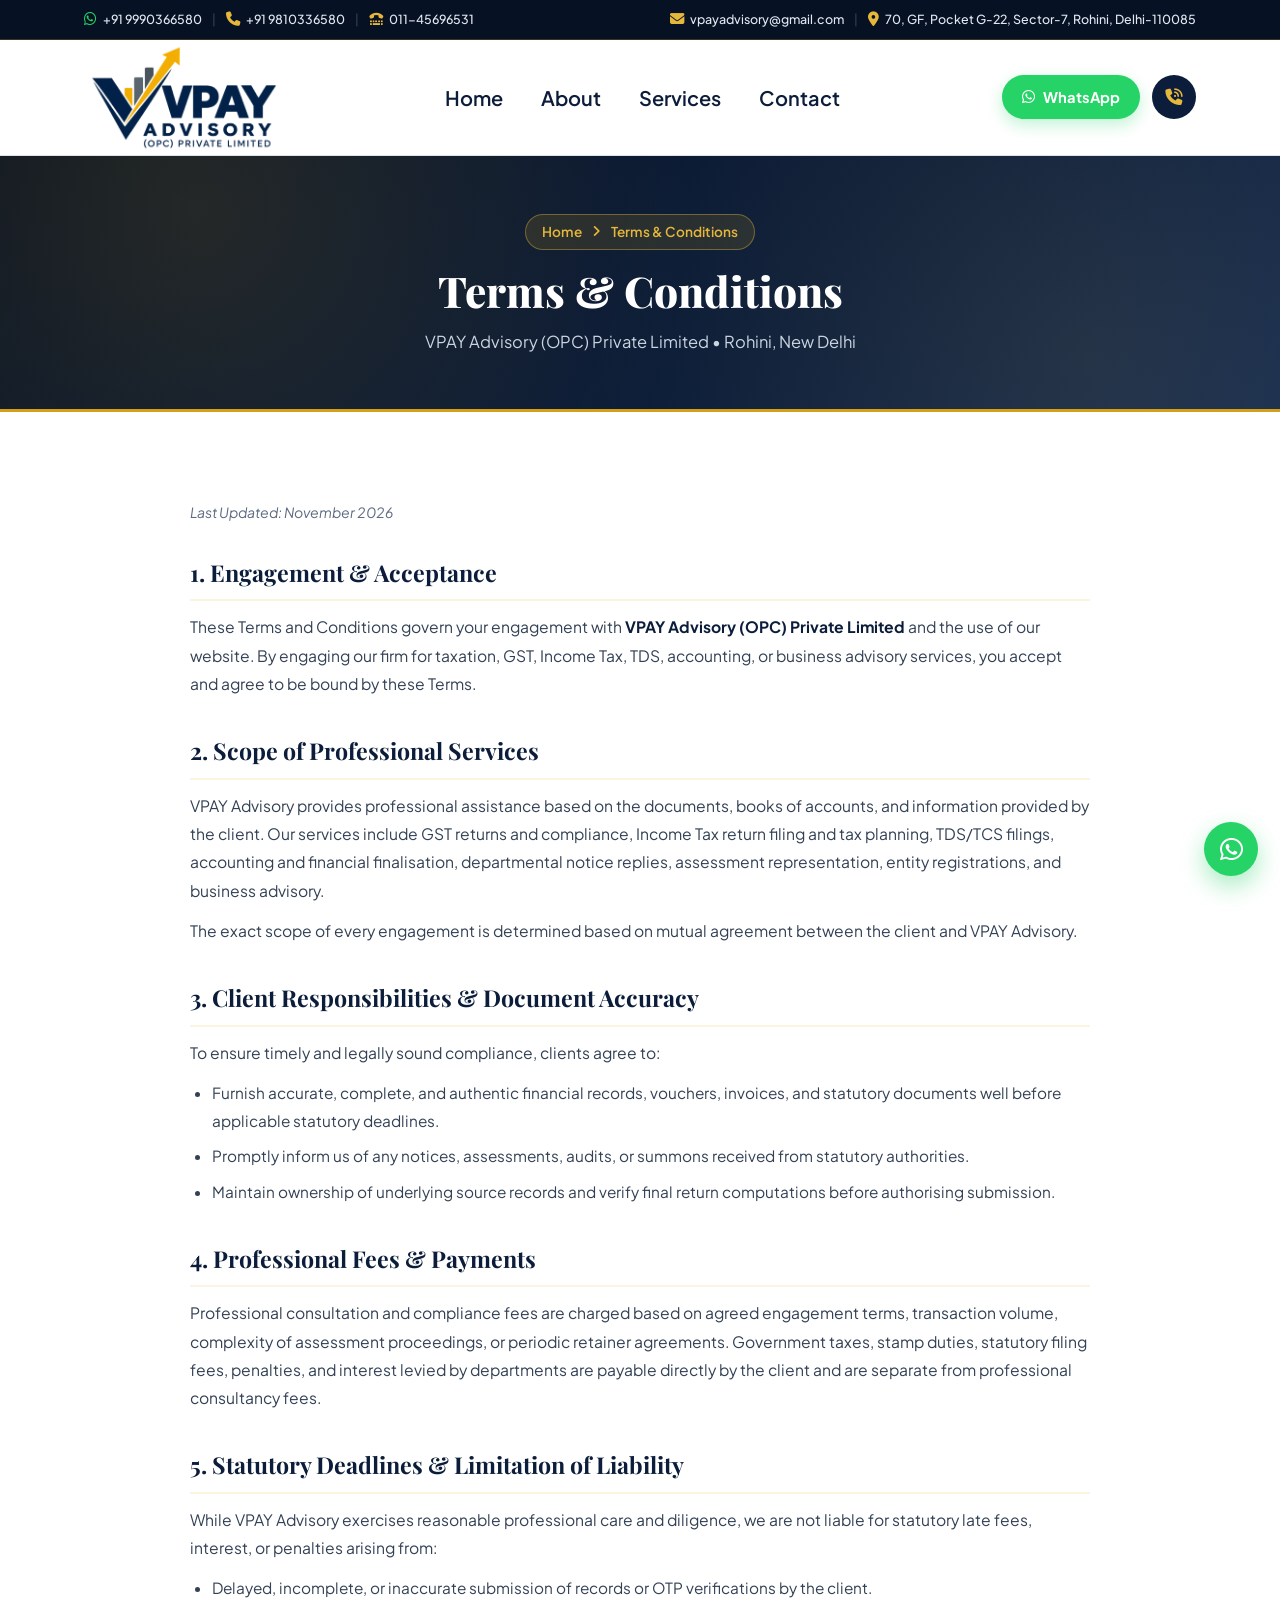
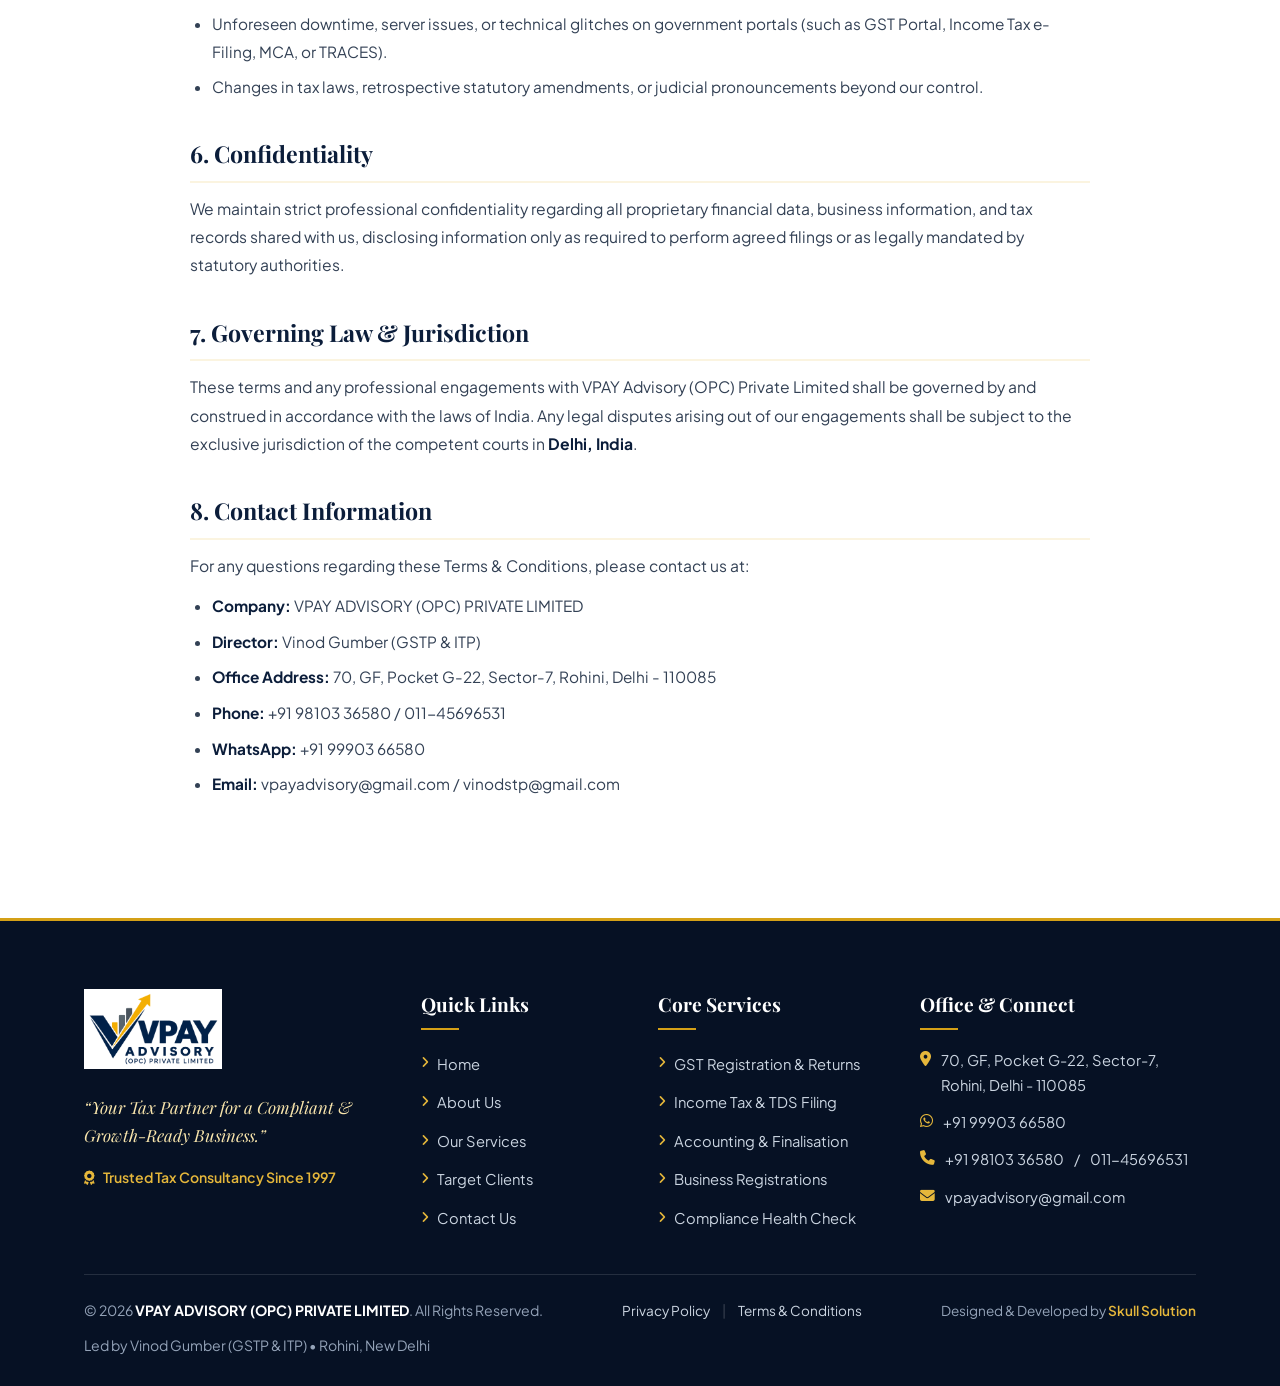
<file: terms.html>
<!DOCTYPE html>
<html lang="en">
<head>
    <meta charset="UTF-8">
    <meta name="viewport" content="width=device-width, initial-scale=1.0">
    <meta name="description" content="Terms & Conditions - VPAY Advisory (OPC) Private Limited. Professional tax consultancy, statutory compliance, and advisory terms.">
    <title>Terms & Conditions | VPAY Advisory (OPC) Private Limited</title>
    <link rel="shortcut icon" href="assets/v-favicon.jpg" type="image/x-icon">

    <!-- Google Fonts: Playfair Display & Plus Jakarta Sans -->
    <link rel="preconnect" href="https://fonts.googleapis.com">
    <link rel="preconnect" href="https://fonts.gstatic.com" crossorigin>
    <link href="https://fonts.googleapis.com/css2?family=Playfair+Display:ital,wght@0,600;0,700;0,800;1,600&family=Plus+Jakarta+Sans:wght@400;500;600;700;800&display=swap" rel="stylesheet">

    <!-- Font Awesome Icons -->
    <link rel="stylesheet" href="https://cdnjs.cloudflare.com/ajax/libs/font-awesome/6.5.2/css/all.min.css" crossorigin="anonymous" referrerpolicy="no-referrer" />

    <!-- Animate.css -->
    <link rel="stylesheet" href="https://cdnjs.cloudflare.com/ajax/libs/animate.css/4.1.1/animate.min.css" />

    <!-- Project Stylesheets -->
    <link rel="stylesheet" href="style/style.css">
    <link rel="stylesheet" href="style/responsive.css">
</head>
<body>

    <!-- ================= TOPBAR ================= -->
    <div class="topbar" id="top">
        <div class="container topbar-inner">
            <div class="topbar-left">
                <a href="https://wa.me/919990366580" target="_blank" rel="noopener noreferrer" class="topbar-link" title="WhatsApp Us">
                    <i class="fa-brands fa-whatsapp"></i>
                    <span>+91 9990366580</span>
                </a>
                <span class="topbar-sep">|</span>
                <a href="tel:+919810336580" class="topbar-link" title="Call Mobile">
                    <i class="fa-solid fa-phone"></i>
                    <span>+91 9810336580</span>
                </a>
                <span class="topbar-sep">|</span>
                <a href="tel:01145696531" class="topbar-link" title="Call Office Landline">
                    <i class="fa-solid fa-tty"></i>
                    <span>011-45696531</span>
                </a>
            </div>

            <div class="topbar-right">
                <a href="mailto:vpayadvisory@gmail.com" class="topbar-link" title="Email VPAY Advisory">
                    <i class="fa-solid fa-envelope"></i>
                    <span>vpayadvisory@gmail.com</span>
                </a>
                <span class="topbar-sep">|</span>
                <a href="mailto:vinodstp@gmail.com" class="topbar-link topbar-email-alt" title="Email Vinod Gumber">
                    <i class="fa-regular fa-envelope"></i>
                    <span>vinodstp@gmail.com</span>
                </a>
                <span class="topbar-sep topbar-loc-sep">|</span>
                <a href="https://maps.app.goo.gl/ZeMpQtfTUURZ7Gvc9" target="_blank" rel="noopener noreferrer" class="topbar-link topbar-location" title="View Office Location on Google Maps">
                    <i class="fa-solid fa-location-dot"></i>
                    <span>70, GF, Pocket G-22, Sector-7, Rohini, Delhi-110085</span>
                </a>
            </div>
        </div>
    </div>

    <!-- ================= NAVBAR ================= -->
    <header class="navbar-wrapper" id="navbar">
        <div class="container navbar-inner">
            <a href="index.html" class="brand-logo" aria-label="VPAY Advisory Home">
                <img src="assets/vpay-logo.png" alt="VPAY Advisory (OPC) Private Limited Logo">
            </a>

            <nav class="nav-menu" id="navMenu" aria-label="Primary Navigation">
                <ul class="nav-links">
                    <li><a href="index.html" class="nav-link">Home</a></li>
                    <li><a href="about.html" class="nav-link">About</a></li>
                    <li><a href="services.html" class="nav-link">Services</a></li>
                    <li><a href="contact.html" class="nav-link">Contact</a></li>
                </ul>
                <div class="nav-mobile-actions">
                    <a href="https://wa.me/919990366580" target="_blank" rel="noopener noreferrer" class="btn-whatsapp">
                        <i class="fa-brands fa-whatsapp"></i>
                        <span>WhatsApp</span>
                    </a>
                    <a href="tel:+919810336580" class="btn-call-icon" aria-label="Call +91 9810336580" title="Call +91 9810336580">
                        <i class="fa-solid fa-phone-volume"></i>
                    </a>
                </div>
            </nav>

            <div class="nav-actions">
                <a href="https://wa.me/919990366580" target="_blank" rel="noopener noreferrer" class="btn-whatsapp">
                    <i class="fa-brands fa-whatsapp"></i>
                    <span>WhatsApp</span>
                </a>
                <a href="tel:+919810336580" class="btn-call-icon" aria-label="Call +91 9810336580" title="Call +91 9810336580">
                    <i class="fa-solid fa-phone-volume"></i>
                </a>
                <button class="hamburger" id="hamburgerBtn" aria-label="Toggle Menu" aria-expanded="false">
                    <i class="fa-solid fa-bars"></i>
                </button>
            </div>
        </div>
    </header>

    <main>
        <!-- ================= PAGE BANNER ================= -->
        <section class="page-banner-section">
            <div class="hero-bg-pattern"></div>
            <div class="container">
                <div class="page-banner-inner">
                    <div class="page-breadcrumb animate__animated animate__fadeInUp">
                        <a href="index.html">Home</a>
                        <i class="fa-solid fa-angle-right"></i>
                        <span>Terms &amp; Conditions</span>
                    </div>
                    <h1 class="page-banner-title animate__animated animate__fadeInUp">Terms &amp; Conditions</h1>
                    <p class="page-banner-desc animate__animated animate__fadeInUp">
                        VPAY Advisory (OPC) Private Limited &bull; Rohini, New Delhi
                    </p>
                </div>
            </div>
        </section>

        <!-- ================= SIMPLE CONTENT SECTION ================= -->
        <section class="legal-content-section section-padding">
            <div class="container">
                <div class="legal-content-wrap">
                    <p class="legal-updated">Last Updated: November 2026</p>

                    <div class="legal-block">
                        <h2>1. Engagement &amp; Acceptance</h2>
                        <p>
                            These Terms and Conditions govern your engagement with <strong>VPAY Advisory (OPC) Private Limited</strong> and the use of our website. By engaging our firm for taxation, GST, Income Tax, TDS, accounting, or business advisory services, you accept and agree to be bound by these Terms.
                        </p>
                    </div>

                    <div class="legal-block">
                        <h2>2. Scope of Professional Services</h2>
                        <p>
                            VPAY Advisory provides professional assistance based on the documents, books of accounts, and information provided by the client. Our services include GST returns and compliance, Income Tax return filing and tax planning, TDS/TCS filings, accounting and financial finalisation, departmental notice replies, assessment representation, entity registrations, and business advisory.
                        </p>
                        <p>
                            The exact scope of every engagement is determined based on mutual agreement between the client and VPAY Advisory.
                        </p>
                    </div>

                    <div class="legal-block">
                        <h2>3. Client Responsibilities &amp; Document Accuracy</h2>
                        <p>To ensure timely and legally sound compliance, clients agree to:</p>
                        <ul>
                            <li>Furnish accurate, complete, and authentic financial records, vouchers, invoices, and statutory documents well before applicable statutory deadlines.</li>
                            <li>Promptly inform us of any notices, assessments, audits, or summons received from statutory authorities.</li>
                            <li>Maintain ownership of underlying source records and verify final return computations before authorising submission.</li>
                        </ul>
                    </div>

                    <div class="legal-block">
                        <h2>4. Professional Fees &amp; Payments</h2>
                        <p>
                            Professional consultation and compliance fees are charged based on agreed engagement terms, transaction volume, complexity of assessment proceedings, or periodic retainer agreements. Government taxes, stamp duties, statutory filing fees, penalties, and interest levied by departments are payable directly by the client and are separate from professional consultancy fees.
                        </p>
                    </div>

                    <div class="legal-block">
                        <h2>5. Statutory Deadlines &amp; Limitation of Liability</h2>
                        <p>
                            While VPAY Advisory exercises reasonable professional care and diligence, we are not liable for statutory late fees, interest, or penalties arising from:
                        </p>
                        <ul>
                            <li>Delayed, incomplete, or inaccurate submission of records or OTP verifications by the client.</li>
                            <li>Unforeseen downtime, server issues, or technical glitches on government portals (such as GST Portal, Income Tax e-Filing, MCA, or TRACES).</li>
                            <li>Changes in tax laws, retrospective statutory amendments, or judicial pronouncements beyond our control.</li>
                        </ul>
                    </div>

                    <div class="legal-block">
                        <h2>6. Confidentiality</h2>
                        <p>
                            We maintain strict professional confidentiality regarding all proprietary financial data, business information, and tax records shared with us, disclosing information only as required to perform agreed filings or as legally mandated by statutory authorities.
                        </p>
                    </div>

                    <div class="legal-block">
                        <h2>7. Governing Law &amp; Jurisdiction</h2>
                        <p>
                            These terms and any professional engagements with VPAY Advisory (OPC) Private Limited shall be governed by and construed in accordance with the laws of India. Any legal disputes arising out of our engagements shall be subject to the exclusive jurisdiction of the competent courts in <strong>Delhi, India</strong>.
                        </p>
                    </div>

                    <div class="legal-block">
                        <h2>8. Contact Information</h2>
                        <p>For any questions regarding these Terms &amp; Conditions, please contact us at:</p>
                        <ul>
                            <li><strong>Company:</strong> VPAY ADVISORY (OPC) PRIVATE LIMITED</li>
                            <li><strong>Director:</strong> Vinod Gumber (GSTP &amp; ITP)</li>
                            <li><strong>Office Address:</strong> 70, GF, Pocket G-22, Sector-7, Rohini, Delhi - 110085</li>
                            <li><strong>Phone:</strong> +91 98103 36580 / 011-45696531</li>
                            <li><strong>WhatsApp:</strong> +91 99903 66580</li>
                            <li><strong>Email:</strong> vpayadvisory@gmail.com / vinodstp@gmail.com</li>
                        </ul>
                    </div>
                </div>
            </div>
        </section>
    </main>

    <!-- ================= FOOTER ================= -->
    <footer class="footer">
        <div class="container">
            <div class="footer-grid">
                <div class="footer-brand">
                    <div class="footer-logo-box">
                        <img src="assets/vpay-logo.png" alt="VPAY Advisory Logo">
                    </div>
                    <p class="footer-tagline">
                        “Your Tax Partner for a Compliant &amp; Growth-Ready Business.”
                    </p>
                    <p class="footer-trust">
                        <i class="fa-solid fa-award"></i> Trusted Tax Consultancy Since 1997
                    </p>
                </div>

                <div class="footer-col">
                    <h4>Quick Links</h4>
                    <ul class="footer-links">
                        <li><a href="index.html"><i class="fa-solid fa-angle-right"></i> Home</a></li>
                        <li><a href="about.html"><i class="fa-solid fa-angle-right"></i> About Us</a></li>
                        <li><a href="services.html"><i class="fa-solid fa-angle-right"></i> Our Services</a></li>
                        <li><a href="index.html#clients"><i class="fa-solid fa-angle-right"></i> Target Clients</a></li>
                        <li><a href="contact.html"><i class="fa-solid fa-angle-right"></i> Contact Us</a></li>
                    </ul>
                </div>

                <div class="footer-col">
                    <h4>Core Services</h4>
                    <ul class="footer-links">
                        <li><a href="services.html"><i class="fa-solid fa-angle-right"></i> GST Registration &amp; Returns</a></li>
                        <li><a href="services.html"><i class="fa-solid fa-angle-right"></i> Income Tax &amp; TDS Filing</a></li>
                        <li><a href="services.html"><i class="fa-solid fa-angle-right"></i> Accounting &amp; Finalisation</a></li>
                        <li><a href="services.html"><i class="fa-solid fa-angle-right"></i> Business Registrations</a></li>
                        <li><a href="services.html"><i class="fa-solid fa-angle-right"></i> Compliance Health Check</a></li>
                    </ul>
                </div>

                <div class="footer-col">
                    <h4>Office &amp; Connect</h4>
                    <ul class="footer-contact-list">
                        <li>
                            <i class="fa-solid fa-location-dot"></i>
                            <a href="https://maps.app.goo.gl/ZeMpQtfTUURZ7Gvc9" target="_blank" rel="noopener noreferrer">
                                70, GF, Pocket G-22, Sector-7, Rohini, Delhi - 110085
                            </a>
                        </li>
                        <li>
                            <i class="fa-brands fa-whatsapp"></i>
                            <a href="https://wa.me/919990366580" target="_blank" rel="noopener noreferrer">+91 99903 66580</a>
                        </li>
                        <li>
                            <i class="fa-solid fa-phone"></i>
                            <a href="tel:+919810336580">+91 98103 36580</a> / <a href="tel:01145696531">011-45696531</a>
                        </li>
                        <li>
                            <i class="fa-solid fa-envelope"></i>
                            <a href="mailto:vpayadvisory@gmail.com">vpayadvisory@gmail.com</a>
                        </li>
                    </ul>
                </div>
            </div>

            <div class="footer-bottom">
                <p>&copy; <span id="currentYear">2026</span> <strong>VPAY ADVISORY (OPC) PRIVATE LIMITED</strong>. All Rights Reserved.</p>
                <div class="footer-legal-links">
                    <a href="privacy.html">Privacy Policy</a>
                    <span class="footer-legal-sep">|</span>
                    <a href="terms.html">Terms &amp; Conditions</a>
                </div>
                <p class="footer-credits">Designed &amp; Developed by <a href="https://skullsolution.com" target="_blank" rel="noopener noreferrer">Skull Solution</a></p>
                <p class="footer-director">Led by Vinod Gumber (GSTP &amp; ITP) &bull; Rohini, New Delhi</p>
            </div>
        </div>
    </footer>

    <!-- Back to Top & Floating WhatsApp -->
    <a href="https://wa.me/919990366580" target="_blank" rel="noopener noreferrer" class="floating-whatsapp" aria-label="Chat on WhatsApp" title="Chat on WhatsApp">
        <i class="fa-brands fa-whatsapp"></i>
    </a>
    <button id="backToTop" class="back-to-top" aria-label="Back to Top" title="Back to Top">
        <i class="fa-solid fa-chevron-up"></i>
    </button>

    <script src="script/script.js"></script>
</body>
</html>
</file>
<file: style/style.css>
/* ==========================================================================
   VPAY ADVISORY (OPC) PRIVATE LIMITED - MAIN STYLESHEET
   Palette: Dark Navy Blue, Gold, White
   Style: Classic, Elegant, Premium, Clean & Professional
   ========================================================================== */

:root {
    --navy-950: #061124;
    --navy-900: #0b1d3a;
    --navy-800: #122a52;
    --navy-700: #1c3b6e;
    --gold-500: #d4a017;
    --gold-400: #e5b73b;
    --gold-600: #b38309;
    --gold-100: #fbf4e0;
    --gold-50: #fdfaf2;
    --white: #ffffff;
    --off-white: #f7f9fc;
    --slate-100: #eef2f7;
    --slate-200: #dce3ee;
    --slate-500: #5c6b80;
    --slate-700: #334155;
    --text-dark: #0f172a;
    --whatsapp: #25d366;
    --whatsapp-dark: #1ebe57;

    --font-heading: 'Playfair Display', Georgia, serif;
    --font-body: 'Plus Jakarta Sans', -apple-system, BlinkMacSystemFont, 'Segoe UI', sans-serif;

    --shadow-sm: 0 4px 14px rgba(11, 29, 58, 0.06);
    --shadow-md: 0 12px 30px rgba(11, 29, 58, 0.1);
    --shadow-lg: 0 20px 50px rgba(6, 17, 36, 0.22);
    --radius-sm: 8px;
    --radius-md: 14px;
    --radius-lg: 20px;
    --transition: all 0.3s cubic-bezier(0.25, 0.8, 0.25, 1);
}

/* Reset & Base */
*,
*::before,
*::after {
    box-sizing: border-box;
    margin: 0;
    padding: 0;
}

html {
    scroll-behavior: smooth;
    font-size: 16px;
}

body {
    font-family: var(--font-body);
    color: var(--text-dark);
    background-color: var(--white);
    line-height: 1.65;
    overflow-x: hidden;
    -webkit-font-smoothing: antialiased;
}
::-webkit-scrollbar {
    width: 3.5px;
}

::-webkit-scrollbar-track {
    background: #ffffff;
}

::-webkit-scrollbar-thumb {
    background: #061124;
    border-radius: 10px;
}

::-webkit-scrollbar-thumb:hover {
    background: #061124de;
}
img {
    max-width: 100%;
    height: auto;
    display: block;
}

a {
    color: inherit;
    text-decoration: none;
    transition: var(--transition);
}

ul {
    list-style: none;
}

.container {
    width: 100%;
    max-width: 1320px;
    margin: 0 auto;
    padding: 0 24px;
}

.section-padding {
    padding: 88px 0;
}

.text-center {
    text-align: center;
}

/* Scroll Reveal Helper (used with Animate.css animate__fadeInUp) */
.reveal-pending {
    opacity: 0;
}

/* Shared Section Typography */
.section-header {
    max-width: 760px;
    margin: 0 auto 52px;
}

.section-eyebrow {
    display: inline-flex;
    align-items: center;
    gap: 8px;
    font-size: 0.82rem;
    font-weight: 700;
    text-transform: uppercase;
    letter-spacing: 1.8px;
    color: var(--gold-600);
    /* background-color: var(--gold-100); */
    /* border: 1px solid rgba(212, 160, 23, 0.35); */
    padding: 6px 16px;
    border-radius: 50px;
    margin-bottom: 14px;
}

.section-title {
    font-family: var(--font-heading);
    font-size: 2.5rem;
    font-weight: 700;
    color: var(--navy-900);
    line-height: 1.2;
    margin-bottom: 14px;
}

.section-desc {
    color: var(--slate-500);
    font-size: 1.04rem;
}

/* Buttons */
.btn-primary-gold {
    display: inline-flex;
    align-items: center;
    justify-content: center;
    gap: 10px;
    background: linear-gradient(135deg, var(--gold-400), var(--gold-500));
    color: #fff;
    font-weight: 700;
    font-size: 0.96rem;
    padding: 14px 28px;
    border-radius: var(--radius-sm);
    border: 1px solid var(--gold-400);
    box-shadow: 0 8px 20px rgba(212, 160, 23, 0.28);
    cursor: pointer;
    transition: var(--transition);
}

.btn-primary-gold:hover {
    background: linear-gradient(135deg, #f0c54d, var(--gold-400));
    transform: translateY(-2px);
    box-shadow: 0 12px 26px rgba(212, 160, 23, 0.38);
}

.btn-outline-light {
    display: inline-flex;
    align-items: center;
    justify-content: center;
    gap: 10px;
    background: transparent;
    color: var(--white);
    font-weight: 600;
    font-size: 0.96rem;
    padding: 14px 26px;
    border-radius: var(--radius-sm);
    border: 1.5px solid rgba(255, 255, 255, 0.4);
    cursor: pointer;
    transition: var(--transition);
}

.btn-outline-light:hover {
    border-color: var(--gold-400);
    color: var(--gold-400);
    background: rgba(255, 255, 255, 0.06);
    transform: translateY(-2px);
}

.btn-navy-outline {
    display: inline-flex;
    align-items: center;
    justify-content: center;
    gap: 10px;
    background: transparent;
    color: var(--navy-900);
    font-weight: 700;
    font-size: 0.96rem;
    padding: 14px 24px;
    border-radius: var(--radius-sm);
    border: 1.5px solid var(--navy-900);
    cursor: pointer;
    transition: var(--transition);
}

.btn-navy-outline:hover {
    background: var(--navy-900);
    color: var(--white);
}

/* ==========================================================================
   1. TOPBAR
   ========================================================================== */
.topbar {
    background-color: var(--navy-950);
    color: #e2e8f0;
    font-size: 0.83rem;
    border-bottom: 1px solid rgba(212, 160, 23, 0.25);
    padding: 9px 0;
}

.topbar-inner {
    display: flex;
    align-items: center;
    justify-content: space-between;
    gap: 16px;
    flex-wrap: wrap;
}

.topbar-left,
.topbar-right {
    display: flex;
    align-items: center;
    flex-wrap: wrap;
    gap: 10px;
}

.topbar-link {
    display: inline-flex;
    align-items: center;
    gap: 6px;
    color: #e2e8f0;
    font-weight: 500;
}

.topbar-link i {
    color: var(--gold-400);
    font-size: 0.9rem;
}

.topbar-link .fa-whatsapp {
    color: var(--whatsapp);
}

.topbar-link:hover {
    color: var(--gold-400);
}

.topbar-sep {
    color: rgba(255, 255, 255, 0.22);
    user-select: none;
}

/* ==========================================================================
   2. NAVBAR
   ========================================================================== */
.navbar-wrapper {
    position: sticky;
    top: 0;
    z-index: 1000;
    background-color: rgba(255, 255, 255, 0.97);
    backdrop-filter: blur(10px);
    border-bottom: 1px solid var(--slate-200);
    transition: var(--transition);
}

.navbar-wrapper.scrolled {
    box-shadow: 0 8px 24px rgba(11, 29, 58, 0.1);
}

.navbar-inner {
    display: flex;
    align-items: center;
    justify-content: space-between;
    /* height: 82px; */
    gap: 24px;
}

.brand-logo img {
    height: 115px;
    width: auto;
    object-fit: contain;
}

.nav-menu {
    display: flex;
    align-items: center;
}

.nav-links {
    display: flex;
    align-items: center;
    gap: 34px;
}

.nav-link {
    position: relative;
    font-weight: 600;
    font-size: 20px;
    color: var(--navy-900);
    padding: 8px 2px;
}

.nav-link::after {
    content: "";
    position: absolute;
    left: 0;
    bottom: 0;
    width: 0;
    height: 2.5px;
    background: linear-gradient(90deg, var(--gold-500), var(--gold-400));
    transition: width 0.3s ease;
    border-radius: 2px;
}

.nav-link:hover,
.nav-link.active {
    color: var(--navy-700);
}

.nav-link:hover::after,
.nav-link.active::after {
    width: 100%;
}

.nav-actions {
    display: flex;
    align-items: center;
    gap: 12px;
}

.nav-mobile-actions {
    display: none;
}

.btn-whatsapp {
    display: inline-flex;
    align-items: center;
    gap: 8px;
    background-color: var(--whatsapp);
    color: var(--white);
    font-weight: 700;
    font-size: 0.92rem;
    padding: 10px 20px;
    border-radius: 50px;
    box-shadow: 0 6px 16px rgba(37, 211, 102, 0.28);
}

.btn-whatsapp:hover {
    background-color: var(--whatsapp-dark);
    transform: translateY(-2px);
}

.btn-call-icon {
    display: inline-flex;
    align-items: center;
    justify-content: center;
    width: 44px;
    height: 44px;
    border-radius: 50%;
    background-color: var(--navy-900);
    color: var(--gold-400);
    /* border: 1.5px solid var(--gold-500); */
    font-size: 1.05rem;
}

.btn-call-icon:hover {
    background-color: var(--gold-500);
    color: var(--navy-950);
    transform: translateY(-2px);
}

.hamburger {
    display: none;
    align-items: center;
    justify-content: center;
    width: 54px;
    height: 54px;
    border-radius: var(--radius-sm);
    /* background-color: var(--off-white); */
    /* border: 1px solid var(--slate-200); */
    border: 0;
    background-color: transparent;
    color: var(--navy-900);
    font-size: 1.25rem;
    cursor: pointer;
}

/* ==========================================================================
   3. HERO & CLIENT BANNER SECTION
   ========================================================================== */
.hero-section {
    position: relative;
    background: linear-gradient(135deg, var(--navy-950) 0%, var(--navy-900) 58%, var(--navy-800) 100%);
    color: var(--white);
    padding: 68px 0 84px;
    overflow: hidden;
}

.hero-bg-pattern {
    position: absolute;
    inset: 0;
    background-image:
        radial-gradient(circle at 15% 20%, rgba(212, 160, 23, 0.14) 0%, transparent 45%),
        radial-gradient(circle at 85% 80%, rgba(229, 183, 59, 0.1) 0%, transparent 45%);
    pointer-events: none;
}

.hero-grid {
    position: relative;
    z-index: 2;
    display: grid;
    grid-template-columns: 1.02fr 1.12fr;
    align-items: center;
    gap: 44px;
}

.hero-badge {
    display: inline-flex;
    align-items: center;
    gap: 9px;
    /* background: rgba(212, 160, 23, 0.16); */
    /* border: 1px solid rgba(229, 183, 59, 0.55); */
    color: var(--gold-400);
    font-weight: 700;
    font-size: 0.88rem;
    letter-spacing: 0.6px;
    padding: 8px 0px;
    border-radius: 50px;
    margin-bottom: 20px;
}

.hero-title {
    font-family: var(--font-heading);
    font-size: 3.15rem;
    font-weight: 800;
    line-height: 1.12;
    letter-spacing: 0.5px;
    color: var(--white);
    margin-bottom: 14px;
}

.hero-subtitle-legal {
    display: block;
    font-family: var(--font-body);
    font-size: 1.12rem;
    font-weight: 600;
    letter-spacing: 3px;
    color: var(--gold-400);
    margin-top: 8px;
}

.hero-tagline {
    font-family: var(--font-heading);
    font-style: italic;
    font-size: 1.32rem;
    color: #f8e5ac;
    margin-bottom: 16px;
    padding-left: 16px;
    border-left: 3px solid var(--gold-400);
}

.hero-lead {
    color: #cbd5e1;
    font-size: 1rem;
    max-width: 580px;
    margin-bottom: 28px;
}

.hero-lead strong {
    color: var(--white);
}

.hero-cta-group {
    display: flex;
    align-items: center;
    flex-wrap: wrap;
    gap: 14px;
    margin-bottom: 34px;
}

.hero-highlights {
    display: grid;
    grid-template-columns: repeat(3, 1fr);
    gap: 14px;
    padding-top: 22px;
    border-top: 1px solid rgba(255, 255, 255, 0.14);
}

.hero-highlight-item {
    display: flex;
    align-items: center;
    gap: 11px;
}

.hero-highlight-item i {
    width: 38px;
    height: 38px;
    border-radius: 10px;
    /* background: rgba(212, 160, 23, 0.16); */
    /* border: 1px solid rgba(229, 183, 59, 0.35); */
    color: var(--gold-400);
    display: inline-flex;
    align-items: center;
    justify-content: center;
    font-size: 1rem;
    flex-shrink: 0;
}

.hero-highlight-item strong {
    display: block;
    font-size: 0.92rem;
    color: var(--white);
    line-height: 1.2;
}

.hero-highlight-item span {
    font-size: 0.78rem;
    color: #94a3b8;
}

/* Client Banner Showcase */
.hero-banner-wrap {
    display: flex;
    flex-direction: column;
    gap: 14px;
}

.banner-frame {
    position: relative;
    /* border-radius: var(--radius-lg); */
    padding: 7px;
    /* background: linear-gradient(135deg, var(--gold-400), rgba(212, 160, 23, 0.35), var(--gold-500)); */
    /* box-shadow: var(--shadow-lg); */
}

.banner-img {
    width: 100%;
    border-radius: 14px;
    object-fit: cover;
}

.banner-caption-strip {
    display: flex;
    align-items: center;
    justify-content: center;
    flex-wrap: wrap;
    gap: 20px;
    /* background: rgba(255, 255, 255, 0.07); */
    /* border: 1px solid rgba(229, 183, 59, 0.3); */
    border-radius: 50px;
    padding: 10px 20px;
    font-size: 0.88rem;
    font-weight: 600;
    color: #f8fafc;
}

.banner-caption-strip span {
    display: inline-flex;
    align-items: center;
    gap: 7px;
}

.banner-caption-strip i {
    color: var(--gold-400);
}

/* ==========================================================================
   4. PROFILE TRUST STRIP
   ========================================================================== */
.profile-strip-section {
    background-color: var(--off-white);
    padding: 36px 0;
    border-bottom: 1px solid var(--slate-200);
}

.profile-strip-grid {
    display: grid;
    grid-template-columns: repeat(4, 1fr);
    gap: 20px;
}

.profile-stat-card {
    display: flex;
    align-items: center;
    gap: 15px;
    background: var(--white);
    padding: 20px;
    border-radius: var(--radius-md);
    border: 1px solid var(--slate-200);
    /* border-left: 4px solid var(--gold-500); */
    box-shadow: var(--shadow-sm);
}

.stat-icon {
    width: 48px;
    height: 48px;
    border-radius: 12px;
    background: var(--navy-900);
    color: var(--gold-400);
    display: flex;
    align-items: center;
    justify-content: center;
    font-size: 1.2rem;
    flex-shrink: 0;
}

.stat-label {
    display: block;
    font-size: 0.76rem;
    text-transform: uppercase;
    letter-spacing: 0.8px;
    font-weight: 700;
    color: var(--gold-600);
    margin-bottom: 3px;
}

.stat-info h3 {
    font-size: 0.96rem;
    font-weight: 700;
    color: var(--navy-900);
    line-height: 1.3;
}

/* ==========================================================================
   5. ABOUT US SECTION
   ========================================================================== */
.about-section {
    background-color: var(--white);
}

.about-grid {
    display: grid;
    grid-template-columns: 0.92fr 1.18fr;
    align-items: center;
    gap: 54px;
}

.director-showcase {
    max-width: 400px;
    margin: 0 auto;
    text-align: center;
}

.director-photo-wrap {
    margin-bottom: 22px;
}

.director-photo {
    width: 100%;
    height: auto;
    border-radius: var(--radius-md);
    box-shadow: var(--shadow-md);
    object-fit: cover;
}

.director-info-below {
    text-align: center;
}

.legacy-pill {
    display: inline-flex;
    align-items: center;
    gap: 6px;
    background: linear-gradient(135deg, var(--gold-400), var(--gold-500));
    color: var(--navy-950);
    font-size: 0.8rem;
    font-weight: 800;
    padding: 6px 14px;
    border-radius: 50px;
    margin-bottom: 12px;
}

.director-info-below h3 {
    font-family: var(--font-heading);
    font-size: 1.9rem;
    color: var(--navy-900);
    margin-bottom: 4px;
}

.director-role {
    color: var(--gold-600);
    font-weight: 700;
    font-size: 0.95rem;
    letter-spacing: 0.8px;
    text-transform: uppercase;
    margin-bottom: 6px;
}

.director-credentials {
    color: var(--slate-700);
    font-size: 0.96rem;
    font-weight: 500;
}

.director-divider {
    height: 1px;
    background: linear-gradient(90deg, transparent, rgba(212, 160, 23, 0.65), transparent);
    margin: 18px 0;
}

.director-meta-list {
    text-align: left;
    display: flex;
    flex-direction: column;
    gap: 12px;
}

.director-meta-list li {
    display: flex;
    align-items: flex-start;
    gap: 12px;
    font-size: 0.93rem;
    color: var(--slate-700);
}

.director-meta-list li i {
    color: var(--gold-600);
    margin-top: 4px;
    flex-shrink: 0;
}

.about-content-col .section-title {
    margin-bottom: 20px;
}

.about-paragraph {
    color: var(--slate-700);
    margin-bottom: 15px;
    font-size: 1.02rem;
}

.about-paragraph strong {
    color: var(--navy-900);
}

.mission-box {
    display: flex;
    align-items: flex-start;
    gap: 16px;
    background: var(--gold-50);
    border: 1px solid rgba(212, 160, 23, 0.45);
    /* border-left: 5px solid var(--gold-500); */
    border-radius: var(--radius-md);
    padding: 20px 22px;
    margin: 24px 0 26px;
}

.mission-icon {
    /* width: 44px;
    height: 44px; */
    border-radius: 10px;
    /* background: var(--navy-900); */
    color: var(--gold-400);
    display: flex;
    align-items: center;
    justify-content: center;
    font-size: 1.15rem;
    flex-shrink: 0;
}

.mission-box h4 {
    font-family: var(--font-heading);
    color: var(--navy-900);
    font-size: 1.2rem;
    margin-bottom: 4px;
}

.mission-box p {
    color: var(--slate-700);
    font-size: 0.98rem;
}

.mission-vision-wrapper {
    display: flex;
    flex-direction: column;
    gap: 16px;
    margin: 22px 0 24px;
}

.mission-vision-wrapper .mission-box {
    margin: 0;
}

.pillar-link {
    background: var(--navy-900);
    color: var(--white);
    border-color: var(--navy-900);
    transition: var(--transition);
}

.pillar-link i {
    color: var(--gold-400);
    transition: transform 0.25s ease;
}

.pillar-link:hover {
    background: var(--gold-500);
    color: var(--navy-950);
    border-color: var(--gold-500);
}

.pillar-link:hover i {
    color: var(--navy-950);
    transform: translateX(4px);
}

.about-pillars {
    display: flex;
    flex-wrap: wrap;
    gap: 14px;
}

.pillar-item {
    display: inline-flex;
    align-items: center;
    gap: 9px;
    background: var(--off-white);
    border: 1px solid var(--slate-200);
    padding: 10px 16px;
    border-radius: 50px;
    font-size: 0.9rem;
    font-weight: 600;
    color: var(--navy-900);
}

.pillar-item i {
    color: var(--gold-600);
}

/* ==========================================================================
   6. SERVICES SECTION
   ========================================================================== */
.services-section {
    background-color: var(--off-white);
    border-top: 1px solid var(--slate-200);
    border-bottom: 1px solid var(--slate-200);
}

.service-filters {
    display: flex;
    align-items: center;
    justify-content: center;
    flex-wrap: wrap;
    gap: 10px;
    margin-bottom: 40px;
}

.filter-btn {
    display: inline-flex;
    align-items: center;
    gap: 8px;
    background: var(--white);
    color: var(--navy-900);
    border: 1px solid var(--slate-200);
    padding: 10px 18px;
    border-radius: 50px;
    font-family: var(--font-body);
    font-size: 0.88rem;
    font-weight: 600;
    cursor: pointer;
    transition: var(--transition);
}

.filter-btn i {
    color: var(--gold-600);
}

.filter-btn:hover {
    border-color: var(--gold-500);
    color: var(--navy-900);
}

.filter-btn.active {
    background: var(--navy-900);
    color: var(--white);
    border-color: var(--navy-900);
    box-shadow: 0 6px 16px rgba(11, 29, 58, 0.18);
}

.filter-btn.active i {
    color: var(--gold-400);
}

.services-grid {
    display: grid;
    grid-template-columns: repeat(3, 1fr);
    gap: 26px;
}

.service-card {
    background: var(--white);
    border: 1px solid var(--slate-200);
    /* border-top: 4px solid var(--navy-900); */
    border-radius: var(--radius-md);
    padding: 28px;
    display: flex;
    flex-direction: column;
    box-shadow: var(--shadow-sm);
    transition: var(--transition);
}

.service-card:hover {
    transform: translateY(-6px);
    border-top-color: var(--gold-500);
    box-shadow: var(--shadow-md);
}

.service-card.hidden-card {
    display: none;
}

.service-card-header {
    display: flex;
    align-items: center;
    gap: 16px;
    padding-bottom: 18px;
    margin-bottom: 18px;
    border-bottom: 1px solid var(--slate-100);
}

.service-logo-badge {
    /* width: 58px;
    height: 58px; */
    border-radius: 14px;
    /* background: linear-gradient(135deg, var(--navy-900), var(--navy-800)); */
    color: var(--gold-400);
    /* border: 1.5px solid rgba(212, 160, 23, 0.55); */
    display: flex;
    align-items: center;
    justify-content: center;
    font-size: 1.5rem;
    flex-shrink: 0;
    /* box-shadow: 0 6px 14px rgba(11, 29, 58, 0.15); */
}

.service-code {
    display: block;
    font-size: 0.74rem;
    font-weight: 700;
    text-transform: uppercase;
    letter-spacing: 1.2px;
    color: var(--gold-600);
    margin-bottom: 3px;
}

.service-heading-group h3 {
    font-family: var(--font-heading);
    font-size: 1.32rem;
    color: var(--navy-900);
    line-height: 1.25;
}

.service-list {
    display: flex;
    flex-direction: column;
    gap: 10px;
    margin-bottom: 24px;
    flex: 1;
}

.service-list li {
    display: flex;
    align-items: flex-start;
    gap: 10px;
    font-size: 0.94rem;
    color: var(--slate-700);
}

.service-list li i {
    color: var(--gold-600);
    font-size: 0.82rem;
    margin-top: 5px;
    flex-shrink: 0;
}

.service-card-footer {
    padding-top: 16px;
    border-top: 1px solid var(--slate-100);
}

.service-cta {
    display: inline-flex;
    align-items: center;
    gap: 8px;
    font-size: 0.92rem;
    font-weight: 700;
    color: var(--navy-900);
}

.service-cta i {
    color: var(--gold-600);
    transition: transform 0.25s ease;
}

.service-cta:hover {
    color: var(--gold-600);
}

.service-cta:hover i {
    transform: translateX(4px);
}

/* Callout Service Card */
.service-cta-card {
    background: linear-gradient(155deg, var(--navy-900) 0%, var(--navy-950) 100%);
    border-top-color: var(--gold-400);
    color: var(--white);
    justify-content: center;
}

.service-cta-inner {
    text-align: center;
    display: flex;
    flex-direction: column;
    align-items: center;
    gap: 16px;
}

.service-logo-badge.gold-badge {
    /* background: linear-gradient(135deg, var(--gold-400), var(--gold-500)); */
    color: #fff;
    /* width: 66px;
    height: 66px; */
    font-size: 1.7rem;
}

.service-cta-inner h3 {
    font-family: var(--font-heading);
    font-size: 1.55rem;
    color: var(--white);
}

.service-cta-inner p {
    color: #cbd5e1;
    font-size: 0.95rem;
}

.cta-card-actions {
    display: flex;
    flex-direction: column;
    width: 100%;
    gap: 12px;
    margin-top: 6px;
}

/* ==========================================================================
   7. TARGET CLIENTS SECTION
   ========================================================================== */
.clients-section {
    background-color: var(--white);
}

.clients-grid {
    display: grid;
    grid-template-columns: repeat(4, 1fr);
    gap: 22px;
}

.client-card {
    background: var(--off-white);
    border: 1px solid var(--slate-200);
    border-radius: var(--radius-md);
    padding: 28px 22px;
    text-align: center;
    transition: var(--transition);
}

.client-card:hover {
    background: var(--navy-900);
    border-color: var(--navy-900);
    transform: translateY(-5px);
    box-shadow: var(--shadow-md);
}

.client-icon {
    width: 60px;
    height: 60px;
    margin: 0 auto 16px;
    border-radius: 50%;
    background: var(--white);
    border: 1.5px solid rgba(212, 160, 23, 0.55);
    color: var(--navy-900);
    display: flex;
    align-items: center;
    justify-content: center;
    font-size: 1.4rem;
    transition: var(--transition);
}

.client-card:hover .client-icon {
    background: var(--gold-500);
    color: var(--navy-950);
    border-color: var(--gold-400);
}

.client-card h3 {
    font-size: 1.02rem;
    font-weight: 700;
    color: var(--navy-900);
    line-height: 1.4;
    transition: var(--transition);
}

.client-card:hover h3 {
    color: var(--white);
}

/* ==========================================================================
   8. CONTACT SECTION
   ========================================================================== */
.contact-section {
    background: linear-gradient(180deg, var(--off-white) 0%, #eef3f9 100%);
    border-top: 1px solid var(--slate-200);
}

.contact-grid {
    display: grid;
    grid-template-columns: 0.95fr 1.15fr;
    gap: 32px;
    align-items: stretch;
}

.contact-map-card {
    background: var(--white);
    border-radius: var(--radius-lg);
    overflow: hidden;
    border: 1px solid var(--slate-200);
    box-shadow: var(--shadow-md);
    display: flex;
    min-height: 100%;
}

.contact-map-full {
    margin-top: 36px;
    width: 100%;
}

.contact-map-full iframe {
    width: 100%;
    height: 420px;
    min-height: 420px;
    border: 0;
    display: block;
}

.contact-map-card iframe {
    width: 100%;
    height: 100%;
    min-height: 450px;
    border: 0;
    display: block;
}

/* ==========================================================================
   INNER PAGE HEADER & ABOUT EXTRA 3 BOXES
   ========================================================================== */
.page-banner-section {
    position: relative;
    background: linear-gradient(135deg, var(--navy-950) 0%, var(--navy-900) 60%, var(--navy-800) 100%);
    color: var(--white);
    padding: 58px 0 54px;
    border-bottom: 3px solid var(--gold-500);
    overflow: hidden;
}

.page-banner-inner {
    position: relative;
    z-index: 2;
    text-align: center;
    max-width: 780px;
    margin: 0 auto;
}

.page-breadcrumb {
    display: inline-flex;
    align-items: center;
    gap: 10px;
    font-size: 0.85rem;
    font-weight: 600;
    color: var(--gold-400);
    background: rgba(212, 160, 23, 0.14);
    border: 1px solid rgba(229, 183, 59, 0.4);
    padding: 6px 16px;
    border-radius: 50px;
    margin-bottom: 16px;
}

.page-breadcrumb a:hover {
    color: var(--white);
}

.page-banner-title {
    font-family: var(--font-heading);
    font-size: 2.65rem;
    font-weight: 800;
    color: var(--white);
    line-height: 1.18;
    margin-bottom: 12px;
}

.page-banner-desc {
    color: #cbd5e1;
    font-size: 1.03rem;
}

.about-more-section {
    background-color: var(--off-white);
    border-top: 1px solid var(--slate-200);
}

.about-more-grid {
    display: grid;
    grid-template-columns: repeat(3, 1fr);
    gap: 26px;
}

.about-more-card {
    background: var(--white);
    border: 1px solid var(--slate-200);
    /* border-top: 4px solid var(--gold-500); */
    border-radius: var(--radius-md);
    padding: 30px 26px;
    box-shadow: var(--shadow-sm);
    transition: var(--transition);
    display: flex;
    flex-direction: column;
}

.about-more-card:hover {
    transform: translateY(-5px);
    box-shadow: var(--shadow-md);
    border-top-color: var(--navy-900);
}

.about-more-icon {
    width: 58px;
    height: 58px;
    border-radius: 14px;
    background: linear-gradient(135deg, var(--navy-900), var(--navy-800));
    color: var(--gold-400);
    border: 1.5px solid rgba(212, 160, 23, 0.55);
    display: flex;
    align-items: center;
    justify-content: center;
    font-size: 1.45rem;
    margin-bottom: 18px;
    box-shadow: 0 6px 14px rgba(11, 29, 58, 0.14);
}

.about-more-card h3 {
    font-family: var(--font-heading);
    font-size: 1.35rem;
    color: var(--navy-900);
    margin-bottom: 10px;
}

.about-more-card p {
    color: var(--slate-500);
    font-size: 0.95rem;
    margin-bottom: 18px;
}

.about-more-list {
    display: flex;
    flex-direction: column;
    gap: 10px;
    padding-top: 16px;
    border-top: 1px solid var(--slate-100);
}

.about-more-list li {
    display: flex;
    align-items: flex-start;
    gap: 10px;
    font-size: 0.93rem;
    font-weight: 500;
    color: var(--slate-700);
}

.about-more-list li i {
    color: var(--gold-600);
    font-size: 0.84rem;
    margin-top: 5px;
    flex-shrink: 0;
}

.contact-info-card {
    background: linear-gradient(160deg, var(--navy-900), var(--navy-950));
    color: var(--white);
    border-radius: var(--radius-lg);
    padding: 34px;
    border: 1px solid rgba(212, 160, 23, 0.35);
    display: flex;
    flex-direction: column;
    justify-content: space-between;
    box-shadow: var(--shadow-md);
}

.contact-card-head {
    padding-bottom: 20px;
    margin-bottom: 22px;
    border-bottom: 1px solid rgba(255, 255, 255, 0.14);
}

.contact-card-head h3 {
    font-family: var(--font-heading);
    font-size: 1.75rem;
    color: var(--white);
    margin-bottom: 4px;
}

.contact-card-head p {
    color: var(--gold-400);
    font-size: 0.9rem;
    font-weight: 600;
    letter-spacing: 0.6px;
}

.contact-items-list {
    display: flex;
    flex-direction: column;
    gap: 16px;
}

.contact-item {
    display: flex;
    align-items: flex-start;
    gap: 14px;
    padding: 10px 12px;
    border-radius: var(--radius-sm);
    background: rgba(255, 255, 255, 0.04);
    border: 1px solid rgba(255, 255, 255, 0.07);
}

a.contact-item:hover {
    background: rgba(212, 160, 23, 0.12);
    border-color: rgba(212, 160, 23, 0.45);
}

.contact-icon {
    width: 42px;
    height: 42px;
    border-radius: 10px;
    background: rgba(212, 160, 23, 0.16);
    color: var(--gold-400);
    display: flex;
    align-items: center;
    justify-content: center;
    font-size: 1.05rem;
    flex-shrink: 0;
}

.contact-icon.whatsapp-ic {
    background: rgba(37, 211, 102, 0.16);
    color: var(--whatsapp);
}

.contact-label {
    display: block;
    font-size: 0.76rem;
    text-transform: uppercase;
    letter-spacing: 0.8px;
    color: #94a3b8;
    margin-bottom: 2px;
}

.contact-item strong,
.contact-sub-link {
    display: block;
    font-size: 0.96rem;
    font-weight: 600;
    color: var(--white);
    word-break: break-word;
}

.contact-sub-link:hover {
    color: var(--gold-400);
}

.contact-socials {
    margin-top: 26px;
    padding-top: 20px;
    border-top: 1px solid rgba(255, 255, 255, 0.14);
}

.socials-heading {
    display: block;
    font-size: 0.85rem;
    font-weight: 600;
    color: #cbd5e1;
    margin-bottom: 12px;
}

.social-links-row {
    display: flex;
    align-items: center;
    flex-wrap: wrap;
    gap: 10px;
}

.social-links-row a {
    width: 40px;
    height: 40px;
    border-radius: 50%;
    background: rgba(255, 255, 255, 0.08);
    border: 1px solid rgba(255, 255, 255, 0.16);
    color: var(--white);
    display: inline-flex;
    align-items: center;
    justify-content: center;
    font-size: 1rem;
}

.social-links-row a:hover {
    background: var(--gold-500);
    color: var(--navy-950);
    border-color: var(--gold-400);
    transform: translateY(-2px);
}

/* Consultation Form Card */
.contact-form-card {
    background: var(--white);
    border-radius: var(--radius-lg);
    padding: 36px;
    border: 1px solid var(--slate-200);
    box-shadow: var(--shadow-md);
}

.contact-form-card h3 {
    font-family: var(--font-heading);
    font-size: 1.75rem;
    color: var(--navy-900);
    margin-bottom: 8px;
}

.form-subtitle {
    color: var(--slate-500);
    font-size: 0.96rem;
    margin-bottom: 24px;
}

.consultation-form {
    display: flex;
    flex-direction: column;
    gap: 18px;
}

.form-row {
    display: grid;
    grid-template-columns: repeat(2, 1fr);
    gap: 18px;
}

.form-group {
    display: flex;
    flex-direction: column;
    gap: 7px;
}

.form-group label {
    font-size: 0.88rem;
    font-weight: 600;
    color: var(--navy-900);
}

.form-group input,
.form-group select,
.form-group textarea {
    width: 100%;
    padding: 12px 14px;
    border-radius: var(--radius-sm);
    border: 1.5px solid var(--slate-200);
    font-family: var(--font-body);
    font-size: 0.95rem;
    color: var(--text-dark);
    background-color: var(--off-white);
    transition: var(--transition);
}

.form-group input:focus,
.form-group select:focus,
.form-group textarea:focus {
    outline: none;
    border-color: var(--gold-500);
    background-color: var(--white);
    box-shadow: 0 0 0 3px rgba(212, 160, 23, 0.16);
}

.form-actions {
    display: flex;
    align-items: center;
    flex-wrap: wrap;
    gap: 14px;
    margin-top: 4px;
}

.form-feedback {
    font-size: 0.9rem;
    font-weight: 600;
    color: var(--navy-800);
    min-height: 20px;
}

/* ==========================================================================
   9. FOOTER
   ========================================================================== */
.footer {
    background-color: var(--navy-950);
    color: #cbd5e1;
    padding: 68px 0 28px;
    border-top: 3px solid var(--gold-500);
}

.footer-grid {
    display: grid;
    grid-template-columns: 1.2fr 0.8fr 0.9fr 1.1fr;
    gap: 36px;
    padding-bottom: 44px;
    border-bottom: 1px solid rgba(255, 255, 255, 0.12);
}

.footer-logo-box {
    display: inline-block;
    background: var(--white);
    /* padding: 10px 16px; */
    /* border-radius: 10px; */
    margin-bottom: 18px;
}

.footer-logo-box img {
    height: 80px;
    width: auto;
}

.footer-tagline {
    font-family: var(--font-heading);
    font-style: italic;
    color: #f8e5ac;
    font-size: 1.05rem;
    margin-bottom: 14px;
}

.footer-trust {
    display: inline-flex;
    align-items: center;
    gap: 8px;
    font-size: 0.88rem;
    font-weight: 600;
    color: var(--gold-400);
}

.footer-col h4 {
    font-family: var(--font-heading);
    color: var(--white);
    font-size: 1.2rem;
    margin-bottom: 18px;
    position: relative;
    padding-bottom: 10px;
}

.footer-col h4::after {
    content: "";
    position: absolute;
    left: 0;
    bottom: 0;
    width: 38px;
    height: 2px;
    background: var(--gold-500);
}

.footer-links {
    display: flex;
    flex-direction: column;
    gap: 11px;
}

.footer-links a {
    display: inline-flex;
    align-items: center;
    gap: 8px;
    font-size: 0.92rem;
    color: #cbd5e1;
}

.footer-links a i {
    color: var(--gold-400);
    font-size: 0.8rem;
}

.footer-links a:hover {
    color: var(--gold-400);
    transform: translateX(4px);
}

.footer-contact-list {
    display: flex;
    flex-direction: column;
    gap: 13px;
    font-size: 0.92rem;
}

.footer-contact-list li {
    display: flex;
    align-items: flex-start;
    gap: 10px;
}

.footer-contact-list li i {
    color: var(--gold-400);
    margin-top: 4px;
    flex-shrink: 0;
}

.footer-contact-list a:hover {
    color: var(--gold-400);
}

.footer-bottom {
    display: flex;
    align-items: center;
    justify-content: space-between;
    flex-wrap: wrap;
    gap: 12px;
    padding-top: 24px;
    font-size: 0.88rem;
    color: #94a3b8;
}

.footer-credits {
    font-size: 0.85rem;
    color: #94a3b8;
}

.footer-credits a {
    color: var(--gold-400);
    font-weight: 600;
    transition: var(--transition);
}

.footer-credits a:hover {
    color: var(--white);
    text-decoration: underline;
}

.footer-legal-links {
    display: flex;
    align-items: center;
    gap: 12px;
}

.footer-legal-links a {
    color: #cbd5e1;
    font-size: 0.85rem;
    transition: var(--transition);
}

.footer-legal-links a:hover {
    color: var(--gold-400);
}

.footer-legal-sep {
    color: rgba(255, 255, 255, 0.2);
}

/* ==========================================================================
   SIMPLE LEGAL / POLICY PAGE CONTENT
   ========================================================================== */
.legal-content-section {
    background-color: var(--white);
}

.legal-content-wrap {
    max-width: 900px;
    margin: 0 auto;
    color: var(--slate-700);
    line-height: 1.8;
}

.legal-block {
    margin-bottom: 32px;
}

.legal-block h2 {
    font-family: var(--font-heading);
    font-size: 1.45rem;
    color: var(--navy-900);
    margin-bottom: 12px;
    border-bottom: 2px solid var(--gold-100);
    padding-bottom: 6px;
}

.legal-block p {
    margin-bottom: 12px;
    font-size: 0.98rem;
}

.legal-block ul {
    list-style: disc;
    margin-left: 22px;
    margin-bottom: 12px;
}

.legal-block ul li {
    margin-bottom: 8px;
    font-size: 0.96rem;
}

.legal-block strong {
    color: var(--navy-900);
}

.legal-updated {
    font-size: 0.88rem;
    color: var(--slate-500);
    font-style: italic;
    margin-bottom: 26px;
}

.footer-bottom strong {
    color: var(--white);
}

/* ==========================================================================
   10. FLOATING ACTION BUTTONS
   ========================================================================== */
.floating-whatsapp {
    position: fixed;
    right: 22px;
    bottom: 24px;
    width: 54px;
    height: 54px;
    border-radius: 50%;
    background: var(--whatsapp);
    color: var(--white);
    display: flex;
    align-items: center;
    justify-content: center;
    font-size: 1.65rem;
    box-shadow: 0 10px 24px rgba(37, 211, 102, 0.4);
    z-index: 950;
}

.floating-whatsapp:hover {
    background: var(--whatsapp-dark);
    transform: scale(1.08);
}

.back-to-top {
    position: fixed;
    right: 24px;
    bottom: 90px;
    width: 44px;
    height: 44px;
    border-radius: 50%;
    background: var(--navy-900);
    color: var(--gold-400);
    border: 1.5px solid var(--gold-500);
    display: flex;
    align-items: center;
    justify-content: center;
    font-size: 1rem;
    cursor: pointer;
    opacity: 0;
    visibility: hidden;
    transition: var(--transition);
    z-index: 940;
}

.back-to-top.show {
    opacity: 1;
    visibility: visible;
}

.back-to-top:hover {
    background: var(--gold-500);
    color: var(--navy-950);
}
</file>
<file: style/responsive.css>
/* ==========================================================================
   VPAY ADVISORY (OPC) PRIVATE LIMITED - RESPONSIVE STYLESHEET
   ========================================================================== */

/* EXTRA EXTRA LARGE DESKTOPS */
@media (max-width: 1800px) {
    .container {
        max-width: 1340px;
    }
}

/* EXTRA LARGE DESKTOPS */
@media (min-width: 1440px) and (max-width: 1799px) {
    .container {
        max-width: 1320px;
    }

    .hero-title {
        font-size: 3.1rem;
    }
}

/* LARGE DESKTOPS */
@media (min-width: 1200px) and (max-width: 1439px) {
    .container {
        max-width: 1160px;
    }

    .topbar {
        font-size: 0.78rem;
    }

    .topbar-email-alt,
    .topbar-email-alt + .topbar-sep {
        display: none;
    }

    .hero-title {
        font-size: 2.75rem;
    }

    .hero-grid {
        gap: 32px;
    }

    .services-grid {
        gap: 22px;
    }
}

/* 2. MINI DESKTOPS & LANDSCAPE TABLETS (Together) */
@media (min-width: 992px) and (max-width: 1199px) {
    .container {
        max-width: 960px;
    }

    .topbar-inner {
        justify-content: center;
        gap: 8px 18px;
    }

    .topbar-location,
    .topbar-loc-sep {
        display: none;
    }

    .nav-links {
        gap: 22px;
    }

    .hero-section {
        padding: 54px 0 68px;
    }

    .hero-grid {
        grid-template-columns: 1fr;
        gap: 38px;
    }

    .hero-content {
        text-align: center;
    }

    .hero-tagline {
        border-left: none;
        padding-left: 0;
    }

    .hero-lead {
        margin-left: auto;
        margin-right: auto;
    }

    .hero-cta-group {
        justify-content: center;
    }

    .hero-highlights {
        max-width: 680px;
        margin: 0 auto;
    }

    .hero-banner-wrap {
        max-width: 780px;
        margin: 0 auto;
        width: 100%;
    }

    .profile-strip-grid {
        grid-template-columns: repeat(2, 1fr);
    }

    .about-grid {
        grid-template-columns: 1fr 1.1fr;
        gap: 34px;
    }

    .services-grid {
        grid-template-columns: repeat(2, 1fr);
    }

    .clients-grid {
        grid-template-columns: repeat(3, 1fr);
    }

    .contact-grid {
        grid-template-columns: repeat(2, 1fr);
        gap: 24px;
    }

    .footer-grid {
        grid-template-columns: repeat(2, 1fr);
        gap: 32px;
    }
}

/* 3. PORTRAIT TABLETS (Separate) */
@media (min-width: 577px) and (max-width: 991px) {
    .container {
        max-width: 720px;
    }

    .section-padding {
        padding: 68px 0;
    }

    .section-title {
        font-size: 2.05rem;
    }

    .topbar-inner {
        justify-content: center;
        gap: 8px 14px;
    }

    .topbar-location,
    .topbar-loc-sep,
    .topbar-email-alt {
        display: none;
    }

    /* Mobile / Tablet Drawer Nav */
    .hamburger {
        display: inline-flex;
    }

    .nav-actions .btn-whatsapp {
        padding: 9px 15px;
        font-size: 0.85rem;
    }

    .nav-menu {
        position: fixed;
        top: 82px;
        left: 0;
        right: 0;
        background: var(--white);
        border-bottom: 2px solid var(--gold-500);
        box-shadow: 0 18px 36px rgba(11, 29, 58, 0.16);
        padding: 24px;
        flex-direction: column;
        align-items: flex-start;
        gap: 20px;
        transform: translateY(-130%);
        opacity: 0;
        visibility: hidden;
        transition: var(--transition);
        z-index: 990;
    }

    .nav-menu.open {
        transform: translateY(0);
        opacity: 1;
        visibility: visible;
    }

    .nav-links {
        flex-direction: column;
        align-items: flex-start;
        width: 100%;
        gap: 12px;
    }

    .nav-link {
        display: block;
        width: 100%;
        padding: 8px 4px;
        font-size: 1.05rem;
    }

    .nav-mobile-actions {
        display: flex;
        align-items: center;
        gap: 12px;
        padding-top: 10px;
        border-top: 1px solid var(--slate-200);
        width: 100%;
    }

    .hero-section {
        padding: 48px 0 60px;
    }

    .hero-grid {
        grid-template-columns: 1fr;
        gap: 34px;
    }

    .hero-content {
        text-align: center;
    }

    .hero-title {
        font-size: 2.5rem;
    }

    .hero-tagline {
        border-left: none;
        padding-left: 0;
        font-size: 1.2rem;
    }

    .hero-lead {
        margin-left: auto;
        margin-right: auto;
    }

    .hero-cta-group {
        justify-content: center;
    }

    .hero-highlights {
        grid-template-columns: repeat(3, 1fr);
        text-align: left;
    }

    .profile-strip-grid {
        grid-template-columns: repeat(2, 1fr);
    }

    .about-grid {
        grid-template-columns: 1fr;
        gap: 36px;
    }

    .director-showcase {
        max-width: 360px;
    }

    .about-more-grid {
        grid-template-columns: 1fr;
        gap: 22px;
    }

    .page-banner-title {
        font-size: 2.15rem;
    }

    .services-grid {
        grid-template-columns: repeat(2, 1fr);
        gap: 20px;
    }

    .clients-grid {
        grid-template-columns: repeat(2, 1fr);
    }

    .contact-grid {
        grid-template-columns: 1fr;
    }

    .contact-map-full iframe {
        height: 350px;
        min-height: 350px;
    }

    .contact-map-card iframe {
        min-height: 380px;
    }

    .footer-grid {
        grid-template-columns: repeat(2, 1fr);
        gap: 28px;
    }
}

/* 4. MOBILE (Separate) */
@media (max-width: 576px) {
    .container {
        padding: 0 16px;
    }

    .section-padding {
        padding: 54px 0;
    }

    .section-header {
        margin-bottom: 34px;
    }

    .section-title {
        font-size: 1.72rem;
    }

    .section-desc {
        font-size: 0.95rem;
    }

    /* Compact Topbar on Mobile */
    .topbar {
        padding: 8px 0;
        font-size: 0.76rem;
    }

    .topbar-inner {
        flex-direction: column;
        align-items: center;
        gap: 5px;
    }

    .topbar-left,
    .topbar-right {
        justify-content: center;
        gap: 8px;
    }

    .topbar-email-alt,
    .topbar-location,
    .topbar-loc-sep {
        display: none;
    }

    /* Navbar on Mobile */
    .navbar-inner {
        /* height: 70px; */
        gap: 10px;
    }

    .brand-logo img {
        height: 64px;
    }

    .nav-actions .btn-whatsapp span {
        display: none;
    }

    .nav-actions .btn-whatsapp {
        width: 40px;
        height: 40px;
        padding: 0;
        justify-content: center;
        font-size: 1.15rem;
    }

    .btn-call-icon {
        width: 40px;
        height: 40px;
        font-size: 0.95rem;
    }

    .hamburger {
        display: inline-flex;
        width: 40px;
        height: 40px;
        font-size: 1.1rem;
    }

    .nav-menu {
        position: fixed;
        top: 70px;
        left: 0;
        right: 0;
        background: var(--white);
        border-bottom: 2px solid var(--gold-500);
        box-shadow: 0 18px 36px rgba(11, 29, 58, 0.18);
        padding: 20px 18px;
        flex-direction: column;
        align-items: flex-start;
        gap: 16px;
        transform: translateY(-135%);
        opacity: 0;
        visibility: hidden;
        transition: var(--transition);
        z-index: 990;
    }

    .nav-menu.open {
        transform: translateY(0);
        opacity: 1;
        visibility: visible;
    }

    .nav-links {
        flex-direction: column;
        align-items: flex-start;
        width: 100%;
        gap: 8px;
    }

    .nav-link {
        display: block;
        width: 100%;
        padding: 8px 4px;
    }

    .nav-mobile-actions {
        display: flex;
        align-items: center;
        gap: 12px;
        width: 100%;
        padding-top: 12px;
        border-top: 1px solid var(--slate-200);
    }

    /* Hero Mobile */
    .hero-section {
        padding: 36px 0 48px;
    }

    .hero-grid {
        grid-template-columns: 1fr;
        gap: 28px;
    }

    .hero-content {
        text-align: center;
    }

    .hero-badge {
        font-size: 0.78rem;
        padding: 6px 14px;
    }

    .hero-title {
        font-size: 2rem;
    }

    .hero-subtitle-legal {
        font-size: 0.88rem;
        letter-spacing: 2px;
    }

    .hero-tagline {
        border-left: none;
        padding-left: 0;
        font-size: 1.08rem;
    }

    .hero-cta-group {
        flex-direction: column;
        width: 100%;
    }

    .hero-cta-group a {
        width: 100%;
    }

    .hero-highlights {
        grid-template-columns: 1fr;
        gap: 12px;
        text-align: left;
    }

    .banner-frame {
        padding: 4px;
        border-radius: 14px;
    }

    .banner-img {
        border-radius: 10px;
    }

    .banner-caption-strip {
        gap: 10px 14px;
        padding: 10px 14px;
        font-size: 0.8rem;
        border-radius: 14px;
    }

    /* Grids Mobile */
    .profile-strip-grid,
    .about-grid,
    .about-more-grid,
    .services-grid,
    .clients-grid,
    .contact-grid,
    .form-row,
    .footer-grid {
        grid-template-columns: 1fr;
    }

    .page-banner-section {
        padding: 40px 0 38px;
    }

    .page-banner-title {
        font-size: 1.85rem;
    }

    .director-showcase {
        max-width: 100%;
    }

    .director-photo-wrap {
        /* max-width: 300px;     */
        margin: 0 auto 18px;
    }

    .director-info-below h3 {
        font-size: 1.65rem;
    }

    .contact-map-full {
        margin-top: 24px;
    }

    .contact-map-full iframe {
        height: 290px;
        min-height: 290px;
    }

    .contact-map-card iframe {
        min-height: 320px;
    }

    .service-card,
    .about-more-card,
    .contact-info-card,
    .contact-form-card {
        padding: 22px 18px;
    }

    .service-filters {
        justify-content: flex-start;
        overflow-x: auto;
        flex-wrap: nowrap;
        padding-bottom: 8px;
    }

    .filter-btn {
        white-space: nowrap;
        flex-shrink: 0;
    }

    .form-actions {
        flex-direction: column;
    }

    .form-actions button {
        width: 100%;
    }

    .footer {
        padding: 48px 0 24px;
    }

    .footer-bottom {
        flex-direction: column;
        text-align: center;
    }

    .floating-whatsapp {
        right: 16px;
        bottom: 16px;
        width: 48px;
        height: 48px;
        font-size: 1.45rem;
    }

    .back-to-top {
        right: 18px;
        bottom: 74px;
        width: 40px;
        height: 40px;
    }
}
</file>
